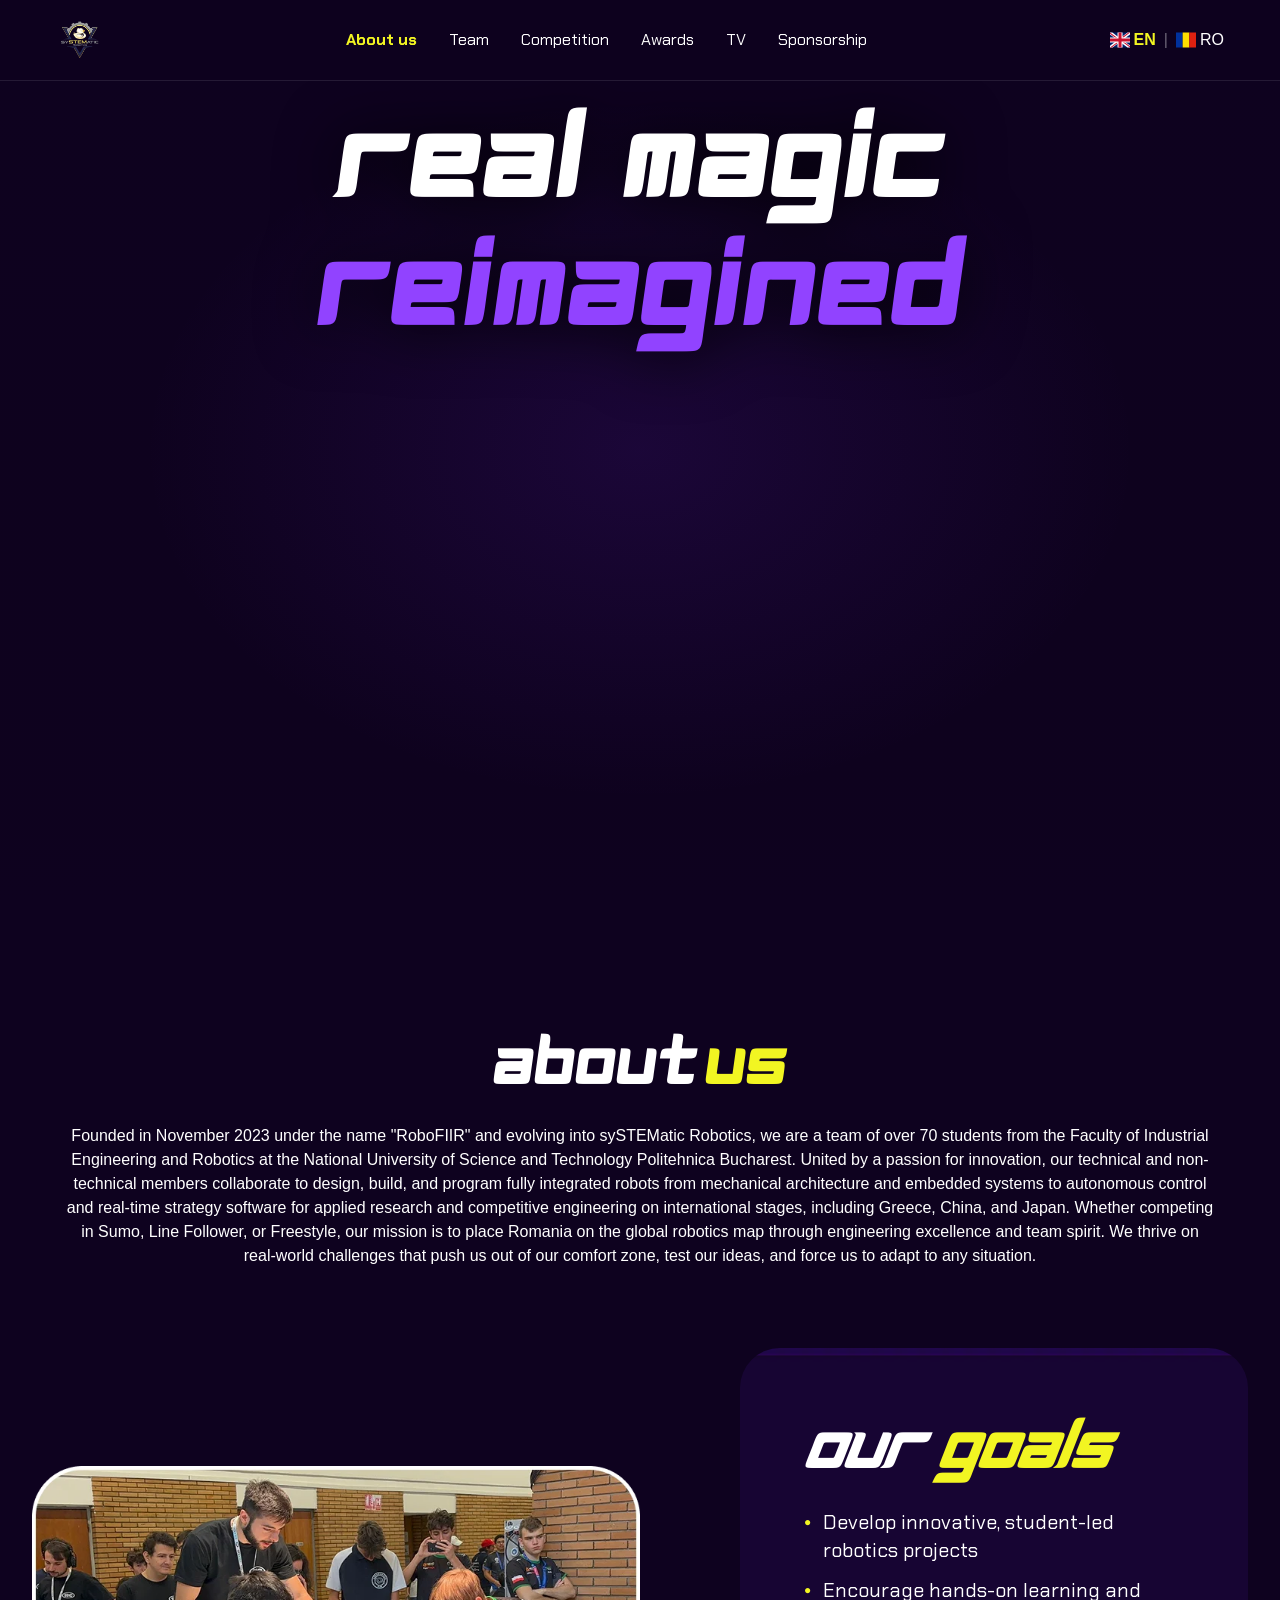
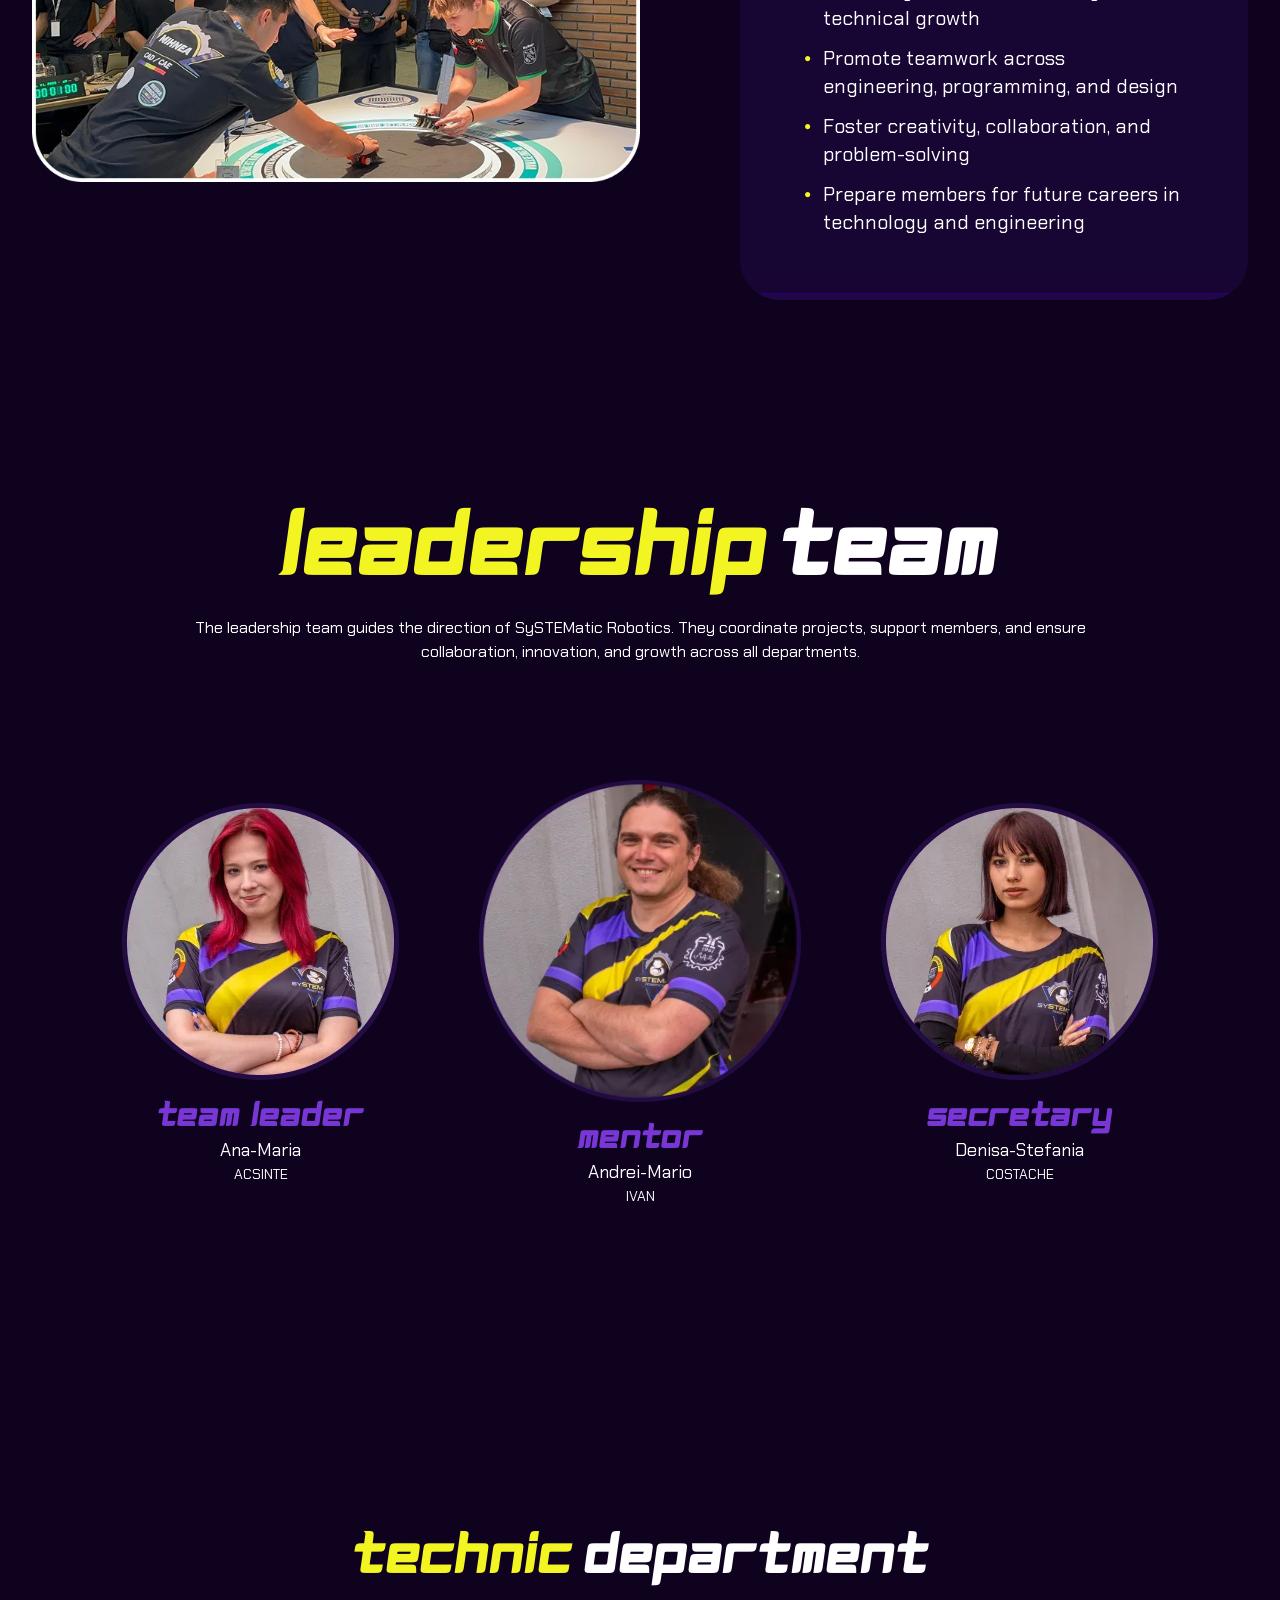
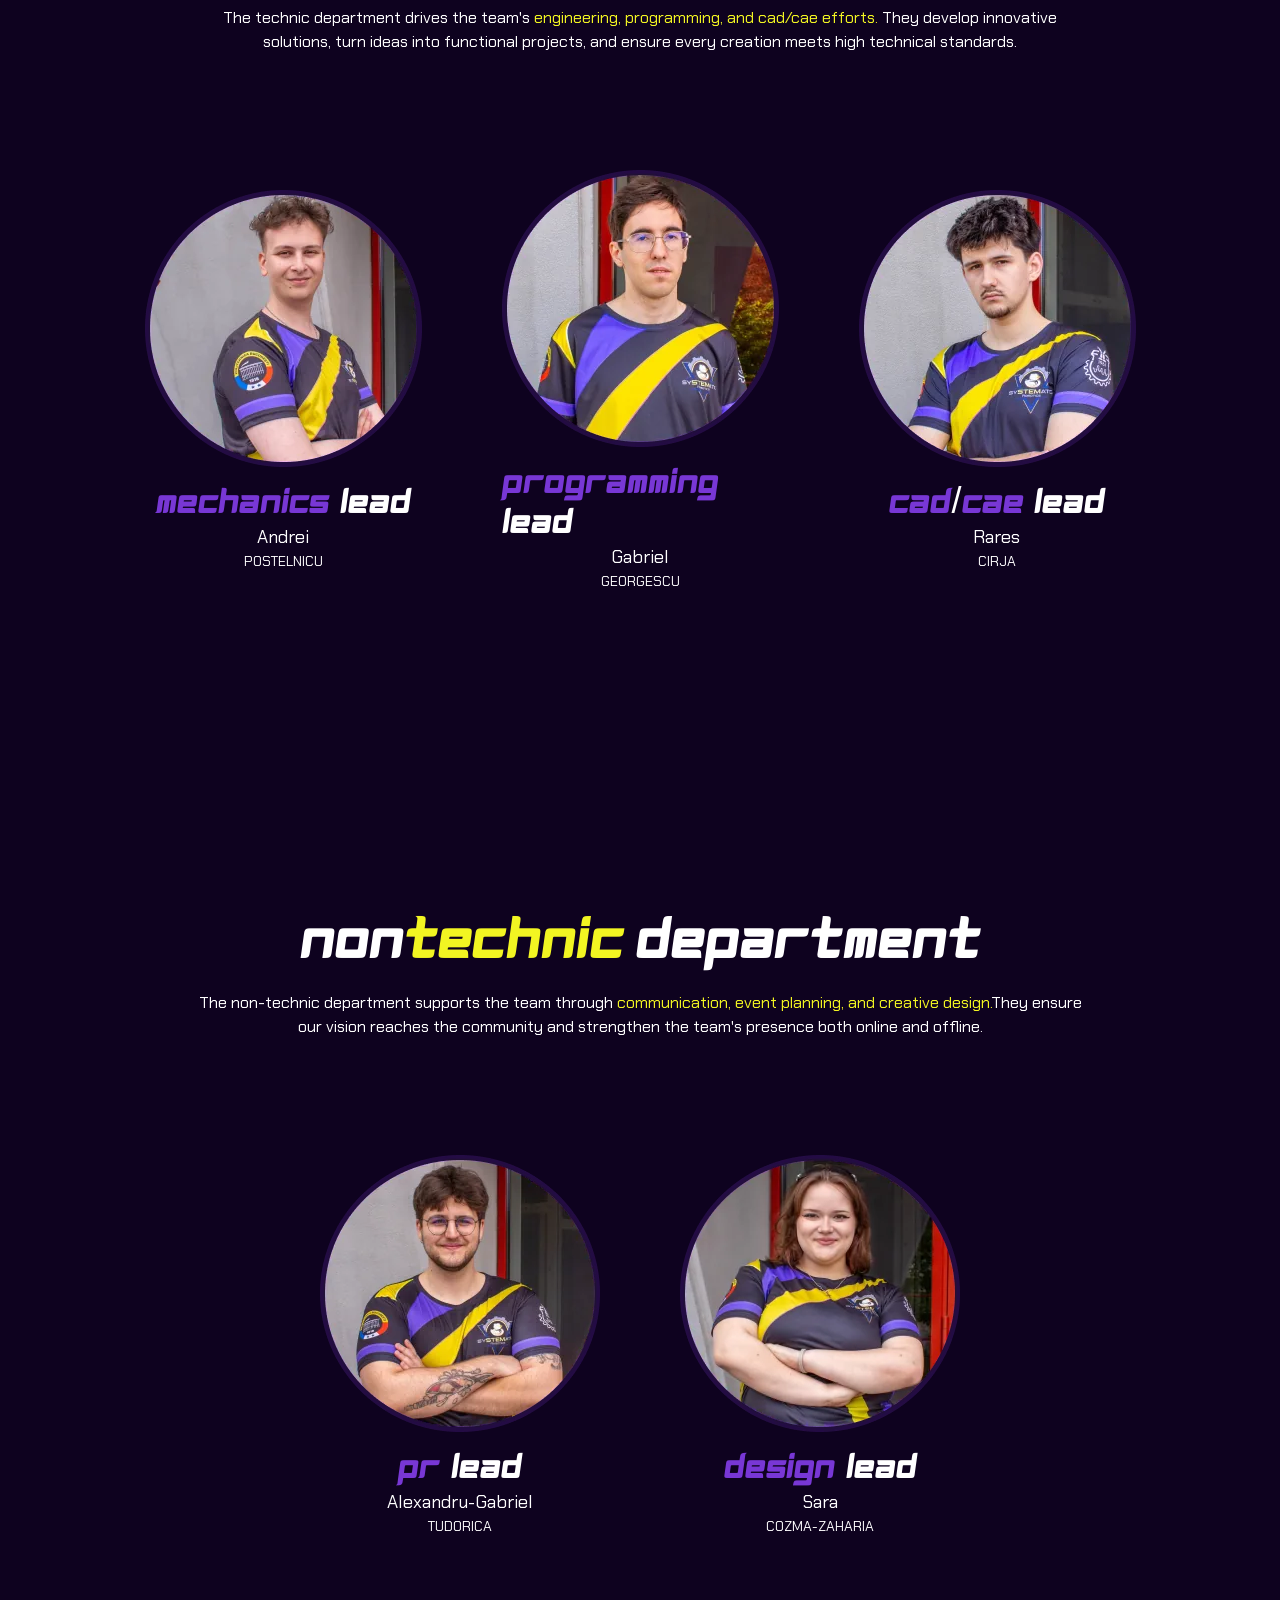
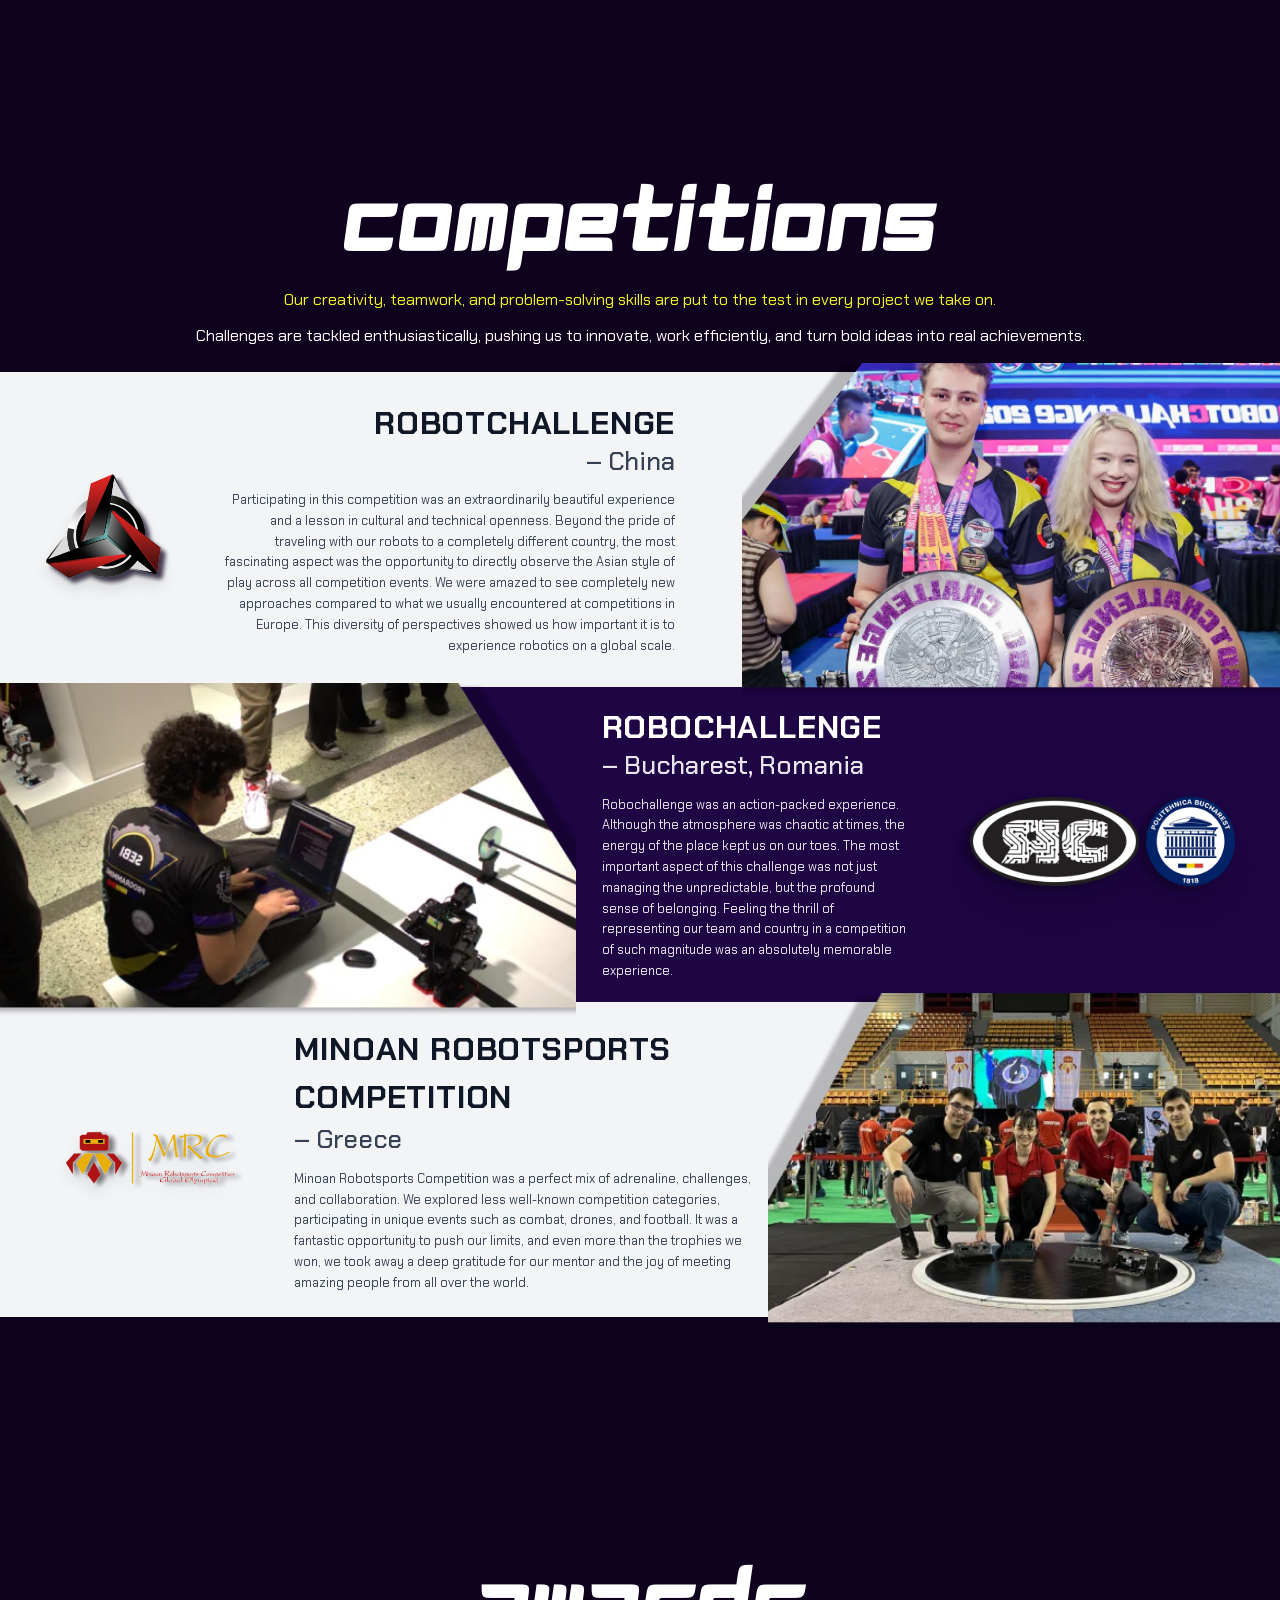
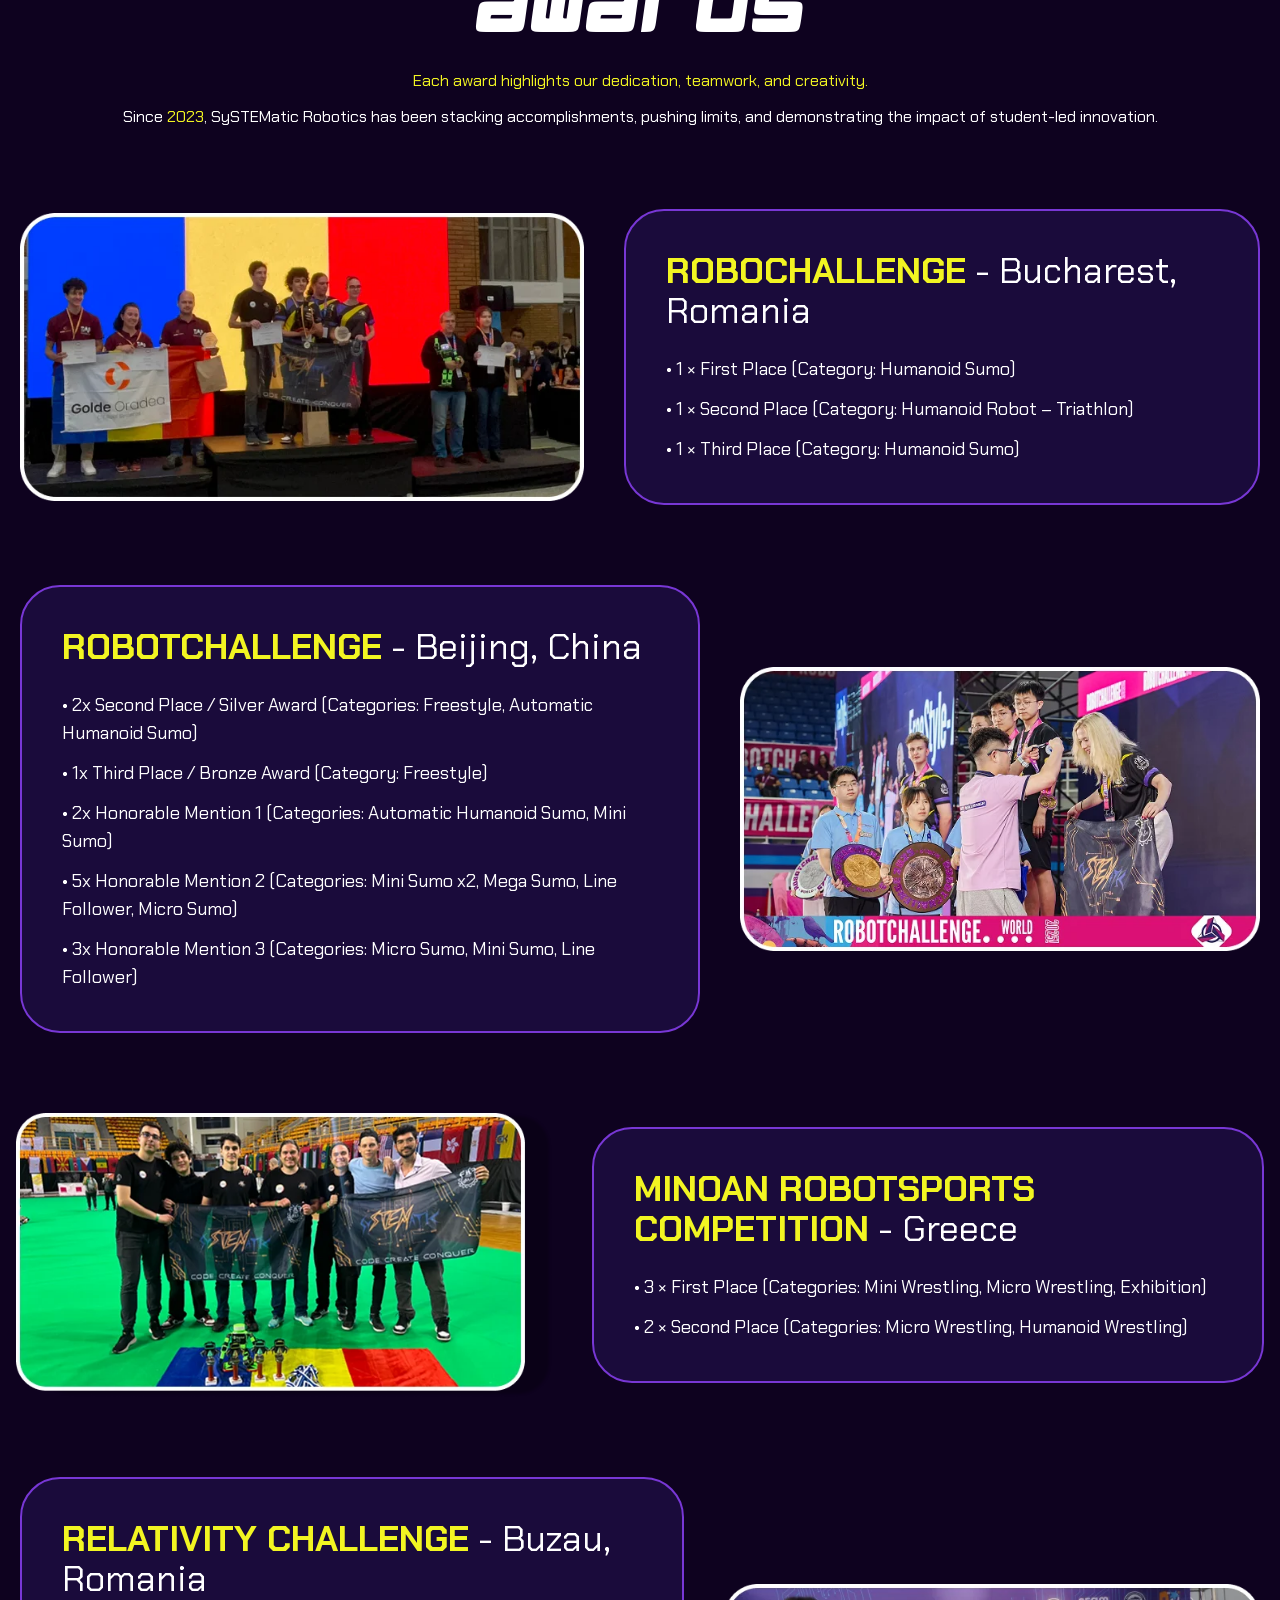
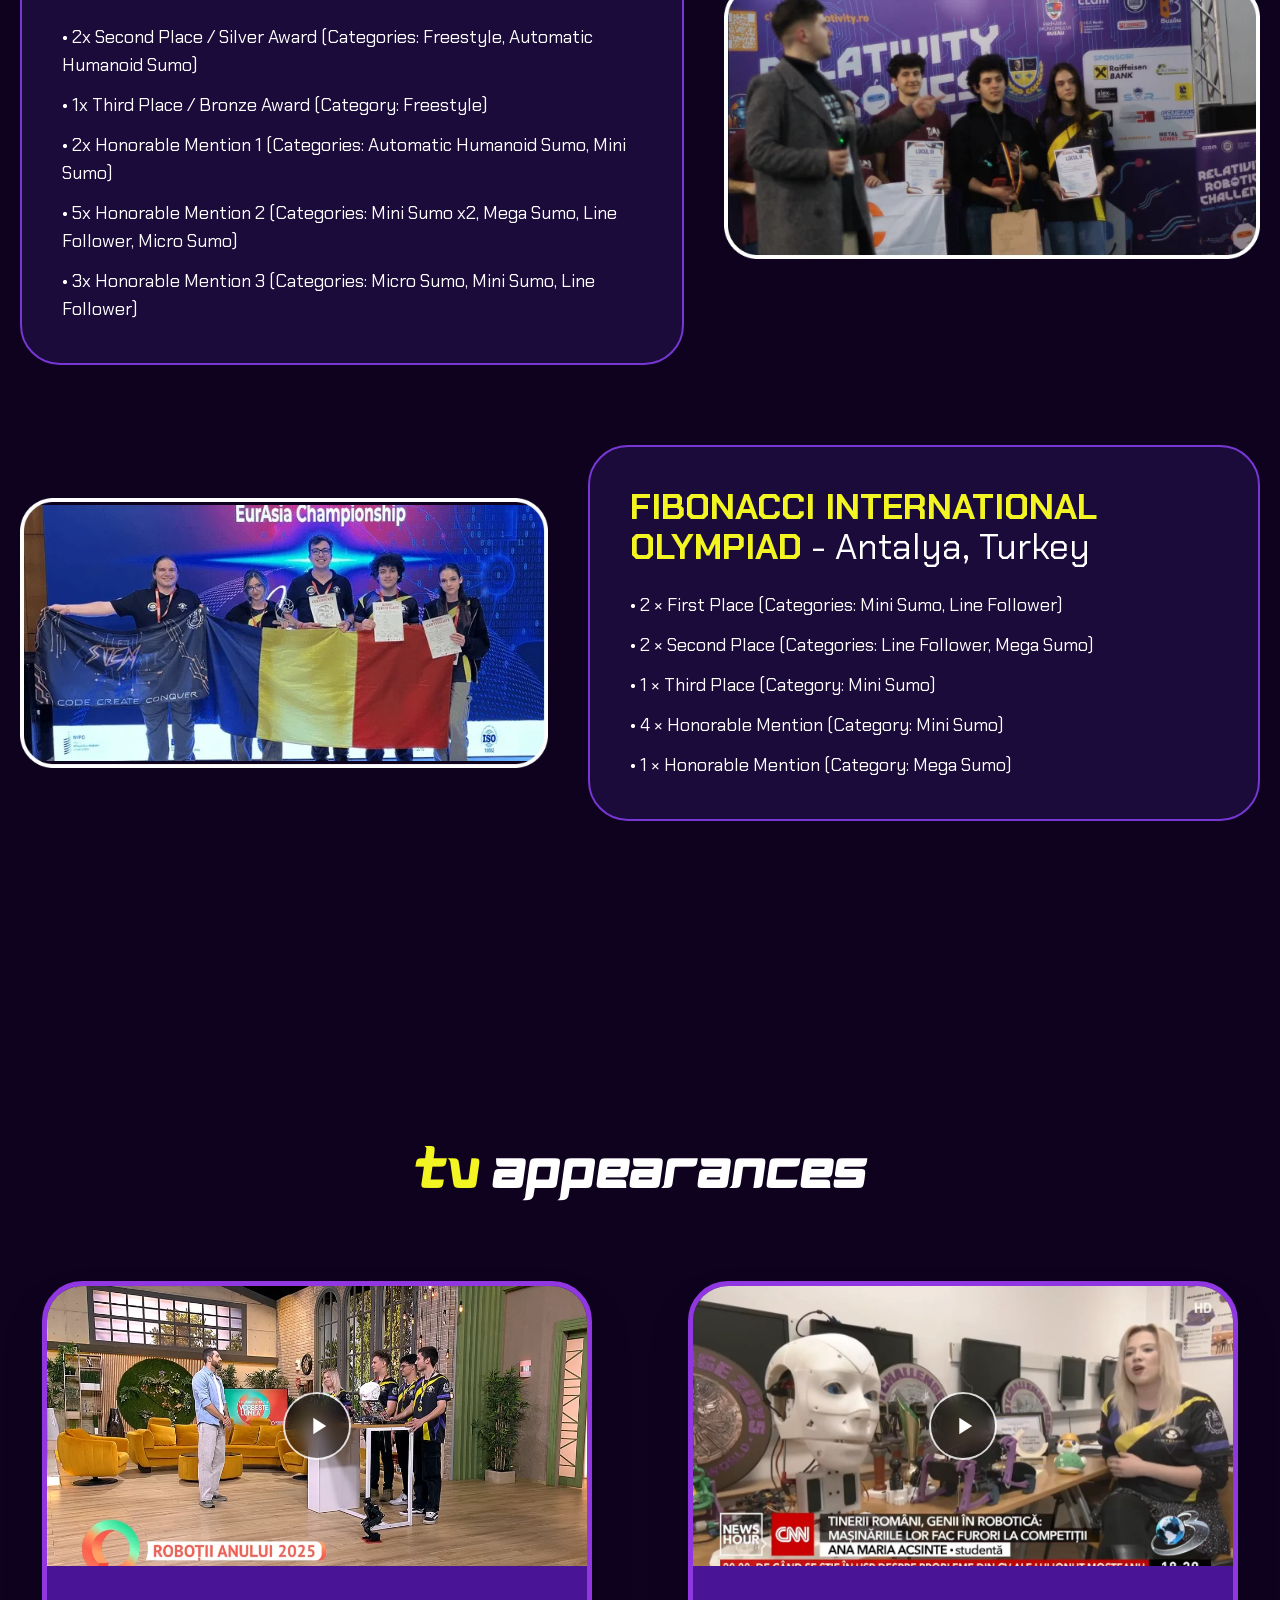
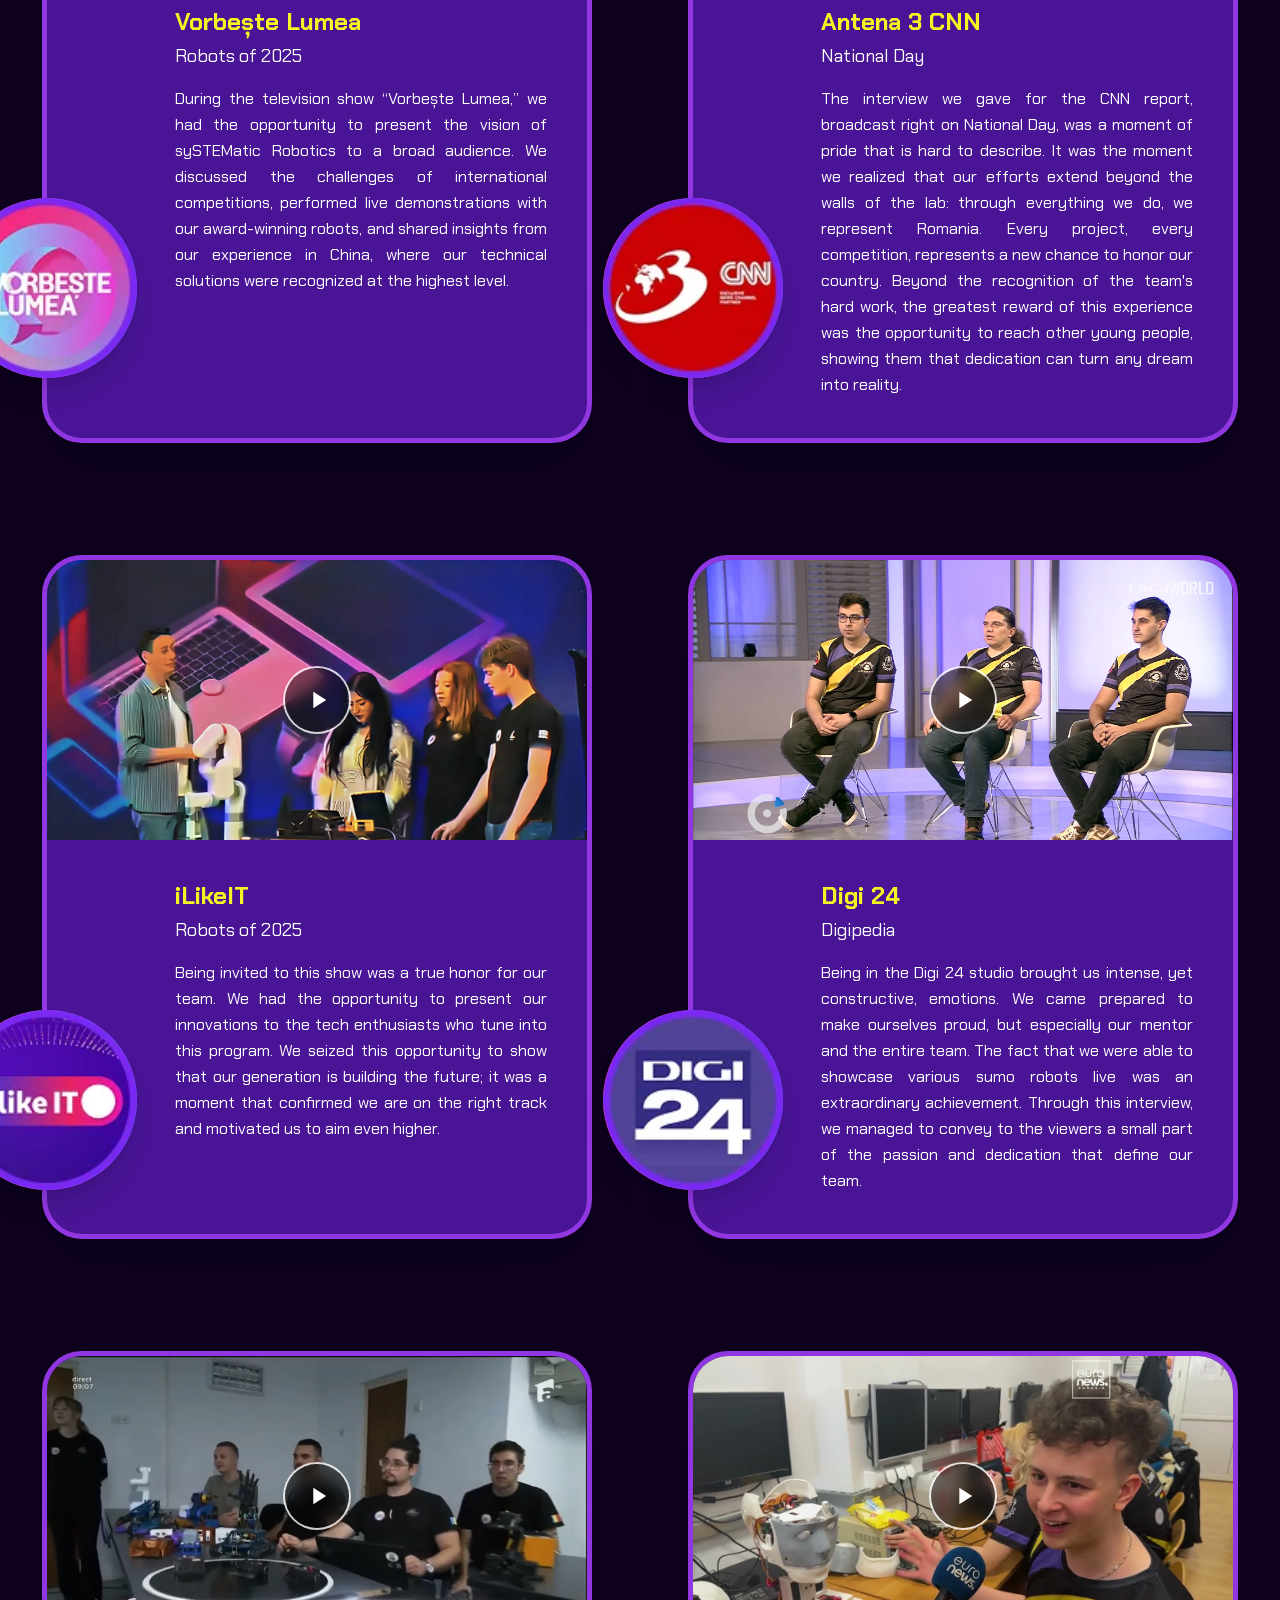
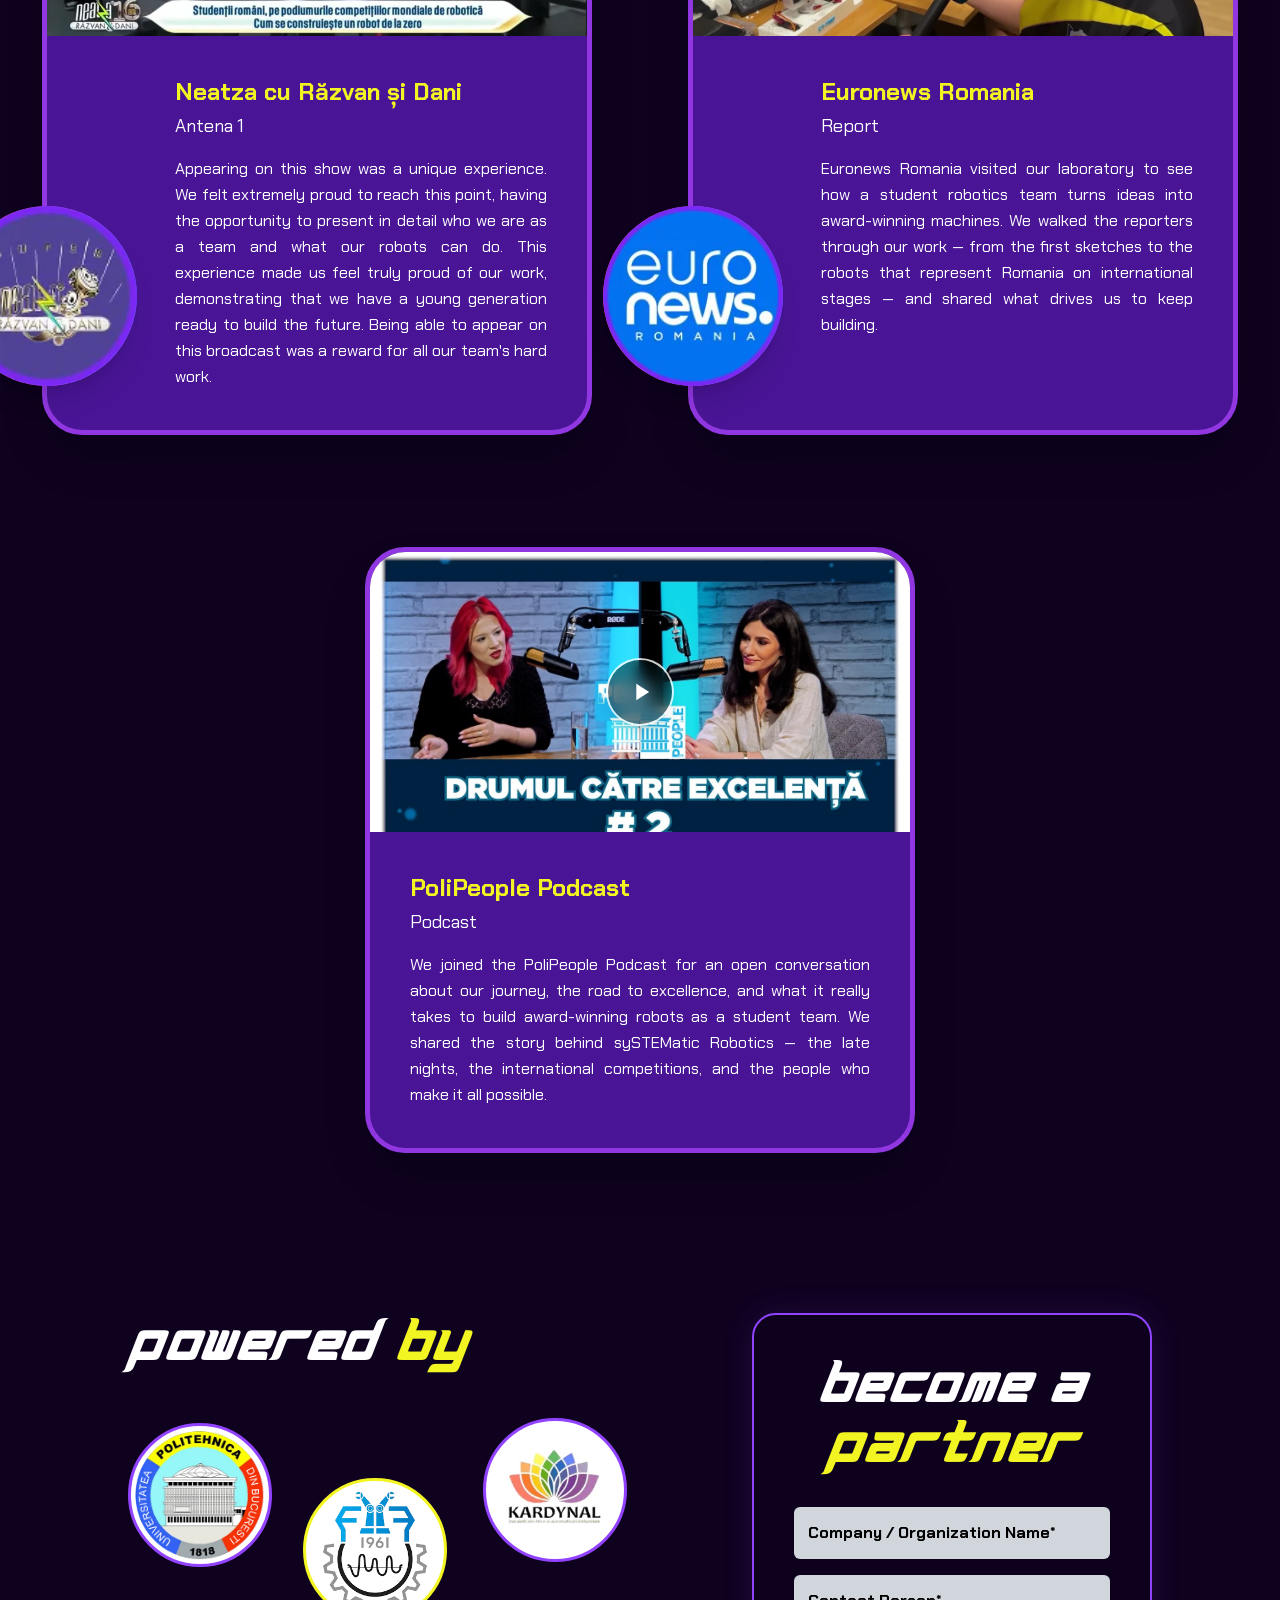
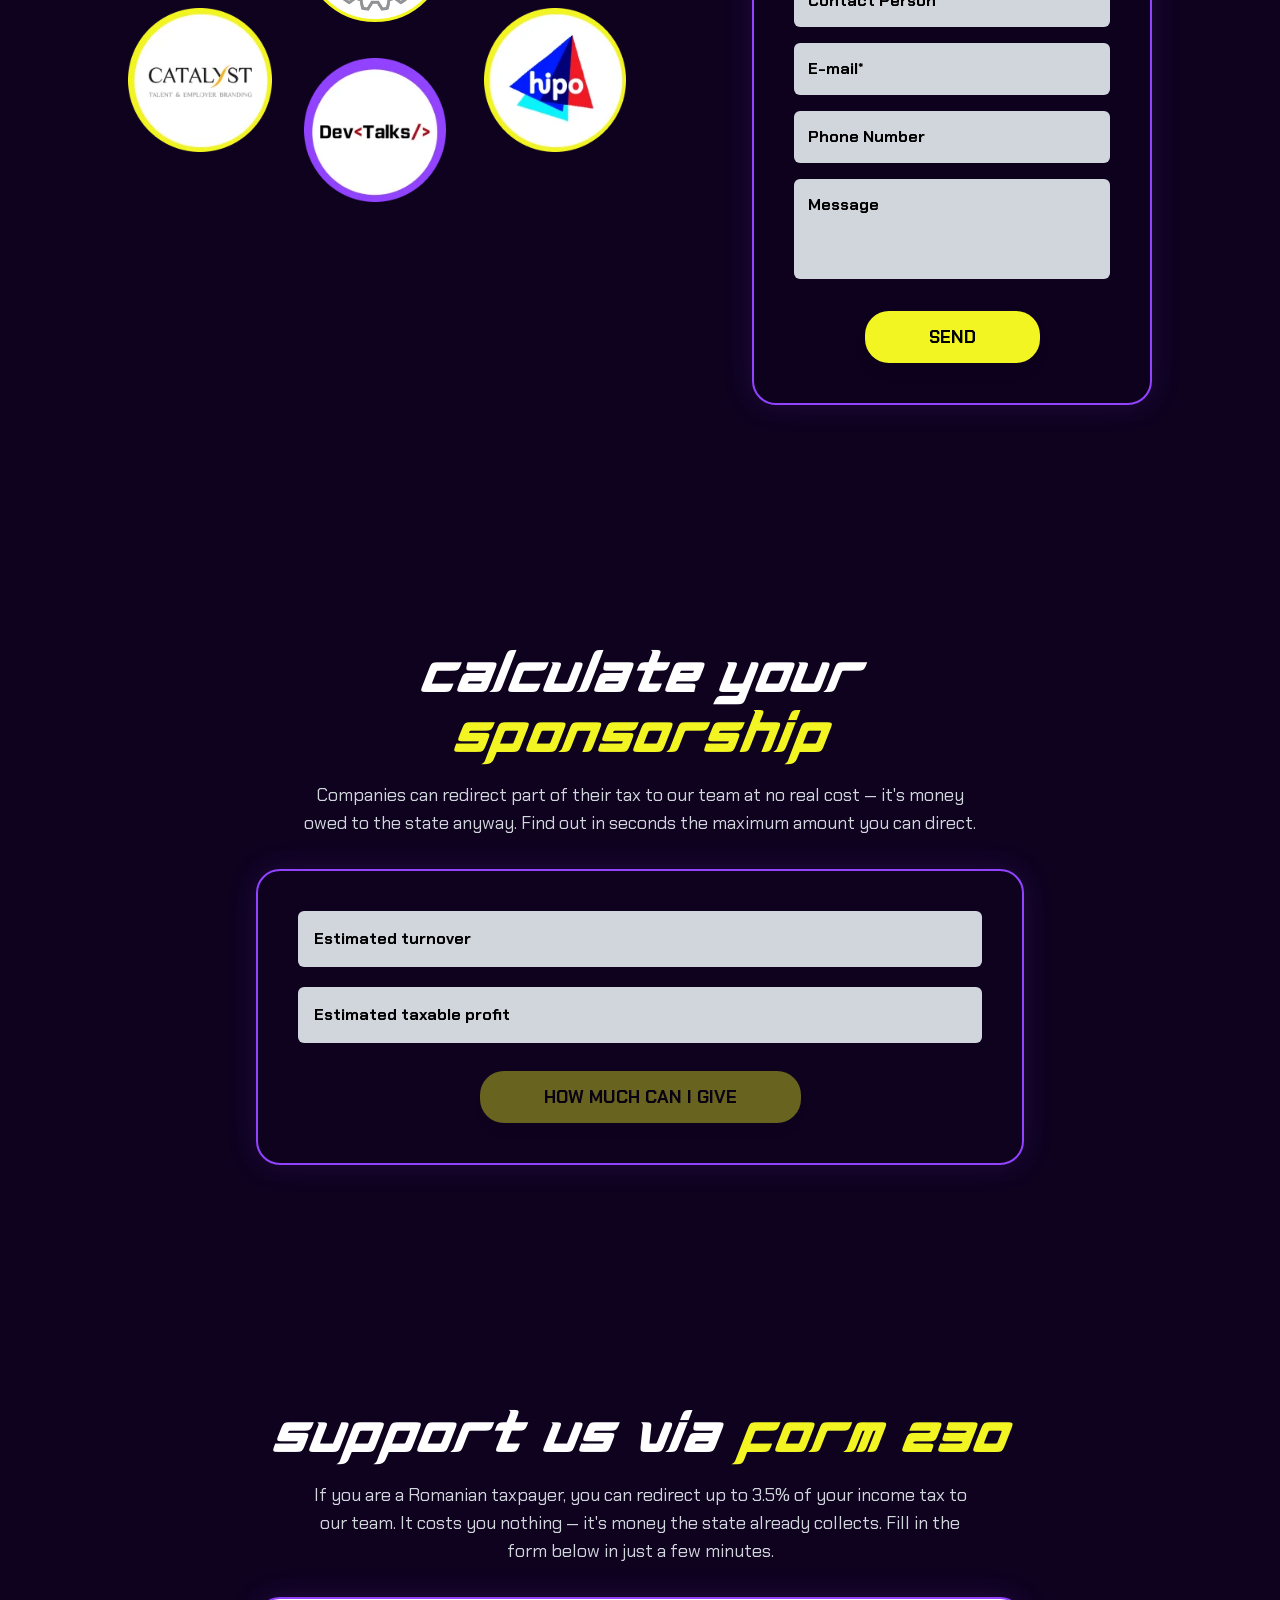
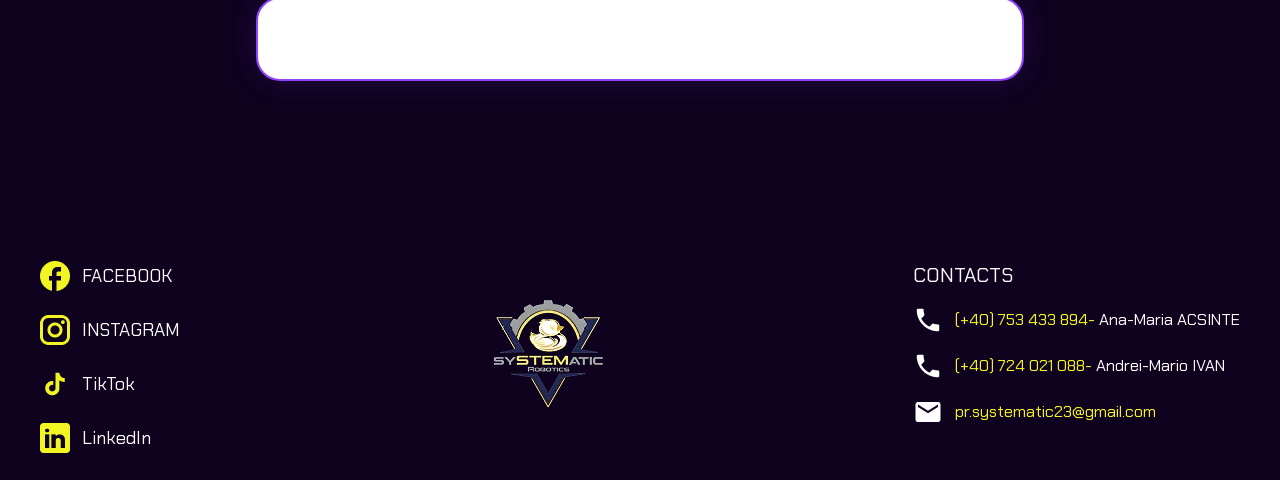
<file: index.html>
<!doctype html>
<html lang="en" class="scroll-smooth">
  <head>
    <meta charset="UTF-8" />
    <meta name="viewport" content="width=device-width, initial-scale=1.0" />
    <title>sySTEMatic Robotics | Robotics Team at Politehnica Bucharest</title>
    <meta
      name="description"
      content="sySTEMatic Robotics is a 70+ member student robotics team at Politehnica Bucharest, competing internationally in Sumo, Line Follower and Freestyle robotics since 2023."
    />
    <meta name="author" content="sySTEMatic Robotics" />
    <meta
      name="robots"
      content="index, follow, max-image-preview:large, max-snippet:-1, max-video-preview:-1"
    />
    <meta name="theme-color" content="#0E021F" />
    <link rel="canonical" href="https://systematicrobotics.ro/" />
    <link rel="alternate" hreflang="en" href="https://systematicrobotics.ro/" />
    <link
      rel="alternate"
      hreflang="ro"
      href="https://systematicrobotics.ro/ro.html"
    />
    <link
      rel="alternate"
      hreflang="x-default"
      href="https://systematicrobotics.ro/"
    />

    <meta
      http-equiv="Cache-Control"
      content="no-cache, no-store, must-revalidate"
    />
    <meta http-equiv="Pragma" content="no-cache" />
    <meta http-equiv="Expires" content="0" />
    <meta property="og:type" content="website" />
    <meta
      property="og:title"
      content="sySTEMatic Robotics | Robotics Team at Politehnica Bucharest"
    />
    <meta
      property="og:description"
      content="Over 70 students from Politehnica Bucharest building award-winning robots for international competitions in China, Greece, Japan and Romania."
    />
    <meta property="og:url" content="https://systematicrobotics.ro/" />
    <meta
      property="og:image"
      content="https://systematicrobotics.ro/poze/og-image.jpg"
    />
    <meta
      property="og:image:secure_url"
      content="https://systematicrobotics.ro/poze/og-image.jpg"
    />
    <meta property="og:image:type" content="image/jpeg" />
    <meta property="og:image:width" content="1200" />
    <meta property="og:image:height" content="630" />
    <meta property="og:image:alt" content="sySTEMatic Robotics team logo" />
    <meta property="og:site_name" content="sySTEMatic Robotics" />
    <meta property="og:locale" content="en_US" />
    <meta property="og:locale:alternate" content="ro_RO" />

    <meta name="twitter:card" content="summary_large_image" />
    <meta
      name="twitter:title"
      content="sySTEMatic Robotics | Robotics Team at Politehnica Bucharest"
    />
    <meta
      name="twitter:description"
      content="Over 70 students from Politehnica Bucharest building award-winning robots for international competitions."
    />
    <meta
      name="twitter:image"
      content="https://systematicrobotics.ro/poze/og-image.jpg"
    />
    <meta name="twitter:image:alt" content="sySTEMatic Robotics team logo" />

    <link rel="stylesheet" href="styles.css?v=7" />
    <link
      rel="preload"
      as="font"
      type="font/woff2"
      href="font-family/chakra/chakra-400-latin.woff2"
      crossorigin
    />
    <link
      rel="preload"
      as="font"
      type="font/woff2"
      href="font-family/chakra/chakra-700-latin.woff2"
      crossorigin
    />
    <link rel="icon" type="image/png" href="/favicon-96x96.png" sizes="96x96" />
    <link rel="icon" type="image/svg+xml" href="/favicon.svg" />
    <link rel="shortcut icon" href="/favicon.ico" />
    <link rel="apple-touch-icon" sizes="180x180" href="/apple-touch-icon.png" />
    <meta name="apple-mobile-web-app-title" content="sySTEMatic Robotics" />
    <link rel="manifest" href="/site.webmanifest" />
    <style>
      .is-active-section {
        color: rgba(242, 245, 34, 1) !important;
        font-weight: 700;
      }

      .is-active-pill {
        background-color: rgba(123, 40, 243, 0.65) !important;
      }
    </style>

    <script type="application/ld+json">
      {
        "@context": "https://schema.org",
        "@graph": [
          {
            "@type": ["Organization", "SportsTeam"],
            "@id": "https://systematicrobotics.ro/#organization",
            "name": "sySTEMatic Robotics",
            "alternateName": "RoboFIIR",
            "url": "https://systematicrobotics.ro/",
            "logo": {
              "@type": "ImageObject",
              "url": "https://systematicrobotics.ro/poze/og-image.jpg",
              "width": 1200,
              "height": 630
            },
            "image": "https://systematicrobotics.ro/poze/og-image.jpg",
            "description": "Student robotics team from the Faculty of Industrial Engineering and Robotics at Politehnica Bucharest, competing internationally in Sumo, Line Follower and Freestyle since 2023.",
            "foundingDate": "2023-11",
            "email": "pr.systematic23@gmail.com",
            "telephone": "+40724021088",
            "address": {
              "@type": "PostalAddress",
              "addressLocality": "Bucharest",
              "addressCountry": "RO"
            },
            "sameAs": [
              "https://www.facebook.com/profile.php?id=61553168963681",
              "https://www.instagram.com/systematic_robotics/",
              "https://www.tiktok.com/@systematic_robotics",
              "https://www.linkedin.com/company/systematic-robotics/"
            ],
            "memberOf": {
              "@type": "EducationalOrganization",
              "name": "National University of Science and Technology Politehnica Bucharest",
              "url": "https://upb.ro/"
            }
          },
          {
            "@type": "WebSite",
            "@id": "https://systematicrobotics.ro/#website",
            "url": "https://systematicrobotics.ro/",
            "name": "sySTEMatic Robotics",
            "publisher": {
              "@id": "https://systematicrobotics.ro/#organization"
            },
            "inLanguage": ["en", "ro"]
          }
        ]
      }
    </script>

    <script src="js/site.js?v=7" defer></script>
  </head>

  <body class="bg-[rgba(14,2,31,1)] overflow-x-hidden">
    <nav
      aria-label="Primary"
      class="fixed top-0 left-0 w-full z-50 flex items-center justify-between px-4 md:px-14 py-3 md:py-4 bg-[rgba(14,2,31,0.95)] backdrop-blur-md border-b border-white/10"
    >
      <a href="#">
        <img
          decoding="async"
          fetchpriority="high"
          src="poze/sigla.webp"
          alt="sySTEMatic Robotics logo"
          width="94"
          height="94"
          class="h-10 md:h-12 w-auto"
        />
      </a>
      <div
        class="text-white font-chakra hidden lg:flex items-center justify-center gap-8"
      >
        <a
          href="#about"
          class="hover:text-[rgba(242,245,34,1)] transition cursor-pointer"
        >
          About us
        </a>
        <a
          href="#team"
          class="hover:text-[rgba(242,245,34,1)] transition cursor-pointer"
        >
          Team
        </a>
        <a
          href="#competition"
          class="hover:text-[rgba(242,245,34,1)] transition cursor-pointer"
        >
          Competition
        </a>
        <a
          href="#awards"
          class="hover:text-[rgba(242,245,34,1)] transition cursor-pointer"
        >
          Awards
        </a>
        <a
          href="#tv"
          class="hover:text-[rgba(242,245,34,1)] transition cursor-pointer"
        >
          TV
        </a>
        <a
          href="#sponsorship"
          class="hover:text-[rgba(242,245,34,1)] transition cursor-pointer"
        >
          Sponsorship
        </a>
      </div>
      <div class="flex items-center gap-4">
        <div class="text-white hidden lg:flex gap-2 items-center">
          <a
            href="index.html"
            class="lang-btn flex items-center gap-1 text-[rgba(242,245,34,1)] font-bold"
            data-lang="en"
          >
            <svg
              xmlns="http://www.w3.org/2000/svg"
              class="w-5 h-5"
              viewBox="0 0 640 480"
            >
              <path fill="#012169" d="M0 0h640v480H0z" />
              <path
                fill="#fff"
                d="m75 0l244 181L562 0h78v62L400 241l240 178v61h-80L320 301L81 480H0v-60l239-178L0 64V0z"
              />
              <path
                fill="#c8102e"
                d="m424 281l216 159v40L369 281zm-184 20l6 35L54 480H0zM640 0v3L391 191l2-44L590 0zM0 0l239 176h-60L0 42z"
              />
              <path fill="#fff" d="M241 0v480h160V0zM0 160v160h640V160z" />
              <path fill="#c8102e" d="M0 193v96h640v-96zM273 0v480h96V0z" />
            </svg>
            EN
          </a>
          <span class="text-white/40">|</span>
          <a
            href="ro.html"
            class="lang-btn flex items-center gap-1 hover:text-[rgba(242,245,34,1)] transition"
            data-lang="ro"
          >
            <svg
              xmlns="http://www.w3.org/2000/svg"
              class="w-5 h-5"
              viewBox="0 0 640 480"
            >
              <g fill-rule="evenodd" stroke-width="1">
                <path fill="#00319c" d="M0 0h213.3v480H0z" />
                <path fill="#ffde00" d="M213.3 0h213.4v480H213.3z" />
                <path fill="#de2110" d="M426.7 0H640v480H426.7z" />
              </g>
            </svg>
            RO
          </a>
        </div>
        <button
          id="hamburger-btn"
          class="lg:hidden text-white focus:outline-none cursor-pointer"
          aria-label="Toggle navigation menu"
          aria-controls="mobile-menu"
          aria-expanded="false"
        >
          <svg
            class="w-8 h-8"
            aria-hidden="true"
            focusable="false"
            fill="none"
            stroke="currentColor"
            viewBox="0 0 24 24"
          >
            <path
              stroke-linecap="round"
              stroke-linejoin="round"
              stroke-width="2"
              d="M4 6h16M4 12h16M4 18h16"
            />
          </svg>
        </button>
      </div>
    </nav>

    <nav
      id="mobile-menu"
      aria-label="Mobile"
      class="hidden fixed top-14.25 left-0 w-full z-40 bg-[rgba(14,2,31,0.98)] backdrop-blur-md border-b border-white/10 lg:hidden"
    >
      <div class="flex flex-col items-center gap-6 py-8 font-chakra text-lg">
        <a
          href="#about"
          class="text-white hover:text-[rgba(242,245,34,1)] transition"
          >About us</a
        >
        <a
          href="#team"
          class="text-white hover:text-[rgba(242,245,34,1)] transition"
          >Team</a
        >
        <a
          href="#competition"
          class="text-white hover:text-[rgba(242,245,34,1)] transition"
          >Competition</a
        >
        <a
          href="#awards"
          class="text-white hover:text-[rgba(242,245,34,1)] transition"
          >Awards</a
        >
        <a
          href="#tv"
          class="text-white hover:text-[rgba(242,245,34,1)] transition"
          >TV
        </a>
        <a
          href="#sponsorship"
          class="text-white hover:text-[rgba(242,245,34,1)] transition"
          >Sponsorship</a
        >
        <div class="text-white flex gap-3 items-center mt-2">
          <a
            href="index.html"
            class="lang-btn text-[rgba(242,245,34,1)] font-bold"
            data-lang="en"
          >
            <svg
              xmlns="http://www.w3.org/2000/svg"
              class="w-5 h-5"
              viewBox="0 0 640 480"
            >
              <path fill="#012169" d="M0 0h640v480H0z" />
              <path
                fill="#fff"
                d="m75 0l244 181L562 0h78v62L400 241l240 178v61h-80L320 301L81 480H0v-60l239-178L0 64V0z"
              />
              <path
                fill="#c8102e"
                d="m424 281l216 159v40L369 281zm-184 20l6 35L54 480H0zM640 0v3L391 191l2-44L590 0zM0 0l239 176h-60L0 42z"
              />
              <path fill="#fff" d="M241 0v480h160V0zM0 160v160h640V160z" />
              <path fill="#c8102e" d="M0 193v96h640v-96zM273 0v480h96V0z" />
            </svg>
            EN
          </a>
          <span class="text-white/40">|</span>
          <a
            href="ro.html"
            class="lang-btn hover:text-[rgba(242,245,34,1)] transition"
            data-lang="ro"
          >
            <svg
              xmlns="http://www.w3.org/2000/svg"
              class="w-5 h-5"
              viewBox="0 0 640 480"
            >
              <g fill-rule="evenodd" stroke-width="1">
                <path fill="#00319c" d="M0 0h213.3v480H0z" />
                <path fill="#ffde00" d="M213.3 0h213.4v480H213.3z" />
                <path fill="#de2110" d="M426.7 0H640v480H426.7z" />
              </g>
            </svg>
            RO
          </a>
        </div>
      </div>
    </nav>

    <main id="main">
      <header
        class="relative w-full h-screen overflow-hidden bg-[rgba(14,2,31,1)]"
      >
        <picture>
          <source
            media="(max-aspect-ratio: 1/1)"
            type="image/webp"
            srcset="
              poze/hero/hero-portrait-640w.webp 640w,
              poze/hero/hero-portrait-900w.webp 900w
            "
            sizes="100vw"
            width="900"
            height="2000"
          />
          <img
            src="poze/hero/hero-1600w.webp"
            srcset="
              poze/hero/hero-800w.webp   800w,
              poze/hero/hero-1200w.webp 1200w,
              poze/hero/hero-1600w.webp 1600w
            "
            sizes="100vw"
            width="1600"
            height="1230"
            fetchpriority="high"
            decoding="async"
            alt="The sySTEMatic Robotics team on stage at the 2025-2026 opening ceremony of the Faculty of Industrial Engineering and Robotics, Politehnica Bucharest"
            class="absolute inset-0 w-full h-full object-cover object-center"
          />
        </picture>

        <div
          class="absolute inset-0 bg-[rgba(14,2,31,0.22)] pointer-events-none"
        ></div>
        <div
          class="absolute inset-0 pointer-events-none bg-[linear-gradient(to_bottom,rgba(14,2,31,0.95)_0%,rgba(14,2,31,0.82)_30%,rgba(14,2,31,0.12)_50%,rgba(14,2,31,0.06)_86%,rgba(14,2,31,1)_100%)]"
        ></div>
        <div
          class="absolute inset-0 pointer-events-none bg-[radial-gradient(ellipse_at_center,rgba(123,40,243,0.12)_0%,rgba(123,40,243,0)_55%),radial-gradient(ellipse_at_center,rgba(0,0,0,0)_50%,rgba(14,2,31,0.42)_100%)]"
        ></div>

        <div
          class="absolute inset-x-0 top-[17%] md:top-24 -translate-y-1/2 md:translate-y-0 z-10 px-4 text-center"
        >
          <h1
            class="font-robotics text-5xl md:text-7xl lg:text-9xl flex flex-col items-center leading-none drop-shadow-[0_4px_30px_rgba(0,0,0,0.85)]"
          >
            <span class="sr-only"
              >sySTEMatic Robotics — student robotics team at Politehnica
              Bucharest.</span
            >
            <span class="text-[rgba(255,255,255,1)]">Real magic</span>
            <span class="text-[rgba(145,67,255,1)]">reimagined</span>
          </h1>
        </div>
      </header>

      <div class="h-16 md:h-32"></div>

      <section id="about" class="scroll-mt-28">
        <div class="flex flex-col items-center justify-center px-4 md:px-8">
          <h2
            class="font-robotics flex flex-row items-center justify-center gap-2 text-4xl md:text-6xl lg:text-7xl"
          >
            <span class="text-[rgba(255,255,255,1)]">About</span>
            <span class="text-[rgba(242,245,34,1)]">us</span>
          </h2>
          <p
            class="text-white mt-6 text-center max-w-6xl w-full mb-10 md:mb-20 text-sm md:text-base"
          >
            Founded in November 2023 under the name "RoboFIIR" and evolving into
            sySTEMatic Robotics, we are a team of over 70 students from the
            Faculty of Industrial Engineering and Robotics at the National
            University of Science and Technology Politehnica Bucharest. United
            by a passion for innovation, our technical and non-technical members
            collaborate to design, build, and program fully integrated robots
            from mechanical architecture and embedded systems to autonomous
            control and real-time strategy software for applied research and
            competitive engineering on international stages, including Greece,
            China, and Japan. Whether competing in Sumo, Line Follower, or
            Freestyle, our mission is to place Romania on the global robotics
            map through engineering excellence and team spirit. We thrive on
            real-world challenges that push us out of our comfort zone, test our
            ideas, and force us to adapt to any situation.
          </p>
        </div>

        <div
          class="flex flex-col md:flex-row items-center justify-center gap-10 md:gap-25 px-4 md:px-8 max-w-7xl mx-auto"
        >
          <div class="flex items-start w-full md:w-1/2 shrink-0">
            <img
              decoding="async"
              loading="lazy"
              src="poze/poza-goals2.webp"
              class="w-full h-auto rounded-2xl"
              alt="Goals Image"
            />
          </div>

          <div
            class="flex flex-col items-start p-8 md:p-16 rounded-[40px] bg-cover bg-center bg-no-repeat"
            style="
              background-image: url(&quot;poze/chenar-goals.webp&quot;);
              min-height: 300px;
            "
          >
            <div class="mb-6">
              <h2
                class="font-robotics flex flex-row gap-4 text-4xl md:text-6xl lg:text-7xl uppercase italic tracking-tight"
              >
                <span class="text-white">Our</span>
                <span class="text-[rgba(242,245,34,1)]">goals</span>
              </h2>
            </div>

            <div class="flex flex-col items-start gap-3">
              <p
                class="text-white font-chakra text-base md:text-lg lg:text-xl flex items-start"
              >
                <span class="mr-3 text-[#f2f522] mt-1.5 text-xs">&#9679;</span>
                Develop innovative, student-led robotics projects
              </p>
              <p
                class="text-white font-chakra text-base md:text-lg lg:text-xl flex items-start"
              >
                <span class="mr-3 text-[#f2f522] mt-1.5 text-xs">&#9679;</span>
                Encourage hands-on learning and technical growth
              </p>
              <p
                class="text-white font-chakra text-base md:text-lg lg:text-xl flex items-start"
              >
                <span class="mr-3 text-[#f2f522] mt-1.5 text-xs">&#9679;</span>
                Promote teamwork across engineering, programming, and design
              </p>
              <p
                class="text-white font-chakra text-base md:text-lg lg:text-xl flex items-start"
              >
                <span class="mr-3 text-[#f2f522] mt-1.5 text-xs">&#9679;</span>
                Foster creativity, collaboration, and problem-solving
              </p>
              <p
                class="text-white font-chakra text-base md:text-lg lg:text-xl flex items-start"
              >
                <span class="mr-3 text-[#f2f522] mt-1.5 text-xs">&#9679;</span>
                Prepare members for future careers in technology and engineering
              </p>
            </div>
          </div>
        </div>
      </section>

      <div class="h-20 md:h-50"></div>

      <section id="team" class="scroll-mt-28">
        <div
          class="flex flex-col items-center justify-center gap-5 mb-10 md:mb-29 px-4 md:px-8"
        >
          <h2
            class="font-robotics flex flex-row items-center justify-center gap-3 text-4xl md:text-6xl lg:text-8xl"
          >
            <span class="text-[rgba(242,245,34,1)]">Leadership</span>
            <span class="text-[rgba(255,255,255,1)]">team</span>
          </h2>
          <p
            class="text-white font-chakra text-center max-w-4xl w-full text-sm md:text-base"
          >
            The leadership team guides the direction of SySTEMatic Robotics.
            They coordinate projects, support members, and ensure collaboration,
            innovation, and growth across all departments.
          </p>
        </div>

        <div
          class="flex flex-col md:flex-row items-center justify-center gap-12 md:gap-16 lg:gap-20 px-6 md:px-20 lg:px-40"
        >
          <div class="flex flex-col items-center justify-center gap-4">
            <img
              decoding="async"
              loading="lazy"
              src="poze/echipa/ana.webp"
              class="max-w-45 md:max-w-55 lg:max-w-70"
              alt="Ana-Maria"
            />

            <div
              class="text-white font-chakra flex flex-col items-center justify-center"
            >
              <p
                class="text-[rgba(120,55,213,1)] font-robotics text-2xl md:text-4xl"
              >
                Team Leader
              </p>
              <p class="text-lg">Ana-Maria</p>
              <p class="text-sm">ACSINTE</p>
            </div>
          </div>

          <div class="flex flex-col items-center justify-center gap-4">
            <img
              decoding="async"
              loading="lazy"
              src="poze/echipa/mario.webp"
              class="max-w-51.75 md:max-w-63.25 lg:max-w-80.5"
              alt="Andrei-Mario"
            />

            <div
              class="text-white font-chakra flex flex-col items-center justify-center"
            >
              <p
                class="text-[rgba(120,55,213,1)] font-robotics text-2xl md:text-4xl"
              >
                Mentor
              </p>
              <p class="text-lg">Andrei-Mario</p>
              <p class="text-sm">IVAN</p>
            </div>
          </div>

          <div class="flex flex-col items-center justify-center gap-4">
            <img
              decoding="async"
              loading="lazy"
              src="poze/echipa/denisa.webp"
              class="max-w-45 md:max-w-55 lg:max-w-70"
              alt="Denisa-Stefania"
            />

            <div
              class="text-white font-chakra flex flex-col items-center justify-center"
            >
              <p
                class="text-[rgba(120,55,213,1)] font-robotics text-2xl md:text-4xl"
              >
                Secretary
              </p>
              <p class="text-lg">Denisa-Stefania</p>
              <p class="text-sm">COSTACHE</p>
            </div>
          </div>
        </div>

        <div class="h-20 md:h-80"></div>

        <div
          class="flex flex-col items-center justify-center gap-5 mb-10 md:mb-29 px-4 md:px-8"
        >
          <h2
            class="font-robotics flex flex-row items-center justify-center gap-3 text-3xl md:text-5xl lg:text-6xl"
          >
            <span class="text-[rgba(242,245,34,1)]">Technic</span>
            <span class="text-[rgba(255,255,255,1)]">department</span>
          </h2>
          <p
            class="text-white font-chakra text-center max-w-4xl w-full text-sm md:text-base"
          >
            The technic department drives the team&#39;s
            <span class="text-[rgba(242,245,34,1)]"
              >engineering, programming, and cad/cae efforts.</span
            >
            They develop innovative solutions, turn ideas into functional
            projects, and ensure every creation meets high technical standards.
          </p>
        </div>

        <div
          class="flex flex-col md:flex-row items-center justify-center gap-12 md:gap-16 lg:gap-20 px-6 md:px-20 lg:px-40"
        >
          <div class="flex flex-col items-center justify-center gap-4">
            <img
              decoding="async"
              loading="lazy"
              src="poze/echipa/poste.webp"
              class="max-w-45 md:max-w-55 lg:max-w-70"
              alt="Andrei"
            />

            <div
              class="text-white font-chakra flex flex-col items-center justify-center"
            >
              <p
                class="text-[rgba(120,55,213,1)] font-robotics text-2xl md:text-4xl"
              >
                Mechanics <span class="text-white">lead</span>
              </p>
              <p class="text-lg">Andrei</p>
              <p class="text-sm">POSTELNICU</p>
            </div>
          </div>

          <div class="flex flex-col items-center justify-center gap-4">
            <img
              decoding="async"
              loading="lazy"
              src="poze/echipa/gabi.webp"
              class="max-w-45 md:max-w-55 lg:max-w-70"
              alt="Gabriel"
            />

            <div
              class="text-white font-chakra flex flex-col items-center justify-center"
            >
              <p
                class="text-[rgba(120,55,213,1)] font-robotics text-2xl md:text-4xl"
              >
                Programming <span class="text-white">lead</span>
              </p>
              <p class="text-lg">Gabriel</p>
              <p class="text-sm">GEORGESCU</p>
            </div>
          </div>

          <div class="flex flex-col items-center justify-center gap-4">
            <img
              decoding="async"
              loading="lazy"
              src="poze/echipa/rares.webp"
              class="max-w-45 md:max-w-55 lg:max-w-70"
              alt="Rares"
            />

            <div
              class="text-white font-chakra flex flex-col items-center justify-center"
            >
              <p
                class="text-[rgba(120,55,213,1)] font-robotics text-2xl md:text-4xl"
              >
                CAD<span class="text-white">&#47;</span>CAE
                <span class="text-white">lead</span>
              </p>
              <p class="text-lg">Rares</p>
              <p class="text-sm">CIRJA</p>
            </div>
          </div>
        </div>

        <div class="h-20 md:h-80"></div>

        <div
          class="flex flex-col items-center justify-center gap-5 mb-10 md:mb-29 px-4 md:px-8"
        >
          <h2
            class="font-robotics flex flex-row items-center justify-center gap-3 text-3xl md:text-5xl lg:text-6xl text-center"
          >
            <span class="text-[rgba(242,245,34,1)]"
              ><span class="text-white">non</span>Technic</span
            >
            <span class="text-[rgba(255,255,255,1)]">department</span>
          </h2>
          <p
            class="text-white font-chakra text-center max-w-4xl w-full text-sm md:text-base"
          >
            The non-technic department supports the team through
            <span class="text-[rgba(242,245,34,1)]">
              communication, event planning, and creative design.</span
            >They ensure our vision reaches the community and strengthen the
            team&#39;s presence both online and offline.
          </p>
        </div>

        <div
          class="flex flex-col md:flex-row items-center justify-center gap-12 md:gap-20 px-6 md:px-20 lg:px-40"
        >
          <div class="flex flex-col items-center justify-center gap-4">
            <img
              decoding="async"
              loading="lazy"
              src="poze/echipa/alex.webp"
              class="max-w-45 md:max-w-55 lg:max-w-70"
              alt="Alexandru-Gabriel"
            />

            <div
              class="text-white font-chakra flex flex-col items-center justify-center"
            >
              <p
                class="text-[rgba(120,55,213,1)] font-robotics text-2xl md:text-4xl"
              >
                PR <span class="text-white">lead</span>
              </p>
              <p class="text-lg">Alexandru-Gabriel</p>
              <p class="text-sm">TUDORICA</p>
            </div>
          </div>

          <div class="flex flex-col items-center justify-center gap-4">
            <img
              decoding="async"
              loading="lazy"
              src="poze/echipa/sara.webp"
              class="max-w-45 md:max-w-55 lg:max-w-70"
              alt="Sara Cozma-Zaharia"
            />

            <div
              class="text-white font-chakra flex flex-col items-center justify-center"
            >
              <p
                class="text-[rgba(120,55,213,1)] font-robotics text-2xl md:text-4xl"
              >
                Design <span class="text-white">lead</span>
              </p>
              <p class="text-lg">Sara</p>
              <p class="text-sm">COZMA-ZAHARIA</p>
            </div>
          </div>
        </div>
      </section>

      <div class="h-20 md:h-60"></div>

      <section id="competition" class="scroll-mt-28">
        <div
          class="flex flex-col items-center justify-center gap-4 px-4 md:px-8"
        >
          <h2 class="font-robotics text-white text-4xl md:text-6xl lg:text-8xl">
            Competitions
          </h2>
          <div
            class="flex flex-col items-center justify-center gap-3 text-center"
          >
            <p
              class="font-chakra text-[rgba(242,245,34,1)] text-sm md:text-base"
            >
              Our creativity, teamwork, and problem-solving skills are put to
              the test in every project we take on.
            </p>
            <p class="font-chakra text-white text-sm md:text-base">
              Challenges are tackled enthusiastically, pushing us to innovate,
              work efficiently, and turn bold ideas into real achievements.
            </p>
          </div>
        </div>

        <div class="hidden md:flex flex-col mt-6">
          <div class="relative flex items-stretch min-h-[35vh] bg-gray-100">
            <div
              class="flex-none w-[13vw] ml-[2vw] flex items-center justify-center px-[1.5vw] py-[2vh] z-10"
            >
              <img
                decoding="async"
                loading="lazy"
                src="poze/competitions/robotchallange/logo-china.webp"
                alt="RobotChallenge Logo"
                class="w-full object-contain drop-shadow-xl"
              />
            </div>
            <div
              class="flex-1 flex items-center justify-center px-[2vw] py-[2vh] mr-4"
            >
              <div class="text-right flex flex-col items-end">
                <h3
                  class="font-chakra font-bold text-[clamp(1.4rem,2.5vw,2.25rem)] uppercase tracking-wide text-gray-900 leading-tight"
                >
                  ROBOTCHALLENGE
                </h3>
                <p
                  class="font-chakra text-[clamp(1.1rem,2vw,1.875rem)] text-gray-700 font-medium mb-[1vh]"
                >
                  – China
                </p>
                <div
                  class="font-chakra text-[clamp(0.75rem,1vw,1rem)] text-gray-700 font-semibold leading-relaxed text-right"
                >
                  <p class="font-normal">
                    Participating in this competition was an extraordinarily
                    beautiful experience and a lesson in cultural and technical
                    openness. Beyond the pride of traveling with our robots to a
                    completely different country, the most fascinating aspect
                    was the opportunity to directly observe the Asian style of
                    play across all competition events. We were amazed to see
                    completely new approaches compared to what we usually
                    encountered at competitions in Europe. This diversity of
                    perspectives showed us how important it is to experience
                    robotics on a global scale.
                  </p>
                </div>
              </div>
            </div>
            <div class="flex-none w-[44vw]"></div>
            <div
              class="absolute -top-[1vh] -bottom-[1vh] right-0 w-[42vw] z-20"
            >
              <img
                decoding="async"
                loading="lazy"
                src="poze/competitions/robotchallange/poza-china.webp"
                alt="RobotChallenge China"
                class="w-full h-full object-cover"
              />
            </div>
          </div>

          <div class="relative flex items-stretch min-h-[35vh] bg-[#1e0544]">
            <div class="flex-none w-[45vw] order-1"></div>
            <div
              class="absolute -top-[0.5vh] -bottom-[1.5vh] left-0 w-[45vw] z-20"
            >
              <img
                decoding="async"
                loading="lazy"
                src="poze/competitions/robochallange/poza-robochallange.webp"
                alt="RoboChallenge Bucharest"
                class="w-full h-full object-cover"
              />
            </div>
            <div
              class="flex-1 flex flex-col items-start justify-center text-left px-[2vw] py-[2vh] z-10 order-2"
            >
              <div>
                <h3
                  class="font-chakra font-bold text-[clamp(1.4rem,2.5vw,2.25rem)] uppercase tracking-wide text-white leading-tight"
                >
                  ROBOCHALLENGE
                </h3>
                <p
                  class="font-chakra text-[clamp(1.1rem,2vw,1.875rem)] font-medium text-white/90 mb-[1vh]"
                >
                  – Bucharest, Romania
                </p>
                <div
                  class="font-chakra text-[clamp(0.75rem,1vw,1rem)] text-white/90 leading-relaxed"
                >
                  <p class="font-normal">
                    Robochallenge was an action-packed experience. Although the
                    atmosphere was chaotic at times, the energy of the place
                    kept us on our toes. The most important aspect of this
                    challenge was not just managing the unpredictable, but the
                    profound sense of belonging. Feeling the thrill of
                    representing our team and country in a competition of such
                    magnitude was an absolutely memorable experience.
                  </p>
                </div>
              </div>
            </div>
            <div
              class="flex-none mr-[2vw] w-[25vw] flex items-center justify-center px-[1.5vw] py-[2vh] z-10 order-3"
            >
              <img
                decoding="async"
                loading="lazy"
                src="poze/competitions/robochallange/logo-robochallange.webp"
                alt="RoboChallenge logos"
                class="w-full object-contain drop-shadow-2xl"
              />
            </div>
          </div>

          <div class="relative flex items-stretch min-h-[35vh] bg-gray-100">
            <div
              class="flex-none w-[18vw] ml-[3vw] flex items-center justify-center px-[1.5vw] py-[2vh] z-10"
            >
              <img
                decoding="async"
                loading="lazy"
                src="poze/competitions/greece/logo-greece.webp"
                alt="Minoan MRC Logo"
                class="w-full object-contain drop-shadow-xl"
              />
            </div>
            <div
              class="flex-1 flex flex-col items-start justify-center text-left px-[2vw] py-[2vh] z-10"
            >
              <h3
                class="font-chakra font-bold text-[clamp(1.4rem,2.5vw,2.25rem)] uppercase tracking-wide text-gray-900"
              >
                MINOAN ROBOTSPORTS COMPETITION
              </h3>
              <p
                class="font-chakra text-[clamp(1.1rem,2vw,1.875rem)] text-gray-700 font-medium mb-[1vh]"
              >
                – Greece
              </p>
              <div
                class="font-chakra text-[clamp(0.75rem,1vw,1rem)] text-gray-700 font-semibold leading-relaxed"
              >
                <p class="font-normal">
                  Minoan Robotsports Competition was a perfect mix of
                  adrenaline, challenges, and collaboration. We explored less
                  well-known competition categories, participating in unique
                  events such as combat, drones, and football. It was a
                  fantastic opportunity to push our limits, and even more than
                  the trophies we won, we took away a deep gratitude for our
                  mentor and the joy of meeting amazing people from all over the
                  world.
                </p>
              </div>
            </div>
            <div class="flex-none w-[38vw]"></div>
            <div
              class="absolute -top-[1vh] -bottom-[1.5vh] right-0 w-[40vw] z-20"
            >
              <img
                decoding="async"
                loading="lazy"
                src="poze/competitions/greece/poza-greece.webp"
                alt="Minoan Greece"
                class="w-full h-full object-cover"
              />
            </div>
          </div>
        </div>

        <div class="flex md:hidden flex-col gap-6 mt-6 px-4">
          <div class="rounded-2xl overflow-hidden bg-gray-100">
            <img
              decoding="async"
              loading="lazy"
              src="poze/competitions/robotchallange/robotchallange.webp"
              alt="RobotChallenge China"
              class="w-full h-48 object-cover"
            />
            <div class="p-5 flex flex-col items-center gap-3">
              <img
                decoding="async"
                loading="lazy"
                src="poze/competitions/robotchallange/logo-china.webp"
                alt="RobotChallenge Logo"
                class="h-16 object-contain"
              />
              <h3
                class="font-chakra font-bold text-xl uppercase text-gray-900 text-center"
              >
                ROBOTCHALLENGE – China
              </h3>
              <div class="font-chakra text-sm text-gray-700 text-center">
                <p class="font-normal">
                  Participating in this competition was an extraordinarily
                  beautiful experience and a lesson in cultural and technical
                  openness. Beyond the pride of traveling with our robots to a
                  completely different country, the most fascinating aspect was
                  the opportunity to directly observe the Asian style of play
                  across all competition events. We were amazed to see
                  completely new approaches compared to what we usually
                  encountered at competitions in Europe. This diversity of
                  perspectives showed us how important it is to experience
                  robotics on a global scale.
                </p>
              </div>
            </div>
          </div>

          <div class="rounded-2xl overflow-hidden bg-[#1e0544]">
            <img
              decoding="async"
              loading="lazy"
              src="poze/competitions/robochallange/robochallange.webp"
              alt="RoboChallenge Bucharest"
              class="w-full h-48 object-cover"
            />
            <div class="p-5 flex flex-col items-center gap-3">
              <img
                decoding="async"
                loading="lazy"
                src="poze/competitions/robochallange/logo-robochallange.webp"
                alt="RoboChallenge logos"
                class="h-16 object-contain"
              />
              <h3
                class="font-chakra font-bold text-xl uppercase text-white text-center"
              >
                ROBOCHALLENGE – Bucharest
              </h3>
              <div class="font-chakra text-sm text-white/90 text-center">
                <p class="font-normal">
                  Robochallenge was an action-packed experience. Although the
                  atmosphere was chaotic at times, the energy of the place kept
                  us on our toes. The most important aspect of this challenge
                  was not just managing the unpredictable, but the profound
                  sense of belonging. Feeling the thrill of representing our
                  team and country in a competition of such magnitude was an
                  absolutely memorable experience.
                </p>
              </div>
            </div>
          </div>

          <div class="rounded-2xl overflow-hidden bg-gray-100">
            <img
              decoding="async"
              loading="lazy"
              src="poze/competitions/greece/greece.webp"
              alt="Minoan Greece"
              class="w-full h-48 object-cover"
            />
            <div class="p-5 flex flex-col items-center gap-3">
              <img
                decoding="async"
                loading="lazy"
                src="poze/competitions/greece/logo-greece.webp"
                alt="Minoan MRC Logo"
                class="h-16 object-contain"
              />
              <h3
                class="font-chakra font-bold text-xl uppercase text-gray-900 text-center"
              >
                MINOAN ROBOTSPORTS – Greece
              </h3>
              <div class="font-chakra text-sm text-gray-700 text-center">
                <p class="font-normal">
                  Minoan Robotsports Competition was a perfect mix of
                  adrenaline, challenges, and collaboration. We explored less
                  well-known competition categories, participating in unique
                  events such as combat, drones, and football. It was a
                  fantastic opportunity to push our limits, and even more than
                  the trophies we won, we took away a deep gratitude for our
                  mentor and the joy of meeting amazing people from all over the
                  world.
                </p>
              </div>
            </div>
          </div>
        </div>
      </section>

      <div class="h-20 md:h-60"></div>

      <section id="awards" class="scroll-mt-28">
        <div
          class="flex flex-col items-center justify-center gap-4 px-4 md:px-8"
        >
          <h2 class="font-robotics text-white text-4xl md:text-6xl lg:text-8xl">
            Awards
          </h2>
          <div
            class="flex flex-col items-center justify-center gap-3 text-center"
          >
            <p
              class="font-chakra text-[rgba(242,245,34,1)] text-sm md:text-base"
            >
              Each award highlights our dedication, teamwork, and creativity.
            </p>
            <p class="font-chakra text-white text-sm md:text-base">
              Since <span class="text-[rgba(242,245,34,1)]">2023</span>,
              SySTEMatic Robotics has been stacking accomplishments, pushing
              limits, and demonstrating the impact of student-led innovation.
            </p>
          </div>
        </div>

        <div
          class="flex flex-col md:flex-row justify-center items-center gap-6 md:gap-10 mt-10 md:mt-20 px-4 md:px-5"
        >
          <div>
            <img
              decoding="async"
              loading="lazy"
              src="poze/awards-robochallenge.webp"
              alt="Robochallenge Awards"
              class="max-w-full"
            />
          </div>
          <div
            class="bg-[#1a0b3b] border-2 border-[#7837d5] rounded-[20px] md:rounded-[40px] p-6 md:p-10 flex flex-col max-w-2xl"
          >
            <p class="font-chakra text-white text-xl md:text-3xl lg:text-4xl">
              <span class="text-[#f2f522] font-bold">ROBOCHALLENGE</span> -
              Bucharest, Romania
            </p>
            <div
              class="text-white font-chakra mt-4 md:mt-6 flex flex-col gap-2 md:gap-3 text-sm md:text-lg"
            >
              <p>&#8226; 1 × First Place (Category: Humanoid Sumo)</p>
              <p>
                &#8226; 1 × Second Place (Category: Humanoid Robot – Triathlon)
              </p>
              <p>&#8226; 1 × Third Place (Category: Humanoid Sumo)</p>
            </div>
          </div>
        </div>

        <div
          class="flex flex-col-reverse md:flex-row justify-center items-center gap-6 md:gap-10 mt-10 md:mt-20 px-4 md:px-5"
        >
          <div
            class="bg-[#1a0b3b] border-2 border-[#7837d5] rounded-[20px] md:rounded-[40px] p-6 md:p-10 flex flex-col max-w-3xl"
          >
            <p class="font-chakra text-white text-xl md:text-3xl lg:text-4xl">
              <span class="text-[#f2f522] font-bold">ROBOTCHALLENGE</span> -
              Beijing, China
            </p>
            <div
              class="text-white font-chakra mt-4 md:mt-6 flex flex-col gap-2 md:gap-3 text-sm md:text-lg"
            >
              <p>
                &#8226; 2x Second Place / Silver Award (Categories: Freestyle,
                Automatic Humanoid Sumo)
              </p>
              <p>&#8226; 1x Third Place / Bronze Award (Category: Freestyle)</p>
              <p>
                &#8226; 2x Honorable Mention 1 (Categories: Automatic Humanoid
                Sumo, Mini Sumo)
              </p>
              <p>
                &#8226; 5x Honorable Mention 2 (Categories: Mini Sumo x2, Mega
                Sumo, Line Follower, Micro Sumo)
              </p>
              <p>
                &#8226; 3x Honorable Mention 3 (Categories: Micro Sumo, Mini
                Sumo, Line Follower)
              </p>
            </div>
          </div>
          <div>
            <img
              decoding="async"
              loading="lazy"
              src="poze/robotchallenge 1.webp"
              alt="Robotchallenge China"
              class="max-w-full"
            />
          </div>
        </div>

        <div
          class="flex flex-col md:flex-row justify-center items-center gap-6 md:gap-10 mt-10 md:mt-20 px-4"
        >
          <div>
            <img
              decoding="async"
              loading="lazy"
              src="poze/minoan2.webp"
              alt="Minoan Robotsports Awards"
              class="block max-w-full"
            />
          </div>
          <div
            class="bg-[#1a0b3b] border-2 border-[#7837d5] rounded-[20px] md:rounded-[40px] p-6 md:p-10 flex flex-col max-w-2xl"
          >
            <p class="font-chakra text-white text-xl md:text-3xl lg:text-4xl">
              <span class="text-[#f2f522] font-bold"
                >MINOAN ROBOTSPORTS COMPETITION</span
              >
              - Greece
            </p>
            <div
              class="text-white font-chakra mt-4 md:mt-6 flex flex-col gap-2 md:gap-3 text-sm md:text-lg"
            >
              <p>
                &#8226; 3 × First Place (Categories: Mini Wrestling, Micro
                Wrestling, Exhibition)
              </p>
              <p>
                &#8226; 2 × Second Place (Categories: Micro Wrestling, Humanoid
                Wrestling)
              </p>
            </div>
          </div>
        </div>

        <div
          class="flex flex-col-reverse md:flex-row justify-center items-center gap-6 md:gap-10 mt-10 md:mt-20 px-4 md:px-5"
        >
          <div
            class="bg-[#1a0b3b] border-2 border-[#7837d5] rounded-[20px] md:rounded-[40px] p-6 md:p-10 flex flex-col max-w-3xl"
          >
            <p class="font-chakra text-white text-xl md:text-3xl lg:text-4xl">
              <span class="text-[#f2f522] font-bold">RELATIVITY CHALLENGE</span>
              - Buzau, Romania
            </p>
            <div
              class="text-white font-chakra mt-4 md:mt-6 flex flex-col gap-2 md:gap-3 text-sm md:text-lg"
            >
              <p>
                &#8226; 2x Second Place / Silver Award (Categories: Freestyle,
                Automatic Humanoid Sumo)
              </p>
              <p>&#8226; 1x Third Place / Bronze Award (Category: Freestyle)</p>
              <p>
                &#8226; 2x Honorable Mention 1 (Categories: Automatic Humanoid
                Sumo, Mini Sumo)
              </p>
              <p>
                &#8226; 5x Honorable Mention 2 (Categories: Mini Sumo x2, Mega
                Sumo, Line Follower, Micro Sumo)
              </p>
              <p>
                &#8226; 3x Honorable Mention 3 (Categories: Micro Sumo, Mini
                Sumo, Line Follower)
              </p>
            </div>
          </div>
          <div>
            <div>
              <img
                decoding="async"
                loading="lazy"
                src="poze/competitions/relativity/relativity.webp"
                alt="Relativity Challenge Awards"
                class="block max-w-full"
              />
            </div>
          </div>
        </div>

        <div
          class="flex flex-col md:flex-row justify-center items-center gap-6 md:gap-10 mt-10 md:mt-20 px-4 md:px-5"
        >
          <div>
            <img
              decoding="async"
              loading="lazy"
              src="poze/competitions/fibonaci/image.webp"
              alt="Fibonacci International Olympiad Awards"
              class="max-w-full"
            />
          </div>
          <div
            class="bg-[#1a0b3b] border-2 border-[#7837d5] rounded-[20px] md:rounded-[40px] p-6 md:p-10 flex flex-col max-w-2xl"
          >
            <p class="font-chakra text-white text-xl md:text-3xl lg:text-4xl">
              <span class="text-[#f2f522] font-bold"
                >FIBONACCI INTERNATIONAL OLYMPIAD</span
              >
              - Antalya, Turkey
            </p>
            <div
              class="text-white font-chakra mt-4 md:mt-6 flex flex-col gap-2 md:gap-3 text-sm md:text-lg"
            >
              <p>
                &#8226; 2 × First Place (Categories: Mini Sumo, Line Follower)
              </p>
              <p>
                &#8226; 2 × Second Place (Categories: Line Follower, Mega Sumo)
              </p>
              <p>&#8226; 1 × Third Place (Category: Mini Sumo)</p>
              <p>&#8226; 4 × Honorable Mention (Category: Mini Sumo)</p>
              <p>&#8226; 1 × Honorable Mention (Category: Mega Sumo)</p>
            </div>
          </div>
        </div>
      </section>

      <div class="h-20 md:h-80"></div>
      <section id="tv" class="scroll-mt-28">
        <div
          class="flex flex-col items-center justify-center gap-3 sm:gap-5 mb-12 sm:mb-20 px-4"
        >
          <h2
            class="font-robotics flex flex-wrap items-center justify-center gap-2 sm:gap-3 text-4xl sm:text-6xl text-center"
          >
            <span class="text-[rgba(242,245,34,1)]">TV</span>
            <span class="text-[rgba(255,255,255,1)]">APPEARANCES</span>
          </h2>
        </div>

        <div
          class="flex flex-wrap justify-center gap-x-24 gap-y-16 sm:gap-y-28 max-w-450 mx-auto px-4 sm:px-10"
        >
          <div
            class="group relative w-full max-w-137.5 border-4 sm:border-[5px] border-[#9137E1] bg-[#491596] rounded-4xl sm:rounded-[2.5rem] flex flex-col shadow-2xl transition-all duration-300 hover:-translate-y-3 hover:shadow-[0_20px_50px_rgba(145,55,225,0.4)] ml-6 sm:ml-0 mt-4 sm:mt-0 cursor-pointer"
            data-tv-video
            data-video-type="local"
            data-video-src="poze/tv/filmari/lumea.mp4"
            data-video-title="Vorbește Lumea — Pro TV"
            role="button"
            tabindex="0"
            aria-label="Play video: Vorbește Lumea"
          >
            <div
              class="relative h-55 sm:h-70 w-full rounded-t-[1.8rem] sm:rounded-t-[2.2rem] overflow-hidden"
            >
              <img
                src="poze/tv/lumea.webp"
                class="w-full h-full object-cover object-top"
                alt="Vorbește Lumea — Pro TV interview"
                loading="lazy"
                decoding="async"
              />
              <div
                class="absolute inset-0 flex items-center justify-center pointer-events-none"
              >
                <span
                  class="flex items-center justify-center w-14 h-14 sm:w-16 sm:h-16 rounded-full bg-black/45 ring-2 ring-white/80 backdrop-blur-sm shadow-lg transition-all duration-300 group-hover:bg-[rgba(145,55,225,0.9)] group-hover:scale-110"
                >
                  <svg
                    viewBox="0 0 24 24"
                    fill="white"
                    class="w-6 h-6 sm:w-7 sm:h-7 ml-0.5"
                  >
                    <path d="M8 5v14l11-7z" />
                  </svg>
                </span>
              </div>
            </div>
            <div
              class="absolute left-0 top-[80%] -translate-x-1/2 -translate-y-1/2 w-25 h-25 sm:w-45 sm:h-45 rounded-full bg-linear-to-r from-pink-500 via-purple-500 to-indigo-500 flex items-center justify-center shadow-xl z-10 overflow-hidden transition-transform duration-300"
            >
              <img
                src="poze/vorbeste-nou.webp"
                class="w-full h-full object-cover"
                alt="Vorbește Lumea Logo"
                loading="lazy"
                decoding="async"
              />
            </div>
            <div
              class="flex flex-col px-6 sm:px-10 py-8 sm:py-10 pl-16 sm:pl-32"
            >
              <div class="w-full text-left mb-3 sm:mb-4">
                <p
                  class="font-chakra text-[rgba(242,245,34,1)] text-xl sm:text-2xl font-bold mb-1"
                >
                  Vorbește Lumea
                </p>
                <p
                  class="font-chakra text-[rgba(255,255,255,1)] text-base sm:text-lg"
                >
                  Robots of 2025
                </p>
              </div>
              <p
                class="font-chakra text-[rgba(255,255,255,1)] text-sm sm:text-base text-justify leading-relaxed"
              >
                During the television show “Vorbește Lumea,” we had the
                opportunity to present the vision of sySTEMatic Robotics to a
                broad audience. We discussed the challenges of international
                competitions, performed live demonstrations with our
                award-winning robots, and shared insights from our experience in
                China, where our technical solutions were recognized at the
                highest level.
              </p>
            </div>
          </div>

          <div
            class="group relative w-full max-w-137.5 border-4 sm:border-[5px] border-[#9137E1] bg-[#491596] rounded-4xl sm:rounded-[2.5rem] flex flex-col shadow-2xl transition-all duration-300 hover:-translate-y-3 hover:shadow-[0_20px_50px_rgba(145,55,225,0.4)] ml-6 sm:ml-0 mt-4 sm:mt-0 cursor-pointer"
            data-tv-video
            data-video-type="local"
            data-video-src="poze/tv/filmari/antena.mp4"
            data-video-title="Antena 3 CNN — National Day Special"
            role="button"
            tabindex="0"
            aria-label="Play video: Antena 3 CNN"
          >
            <div
              class="relative h-55 sm:h-70 w-full rounded-t-[1.8rem] sm:rounded-t-[2.2rem] overflow-hidden"
            >
              <img
                src="poze/tv/antena.webp"
                class="w-full h-full object-cover object-top"
                alt="Antena 3 CNN — National Day special"
                loading="lazy"
                decoding="async"
              />
              <div
                class="absolute inset-0 flex items-center justify-center pointer-events-none"
              >
                <span
                  class="flex items-center justify-center w-14 h-14 sm:w-16 sm:h-16 rounded-full bg-black/45 ring-2 ring-white/80 backdrop-blur-sm shadow-lg transition-all duration-300 group-hover:bg-[rgba(145,55,225,0.9)] group-hover:scale-110"
                >
                  <svg
                    viewBox="0 0 24 24"
                    fill="white"
                    class="w-6 h-6 sm:w-7 sm:h-7 ml-0.5"
                  >
                    <path d="M8 5v14l11-7z" />
                  </svg>
                </span>
              </div>
            </div>
            <div
              class="absolute left-0 top-[80%] -translate-x-1/2 -translate-y-1/2 w-25 h-25 sm:w-45 sm:h-45 rounded-full bg-linear-to-r from-pink-500 via-purple-500 to-indigo-500 flex items-center justify-center shadow-xl z-10 overflow-hidden transition-transform duration-300"
            >
              <img
                src="poze/cnn-nou.webp"
                class="w-full h-full object-cover"
                alt="Antena 3 CNN Logo"
                loading="lazy"
                decoding="async"
              />
            </div>
            <div
              class="flex flex-col px-6 sm:px-10 py-8 sm:py-10 pl-16 sm:pl-32"
            >
              <div class="w-full text-left mb-3 sm:mb-4">
                <p
                  class="font-chakra text-[rgba(242,245,34,1)] text-xl sm:text-2xl font-bold mb-1"
                >
                  Antena 3 CNN
                </p>
                <p
                  class="font-chakra text-[rgba(255,255,255,1)] text-base sm:text-lg"
                >
                  National Day
                </p>
              </div>
              <p
                class="font-chakra text-[rgba(255,255,255,1)] text-sm sm:text-base text-justify leading-relaxed"
              >
                The interview we gave for the CNN report, broadcast right on
                National Day, was a moment of pride that is hard to describe. It
                was the moment we realized that our efforts extend beyond the
                walls of the lab: through everything we do, we represent
                Romania. Every project, every competition, represents a new
                chance to honor our country. Beyond the recognition of the
                team's hard work, the greatest reward of this experience was the
                opportunity to reach other young people, showing them that
                dedication can turn any dream into reality.
              </p>
            </div>
          </div>

          <div
            class="group relative w-full max-w-137.5 border-4 sm:border-[5px] border-[#9137E1] bg-[#491596] rounded-4xl sm:rounded-[2.5rem] flex flex-col shadow-2xl transition-all duration-300 hover:-translate-y-3 hover:shadow-[0_20px_50px_rgba(145,55,225,0.4)] ml-6 sm:ml-0 mt-4 sm:mt-0 cursor-pointer"
            data-tv-video
            data-video-type="local"
            data-video-src="poze/tv/filmari/ilikeit.mp4"
            data-video-title="iLikeIT — Pro TV"
            role="button"
            tabindex="0"
            aria-label="Play video: iLikeIT"
          >
            <div
              class="relative h-55 sm:h-70 w-full rounded-t-[1.8rem] sm:rounded-t-[2.2rem] overflow-hidden"
            >
              <img
                src="poze/tv/ilikeit.webp"
                class="w-full h-full object-cover object-top"
                alt="iLikeIT — Pro TV"
                loading="lazy"
                decoding="async"
              />
              <div
                class="absolute inset-0 flex items-center justify-center pointer-events-none"
              >
                <span
                  class="flex items-center justify-center w-14 h-14 sm:w-16 sm:h-16 rounded-full bg-black/45 ring-2 ring-white/80 backdrop-blur-sm shadow-lg transition-all duration-300 group-hover:bg-[rgba(145,55,225,0.9)] group-hover:scale-110"
                >
                  <svg
                    viewBox="0 0 24 24"
                    fill="white"
                    class="w-6 h-6 sm:w-7 sm:h-7 ml-0.5"
                  >
                    <path d="M8 5v14l11-7z" />
                  </svg>
                </span>
              </div>
            </div>
            <div
              class="absolute left-0 top-[80%] -translate-x-1/2 -translate-y-1/2 w-25 h-25 sm:w-45 sm:h-45 rounded-full bg-linear-to-r from-pink-500 via-purple-500 to-indigo-500 flex items-center justify-center shadow-xl z-10 overflow-hidden transition-transform duration-300"
            >
              <img
                src="poze/IlikeIT-nou.webp"
                class="w-full h-full object-cover"
                alt="iLikeIT Logo"
                loading="lazy"
                decoding="async"
              />
            </div>
            <div
              class="flex flex-col px-6 sm:px-10 py-8 sm:py-10 pl-16 sm:pl-32"
            >
              <div class="w-full text-left mb-3 sm:mb-4">
                <p
                  class="font-chakra text-[rgba(242,245,34,1)] text-xl sm:text-2xl font-bold mb-1"
                >
                  iLikeIT
                </p>
                <p
                  class="font-chakra text-[rgba(255,255,255,1)] text-base sm:text-lg"
                >
                  Robots of 2025
                </p>
              </div>
              <p
                class="font-chakra text-[rgba(255,255,255,1)] text-sm sm:text-base text-justify leading-relaxed"
              >
                Being invited to this show was a true honor for our team. We had
                the opportunity to present our innovations to the tech
                enthusiasts who tune into this program. We seized this
                opportunity to show that our generation is building the future;
                it was a moment that confirmed we are on the right track and
                motivated us to aim even higher.
              </p>
            </div>
          </div>

          <div
            class="group relative w-full max-w-137.5 border-4 sm:border-[5px] border-[#9137E1] bg-[#491596] rounded-4xl sm:rounded-[2.5rem] flex flex-col shadow-2xl transition-all duration-300 hover:-translate-y-3 hover:shadow-[0_20px_50px_rgba(145,55,225,0.4)] ml-6 sm:ml-0 mt-4 sm:mt-0 cursor-pointer"
            data-tv-video
            data-video-type="youtube"
            data-video-src="fhBBIM_C5G4"
            data-video-title="Digi 24 — Live Interview"
            role="button"
            tabindex="0"
            aria-label="Play video: Digi 24"
          >
            <div
              class="relative h-55 sm:h-70 w-full rounded-t-[1.8rem] sm:rounded-t-[2.2rem] overflow-hidden"
            >
              <img
                src="poze/tv/digi.webp"
                class="w-full h-full object-cover object-top"
                alt="Digi 24 — live studio interview"
                loading="lazy"
                decoding="async"
              />
              <div
                class="absolute inset-0 flex items-center justify-center pointer-events-none"
              >
                <span
                  class="flex items-center justify-center w-14 h-14 sm:w-16 sm:h-16 rounded-full bg-black/45 ring-2 ring-white/80 backdrop-blur-sm shadow-lg transition-all duration-300 group-hover:bg-[rgba(145,55,225,0.9)] group-hover:scale-110"
                >
                  <svg
                    viewBox="0 0 24 24"
                    fill="white"
                    class="w-6 h-6 sm:w-7 sm:h-7 ml-0.5"
                  >
                    <path d="M8 5v14l11-7z" />
                  </svg>
                </span>
              </div>
            </div>
            <div
              class="absolute left-0 top-[80%] -translate-x-1/2 -translate-y-1/2 w-25 h-25 sm:w-45 sm:h-45 rounded-full bg-linear-to-r from-pink-500 via-purple-500 to-indigo-500 flex items-center justify-center shadow-xl z-10 overflow-hidden transition-transform duration-300"
            >
              <img
                src="poze/digi-nou.webp"
                class="w-full h-full object-cover"
                alt="Digi 24 Logo"
                loading="lazy"
                decoding="async"
              />
            </div>
            <div
              class="flex flex-col px-6 sm:px-10 py-8 sm:py-10 pl-16 sm:pl-32"
            >
              <div class="w-full text-left mb-3 sm:mb-4">
                <p
                  class="font-chakra text-[rgba(242,245,34,1)] text-xl sm:text-2xl font-bold mb-1"
                >
                  Digi 24
                </p>
                <p
                  class="font-chakra text-[rgba(255,255,255,1)] text-base sm:text-lg"
                >
                  Digipedia
                </p>
              </div>
              <p
                class="font-chakra text-[rgba(255,255,255,1)] text-sm sm:text-base text-justify leading-relaxed"
              >
                Being in the Digi 24 studio brought us intense, yet
                constructive, emotions. We came prepared to make ourselves
                proud, but especially our mentor and the entire team. The fact
                that we were able to showcase various sumo robots live was an
                extraordinary achievement. Through this interview, we managed to
                convey to the viewers a small part of the passion and dedication
                that define our team.
              </p>
            </div>
          </div>

          <div
            class="group relative w-full max-w-137.5 border-4 sm:border-[5px] border-[#9137E1] bg-[#491596] rounded-4xl sm:rounded-[2.5rem] flex flex-col shadow-2xl transition-all duration-300 hover:-translate-y-3 hover:shadow-[0_20px_50px_rgba(145,55,225,0.4)] ml-6 sm:ml-0 mt-4 sm:mt-0 cursor-pointer"
            data-tv-video
            data-video-type="local"
            data-video-src="poze/tv/filmari/neata.mp4"
            data-video-title="Neatza cu Răzvan și Dani — Antena 1"
            role="button"
            tabindex="0"
            aria-label="Play video: Neatza cu Răzvan și Dani"
          >
            <div
              class="relative h-55 sm:h-70 w-full rounded-t-[1.8rem] sm:rounded-t-[2.2rem] overflow-hidden"
            >
              <img
                src="poze/tv/neata.webp"
                class="w-full h-full object-cover object-top"
                alt="Neatza cu Răzvan și Dani — Antena 1"
                loading="lazy"
                decoding="async"
              />
              <div
                class="absolute inset-0 flex items-center justify-center pointer-events-none"
              >
                <span
                  class="flex items-center justify-center w-14 h-14 sm:w-16 sm:h-16 rounded-full bg-black/45 ring-2 ring-white/80 backdrop-blur-sm shadow-lg transition-all duration-300 group-hover:bg-[rgba(145,55,225,0.9)] group-hover:scale-110"
                >
                  <svg
                    viewBox="0 0 24 24"
                    fill="white"
                    class="w-6 h-6 sm:w-7 sm:h-7 ml-0.5"
                  >
                    <path d="M8 5v14l11-7z" />
                  </svg>
                </span>
              </div>
            </div>
            <div
              class="absolute left-0 top-[80%] -translate-x-1/2 -translate-y-1/2 w-25 h-25 sm:w-45 sm:h-45 rounded-full bg-linear-to-r from-pink-500 via-purple-500 to-indigo-500 flex items-center justify-center shadow-xl z-10 overflow-hidden transition-transform duration-300"
            >
              <img
                src="poze/neata.webp"
                class="w-full h-full object-cover"
                alt="Neatza cu Răzvan și Dani Logo"
                loading="lazy"
                decoding="async"
              />
            </div>
            <div
              class="flex flex-col px-6 sm:px-10 py-8 sm:py-10 pl-16 sm:pl-32"
            >
              <div class="w-full text-left mb-3 sm:mb-4">
                <p
                  class="font-chakra text-[rgba(242,245,34,1)] text-xl sm:text-2xl font-bold mb-1"
                >
                  Neatza cu Răzvan și Dani
                </p>
                <p
                  class="font-chakra text-[rgba(255,255,255,1)] text-base sm:text-lg"
                >
                  Antena 1
                </p>
              </div>
              <p
                class="font-chakra text-[rgba(255,255,255,1)] text-sm sm:text-base text-justify leading-relaxed"
              >
                Appearing on this show was a unique experience. We felt
                extremely proud to reach this point, having the opportunity to
                present in detail who we are as a team and what our robots can
                do. This experience made us feel truly proud of our work,
                demonstrating that we have a young generation ready to build the
                future. Being able to appear on this broadcast was a reward for
                all our team's hard work.
              </p>
            </div>
          </div>

          <div
            class="group relative w-full max-w-137.5 border-4 sm:border-[5px] border-[#9137E1] bg-[#491596] rounded-4xl sm:rounded-[2.5rem] flex flex-col shadow-2xl transition-all duration-300 hover:-translate-y-3 hover:shadow-[0_20px_50px_rgba(145,55,225,0.4)] ml-6 sm:ml-0 mt-4 sm:mt-0 cursor-pointer"
            data-tv-video
            data-video-type="youtube"
            data-video-src="ZlIu7JZee9M"
            data-video-title="Euronews Romania — Report"
            role="button"
            tabindex="0"
            aria-label="Play video: Euronews Romania"
          >
            <div
              class="relative h-55 sm:h-70 w-full rounded-t-[1.8rem] sm:rounded-t-[2.2rem] overflow-hidden"
            >
              <img
                src="poze/tv/euronews.webp"
                class="w-full h-full object-cover object-top"
                alt="Euronews Romania — laboratory report"
                loading="lazy"
                decoding="async"
              />
              <div
                class="absolute inset-0 flex items-center justify-center pointer-events-none"
              >
                <span
                  class="flex items-center justify-center w-14 h-14 sm:w-16 sm:h-16 rounded-full bg-black/45 ring-2 ring-white/80 backdrop-blur-sm shadow-lg transition-all duration-300 group-hover:bg-[rgba(145,55,225,0.9)] group-hover:scale-110"
                >
                  <svg
                    viewBox="0 0 24 24"
                    fill="white"
                    class="w-6 h-6 sm:w-7 sm:h-7 ml-0.5"
                  >
                    <path d="M8 5v14l11-7z" />
                  </svg>
                </span>
              </div>
            </div>
            <div
              class="absolute left-0 top-[80%] -translate-x-1/2 -translate-y-1/2 w-25 h-25 sm:w-45 sm:h-45 rounded-full bg-linear-to-r from-pink-500 via-purple-500 to-indigo-500 flex items-center justify-center shadow-xl z-10 overflow-hidden transition-transform duration-300"
            >
              <img
                src="poze/tv/euronews-sigla.webp"
                class="w-full h-full object-cover"
                alt="Euronews Romania Logo"
                loading="lazy"
                decoding="async"
              />
            </div>
            <div
              class="flex flex-col px-6 sm:px-10 py-8 sm:py-10 pl-16 sm:pl-32"
            >
              <div class="w-full text-left mb-3 sm:mb-4">
                <p
                  class="font-chakra text-[rgba(242,245,34,1)] text-xl sm:text-2xl font-bold mb-1"
                >
                  Euronews Romania
                </p>
                <p
                  class="font-chakra text-[rgba(255,255,255,1)] text-base sm:text-lg"
                >
                  Report
                </p>
              </div>
              <p
                class="font-chakra text-[rgba(255,255,255,1)] text-sm sm:text-base text-justify leading-relaxed"
              >
                Euronews Romania visited our laboratory to see how a student
                robotics team turns ideas into award-winning machines. We walked
                the reporters through our work — from the first sketches to the
                robots that represent Romania on international stages — and
                shared what drives us to keep building.
              </p>
            </div>
          </div>

          <div
            class="group relative w-full max-w-137.5 border-4 sm:border-[5px] border-[#9137E1] bg-[#491596] rounded-4xl sm:rounded-[2.5rem] flex flex-col shadow-2xl transition-all duration-300 hover:-translate-y-3 hover:shadow-[0_20px_50px_rgba(145,55,225,0.4)] ml-6 sm:ml-0 mt-4 sm:mt-0 cursor-pointer"
            data-tv-video
            data-video-type="youtube"
            data-video-src="3qNc5bwQDVc"
            data-video-title="PoliPeople Podcast — Podcast"
            role="button"
            tabindex="0"
            aria-label="Play video: PoliPeople Podcast"
          >
            <div
              class="relative h-55 sm:h-70 w-full rounded-t-[1.8rem] sm:rounded-t-[2.2rem] overflow-hidden"
            >
              <img
                src="poze/tv/polipeople.webp"
                class="w-full h-full object-cover object-top"
                alt="PoliPeople Podcast episode"
                loading="lazy"
                decoding="async"
              />
              <div
                class="absolute inset-0 flex items-center justify-center pointer-events-none"
              >
                <span
                  class="flex items-center justify-center w-14 h-14 sm:w-16 sm:h-16 rounded-full bg-black/45 ring-2 ring-white/80 backdrop-blur-sm shadow-lg transition-all duration-300 group-hover:bg-[rgba(145,55,225,0.9)] group-hover:scale-110"
                >
                  <svg
                    viewBox="0 0 24 24"
                    fill="white"
                    class="w-6 h-6 sm:w-7 sm:h-7 ml-0.5"
                  >
                    <path d="M8 5v14l11-7z" />
                  </svg>
                </span>
              </div>
            </div>
            <div class="flex flex-col px-6 sm:px-10 py-8 sm:py-10">
              <div class="w-full text-left mb-3 sm:mb-4">
                <p
                  class="font-chakra text-[rgba(242,245,34,1)] text-xl sm:text-2xl font-bold mb-1"
                >
                  PoliPeople Podcast
                </p>
                <p
                  class="font-chakra text-[rgba(255,255,255,1)] text-base sm:text-lg"
                >
                  Podcast
                </p>
              </div>
              <p
                class="font-chakra text-[rgba(255,255,255,1)] text-sm sm:text-base text-justify leading-relaxed"
              >
                We joined the PoliPeople Podcast for an open conversation about
                our journey, the road to excellence, and what it really takes to
                build award-winning robots as a student team. We shared the
                story behind sySTEMatic Robotics — the late nights, the
                international competitions, and the people who make it all
                possible.
              </p>
            </div>
          </div>
        </div>
      </section>


      <div class="h-40"></div>

      <section id="powered" class="scroll-mt-28 px-4 md:px-20 lg:px-32 mb-20">
        <div
          class="flex flex-col lg:flex-row items-start justify-between gap-16"
        >
          <div
            class="flex flex-col items-center lg:items-start gap-10 w-full lg:w-auto"
          >
            <h2
              class="font-robotics text-5xl md:text-6xl uppercase italic tracking-wide"
            >
              <span class="text-white">powered</span>
              <span class="text-[rgba(242,245,34,1)]"> by</span>
            </h2>

            <div
              class="grid grid-cols-2 sm:grid-cols-3 gap-8 place-items-center md:relative md:block md:w-125 md:h-85 lg:w-140 lg:h-95"
            >
              <div
                class="md:absolute md:left-0 md:top-2.5 lg:left-0 lg:top-2.5"
              >
                <div
                  class="w-24 h-24 md:w-32 md:h-32 lg:w-36 lg:h-36 rounded-full border-[3px] border-[rgba(145,67,255,1)] overflow-hidden bg-white flex items-center justify-center p-1 hover:scale-110 transition-transform duration-300 hover:shadow-[0_0_20px_rgba(145,67,255,0.4)]"
                >
                  <img
                    decoding="async"
                    loading="lazy"
                    src="poze/powered/politehnica.webp"
                    alt="Politehnica"
                    class="w-full h-full object-contain rounded-full"
                  />
                </div>
              </div>

              <div
                class="md:absolute md:left-36.25 md:top-13.75 lg:left-43.75 lg:top-16.25"
              >
                <div
                  class="w-24 h-24 md:w-32 md:h-32 lg:w-36 lg:h-36 rounded-full border-[3px] border-[rgba(242,245,34,1)] overflow-hidden bg-white flex items-center justify-center p-1 hover:scale-110 transition-transform duration-300 hover:shadow-[0_0_20px_rgba(242,245,34,0.4)]"
                >
                  <img
                    decoding="async"
                    loading="lazy"
                    src="poze/powered/fiir.webp"
                    alt="FIIR"
                    class="w-full h-full object-contain rounded-full"
                  />
                </div>
              </div>

              <div
                class="md:absolute md:left-75 md:top-1.25 lg:left-88.75 lg:top-1.25"
              >
                <div
                  class="w-24 h-24 md:w-32 md:h-32 lg:w-36 lg:h-36 rounded-full border-[3px] border-[rgba(145,67,255,1)] overflow-hidden bg-white flex items-center justify-center p-1 hover:scale-110 transition-transform duration-300 hover:shadow-[0_0_20px_rgba(145,67,255,0.4)]"
                >
                  <img
                    decoding="async"
                    loading="lazy"
                    src="poze/powered/kardynal.webp"
                    alt="Kardynal"
                    class="w-full h-full object-contain rounded-full"
                  />
                </div>
              </div>

              <div
                class="md:absolute md:left-0 md:top-42.5 lg:left-0 lg:top-48.75"
              >
                <img
                  decoding="async"
                  loading="lazy"
                  src="poze/powered/catalyst.webp"
                  alt="Catalyst"
                  class="w-24 h-24 md:w-32 md:h-32 lg:w-36 lg:h-36 object-contain hover:scale-110 transition-transform duration-300"
                />
              </div>

              <div
                class="md:absolute md:left-36.25 md:top-53.75 lg:left-43.75 lg:top-61.25"
              >
                <img
                  decoding="async"
                  loading="lazy"
                  src="poze/powered/devtalks.webp"
                  alt="DevTalks"
                  class="w-24 h-24 md:w-32 md:h-32 lg:w-36 lg:h-36 object-contain hover:scale-110 transition-transform duration-300"
                />
              </div>

              <div
                class="md:absolute md:left-75 md:top-42.5 lg:left-88.75 lg:top-48.75"
              >
                <img
                  decoding="async"
                  loading="lazy"
                  src="poze/powered/hipo.webp"
                  alt="Hipo"
                  class="w-24 h-24 md:w-32 md:h-32 lg:w-36 lg:h-36 object-contain hover:scale-110 transition-transform duration-300"
                />
              </div>
            </div>
          </div>

          <div class="w-full max-w-3xl flex-1">
            <div
              class="border-2 border-[rgba(145,67,255,1)] rounded-3xl p-8 md:p-10 flex flex-col items-center bg-[rgba(14,2,31,0.8)] shadow-[0_0_30px_rgba(145,67,255,0.15)]"
            >
              <h2
                class="font-robotics text-5xl md:text-6xl font-normal mb-8 uppercase italic tracking-wide text-center"
              >
                <span class="text-white">become a</span>
                <span class="text-[rgba(242,245,34,1)]"> partner</span>
              </h2>

              <form
                action="https://formsubmit.co/robofiir@gmail.com"
                method="POST"
                data-form="partner"
                class="w-full flex flex-col gap-4 font-chakra"
              >
                <input type="hidden" name="_subject" value="Parteneriat Nou" />
                <input type="hidden" name="_captcha" value="false" />

                <input
                  type="text"
                  name="company"
                  placeholder="Company / Organization Name*"
                  required
                  class="w-full bg-gray-300 p-3.5 rounded-md placeholder-black font-bold outline-none focus:ring-2 focus:ring-purple-500"
                />

                <input
                  type="text"
                  name="contact_person"
                  placeholder="Contact Person*"
                  required
                  class="w-full bg-gray-300 p-3.5 rounded-md placeholder-black font-bold outline-none focus:ring-2 focus:ring-purple-500"
                />
                <!-- Calatorule.. ce faci aici? Cat de departe ai ajuns, cum ai reusit sa treci prin tot codul asta... Si eu ma gandesc la fel, nu am reusit, dar ce sa facem, bafta! -->
                <input
                  type="email"
                  name="email"
                  placeholder="E-mail*"
                  required
                  class="w-full bg-gray-300 p-3.5 rounded-md placeholder-black font-bold outline-none focus:ring-2 focus:ring-purple-500"
                />

                <input
                  type="tel"
                  name="phone"
                  placeholder="Phone Number"
                  class="w-full bg-gray-300 p-3.5 rounded-md placeholder-black font-bold outline-none focus:ring-2 focus:ring-purple-500"
                />

                <textarea
                  name="message"
                  placeholder="Message"
                  rows="3"
                  class="w-full bg-gray-300 p-3.5 rounded-md placeholder-black font-bold outline-none focus:ring-2 focus:ring-purple-500 resize-none"
                ></textarea>

                <div class="flex justify-center mt-4">
                  <button
                    type="submit"
                    class="bg-[rgba(242,245,34,1)] text-black font-bold py-3 px-16 rounded-3xl hover:bg-yellow-500 transition shadow-lg text-lg font-chakra uppercase cursor-pointer"
                  >
                    Send
                  </button>
                </div>
              </form>
            </div>
          </div>
        </div>
      </section>

      <div class="h-40"></div>

      <section
        id="sponsorship"
        class="scroll-mt-28 px-4 md:px-20 lg:px-32 mb-20"
      >
        <div class="w-full max-w-3xl mx-auto">
          <h2
            class="font-robotics text-5xl md:text-6xl font-normal mb-4 uppercase italic tracking-wide text-center"
          >
            <span class="text-white">calculate your</span>
            <span class="text-[rgba(242,245,34,1)]"> sponsorship</span>
          </h2>

          <p
            class="font-chakra text-gray-300 text-center text-base md:text-lg mb-8 max-w-2xl mx-auto"
          >
            Companies can redirect part of their tax to our team at no real cost
            — it's money owed to the state anyway. Find out in seconds the
            maximum amount you can direct.
          </p>

          <div
            class="border-2 border-[rgba(145,67,255,1)] rounded-3xl p-6 md:p-10 bg-[rgba(14,2,31,1)] shadow-[0_0_30px_rgba(145,67,255,0.15)]"
          >
            <form
              id="spons-form"
              class="flex flex-col gap-5 font-chakra"
              novalidate
            >
              <input
                id="spons-ca"
                type="number"
                min="0"
                step="any"
                inputmode="decimal"
                placeholder="Estimated turnover"
                class="w-full bg-gray-300 p-4 rounded-md placeholder-black font-bold outline-none focus:ring-2 focus:ring-purple-500"
              />
              <input
                id="spons-profit"
                type="number"
                min="0"
                step="any"
                inputmode="decimal"
                placeholder="Estimated taxable profit"
                class="w-full bg-gray-300 p-4 rounded-md placeholder-black font-bold outline-none focus:ring-2 focus:ring-purple-500"
              />
              <div class="flex justify-center mt-2">
                <button
                  id="spons-btn"
                  type="submit"
                  disabled
                  class="bg-[rgba(242,245,34,1)] text-black font-bold py-3 px-16 rounded-3xl hover:bg-yellow-500 transition shadow-lg text-lg font-chakra uppercase cursor-pointer disabled:opacity-40 disabled:cursor-not-allowed disabled:hover:bg-[rgba(242,245,34,1)]"
                >
                  How much can I give
                </button>
              </div>
            </form>

            <div id="spons-result" class="hidden mt-8 text-center">
              <p
                class="font-chakra text-gray-300 text-sm uppercase tracking-wide mb-1"
              >
                Maximum deductible amount
              </p>
              <p
                id="spons-amount"
                class="font-robotics text-4xl md:text-5xl text-[rgba(242,245,34,1)] italic"
              >
                0 RON
              </p>
              <div
                id="spons-detail"
                class="mt-4 font-chakra text-gray-400 text-sm leading-relaxed"
              ></div>
            </div>
          </div>
        </div>
      </section>

      <div class="h-40"></div>

      <section
        id="formular230"
        class="scroll-mt-28 px-4 md:px-20 lg:px-32 mb-20"
      >
        <div class="w-full max-w-3xl mx-auto">
          <h2
            class="font-robotics text-5xl md:text-6xl font-normal mb-4 uppercase italic tracking-wide text-center"
          >
            <span class="text-white">support us via</span>
            <span class="text-[rgba(242,245,34,1)]"> form 230</span>
          </h2>

          <p
            class="font-chakra text-gray-300 text-center text-base md:text-lg mb-8 max-w-2xl mx-auto"
          >
            If you are a Romanian taxpayer, you can redirect up to 3.5% of your
            income tax to our team. It costs you nothing — it's money the state
            already collects. Fill in the form below in just a few minutes.
          </p>

          <div
            class="border-2 border-[rgba(145,67,255,1)] rounded-3xl p-6 md:p-10 bg-white shadow-[0_0_30px_rgba(145,67,255,0.15)]"
          >
            <div
              class="f230ro-formular"
              data-lazy-src="https://formular230.ro/share/a12d754426c"
            ></div>
          </div>
        </div>
      </section>

      <div class="h-20"></div>
    </main>

    <footer
      class="flex flex-col md:flex-row items-center md:items-start justify-between w-full p-5 px-6 md:px-10 gap-10 md:gap-5"
    >
      <div class="md:hidden flex justify-center">
        <img
          decoding="async"
          loading="lazy"
          src="icons/sigla-systematic.webp"
          alt="Systematic Logo"
          class="max-w-50"
        />
      </div>

      <div class="flex flex-col gap-4 md:gap-6 items-center md:items-start">
        <a
          href="https://www.facebook.com/profile.php?id=61553168963681&mibextid=wwXIfr&rdid=D90S8XgZEMzfiHvz&share_url=https%3A%2F%2Fwww.facebook.com%2Fshare%2F1ENsZmbkct%2F%3Fmibextid%3DwwXIfr#"
          target="_blank"
          class="flex flex-row items-center justify-start gap-3"
        >
          <div>
            <img
              decoding="async"
              loading="lazy"
              src="icons/facebook.webp"
              alt="Facebook Icon"
            />
          </div>
          <div>
            <p
              class="text-white hover:text-[rgba(242,245,34,1)] font-chakra text-base md:text-lg"
            >
              FACEBOOK
            </p>
          </div>
        </a>
        <a
          href="https://www.instagram.com/systematic_robotics/"
          target="_blank"
          class="flex flex-row items-center justify-start gap-3"
        >
          <div>
            <img
              decoding="async"
              loading="lazy"
              src="icons/instagram.webp"
              alt="Instagram Icon"
            />
          </div>
          <div>
            <p
              class="text-white hover:text-[rgba(242,245,34,1)] font-chakra text-base md:text-lg"
            >
              INSTAGRAM
            </p>
          </div>
        </a>
        <a
          href="https://www.tiktok.com/@systematic_robotics"
          target="_blank"
          class="flex flex-row items-center justify-start gap-3"
        >
          <div>
            <img
              decoding="async"
              loading="lazy"
              src="icons/tiktok.webp"
              alt="TikTok Icon"
            />
          </div>
          <div>
            <p
              class="text-white hover:text-[rgba(242,245,34,1)] font-chakra text-base md:text-lg"
            >
              TikTok
            </p>
          </div>
        </a>
        <a
          href="https://www.linkedin.com/company/systematic-robotics/"
          target="_blank"
          class="flex flex-row items-center justify-start gap-3"
        >
          <div>
            <img
              decoding="async"
              loading="lazy"
              src="icons/linkedIn.webp"
              alt="LinkedIn Icon"
            />
          </div>
          <div>
            <p
              class="text-white hover:text-[rgba(242,245,34,1)] font-chakra text-base md:text-lg"
            >
              LinkedIn
            </p>
          </div>
        </a>
      </div>

      <div class="hidden md:flex justify-center">
        <img
          decoding="async"
          loading="lazy"
          src="icons/sigla-systematic.webp"
          alt="Systematic Logo"
          class="max-w-50 hover:scale-120 transition-transform duration-300"
        />
      </div>

      <div class="flex flex-col items-center md:items-start gap-4">
        <div>
          <p class="text-white font-chakra text-lg md:text-xl">CONTACTS</p>
        </div>
        <a href="tel:+40753433894" class="flex flex-row items-center gap-3">
          <div>
            <img
              decoding="async"
              loading="lazy"
              src="icons/telephone.webp"
              alt="Telephone Icon"
            />
          </div>
          <div class="font-chakra">
            <p
              class="text-[rgba(242,245,34,1)] hover:text-amber-300 text-sm md:text-base"
            >
              (+40) 753 433 894-
              <span class="text-white">Ana-Maria ACSINTE</span>
            </p>
          </div>
        </a>

        <a href="tel:+40724021088" class="flex flex-row items-center gap-3">
          <div>
            <img
              decoding="async"
              loading="lazy"
              src="icons/telephone.webp"
              alt="Telephone Icon"
            />
          </div>
          <div class="font-chakra">
            <p
              class="text-[rgba(242,245,34,1)] hover:text-amber-300 text-sm md:text-base"
            >
              (+40) 724 021 088-
              <span class="text-white">Andrei-Mario IVAN</span>
            </p>
          </div>
        </a>

        <a
          href="mailto:pr.systematic23@gmail.com?subject=Am%20o%20intrebare!"
          class="flex flex-row items-center gap-3"
        >
          <div class="shrink-0">
            <img
              decoding="async"
              loading="lazy"
              src="icons/mail.webp"
              alt="Mail Icon"
            />
          </div>
          <div class="overflow-hidden">
            <p
              class="font-chakra text-[rgba(242,245,34,1)] hover:text-amber-300 hover:underline text-sm md:text-base whitespace-nowrap"
            >
              pr.systematic23@gmail.com
            </p>
          </div>
        </a>
      </div>
    </footer>
    <div
      id="tv-modal"
      class="fixed inset-0 z-120 hidden items-center justify-center bg-black/85 backdrop-blur-sm p-4"
      aria-hidden="true"
      role="dialog"
      aria-modal="true"
      aria-label="Video player"
    >
      <div class="relative w-full max-w-4xl">
        <div class="mb-3 flex items-center justify-between gap-4">
          <p
            id="tv-modal-title"
            class="font-chakra text-white text-base sm:text-lg"
          ></p>
          <button
            id="tv-modal-close"
            type="button"
            aria-label="Close video"
            class="flex shrink-0 items-center justify-center w-10 h-10 rounded-full bg-white/10 hover:bg-[rgba(145,55,225,0.9)] text-white ring-1 ring-white/40 transition-colors cursor-pointer"
          >
            <svg
              viewBox="0 0 24 24"
              fill="none"
              stroke="currentColor"
              stroke-width="2"
              class="w-5 h-5"
            >
              <path d="M6 6l12 12M18 6L6 18" stroke-linecap="round" />
            </svg>
          </button>
        </div>
        <div
          id="tv-modal-player"
          class="relative w-full aspect-video bg-black rounded-2xl overflow-hidden border-2 border-[#9137E1] shadow-2xl"
        ></div>
      </div>
    </div>
  </body>
</html>
</file>
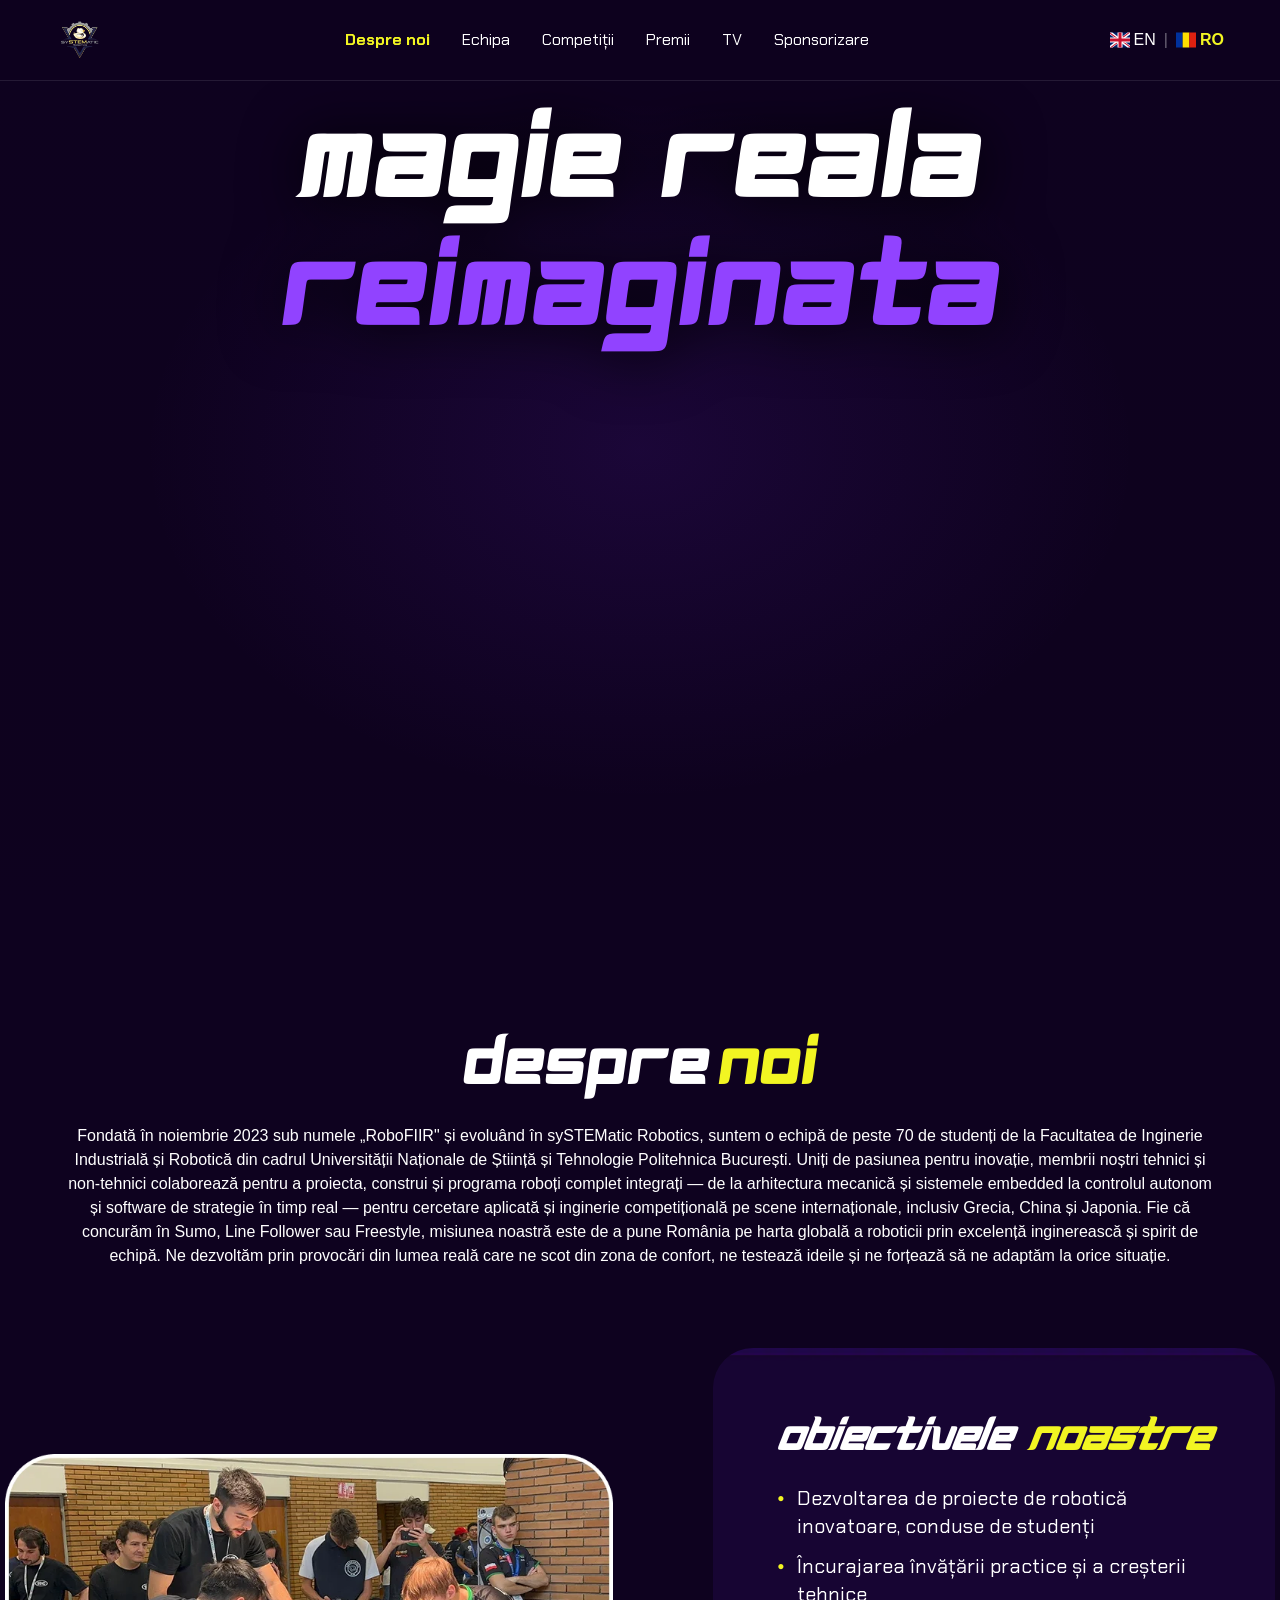
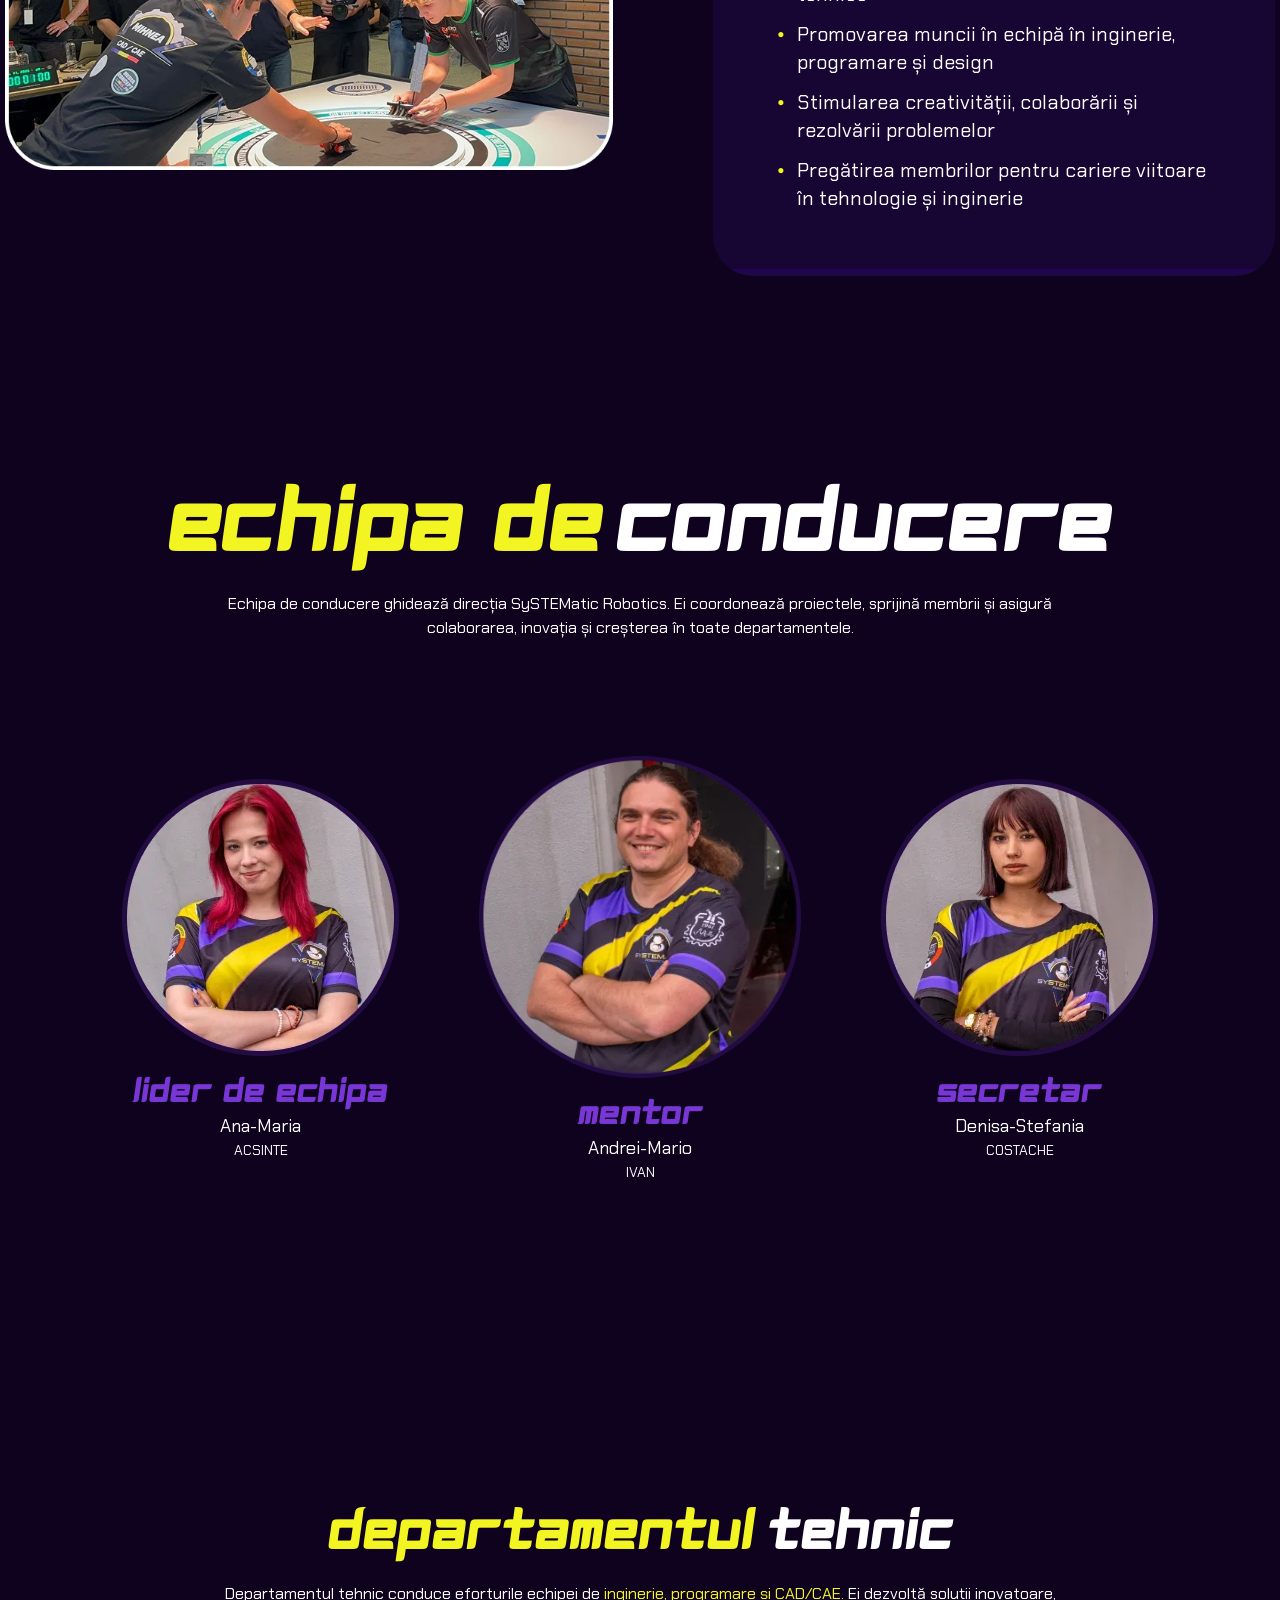
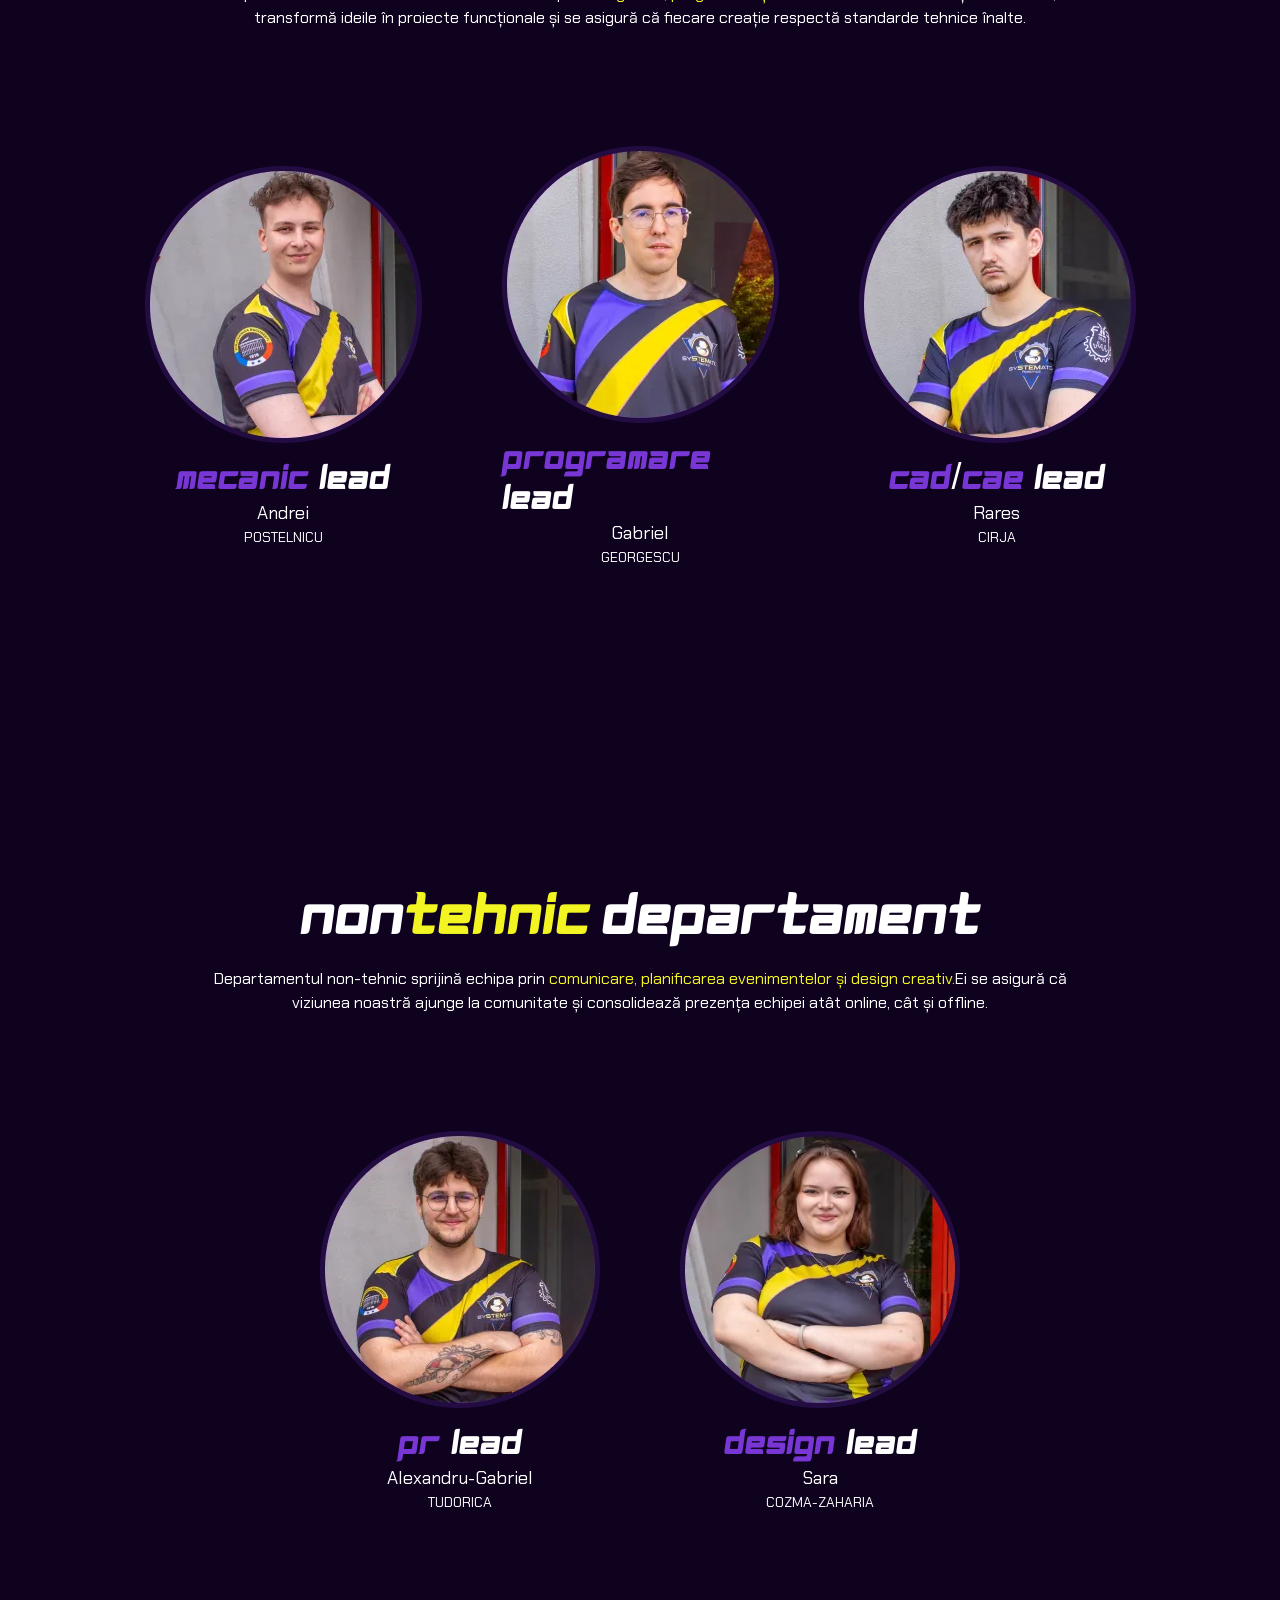
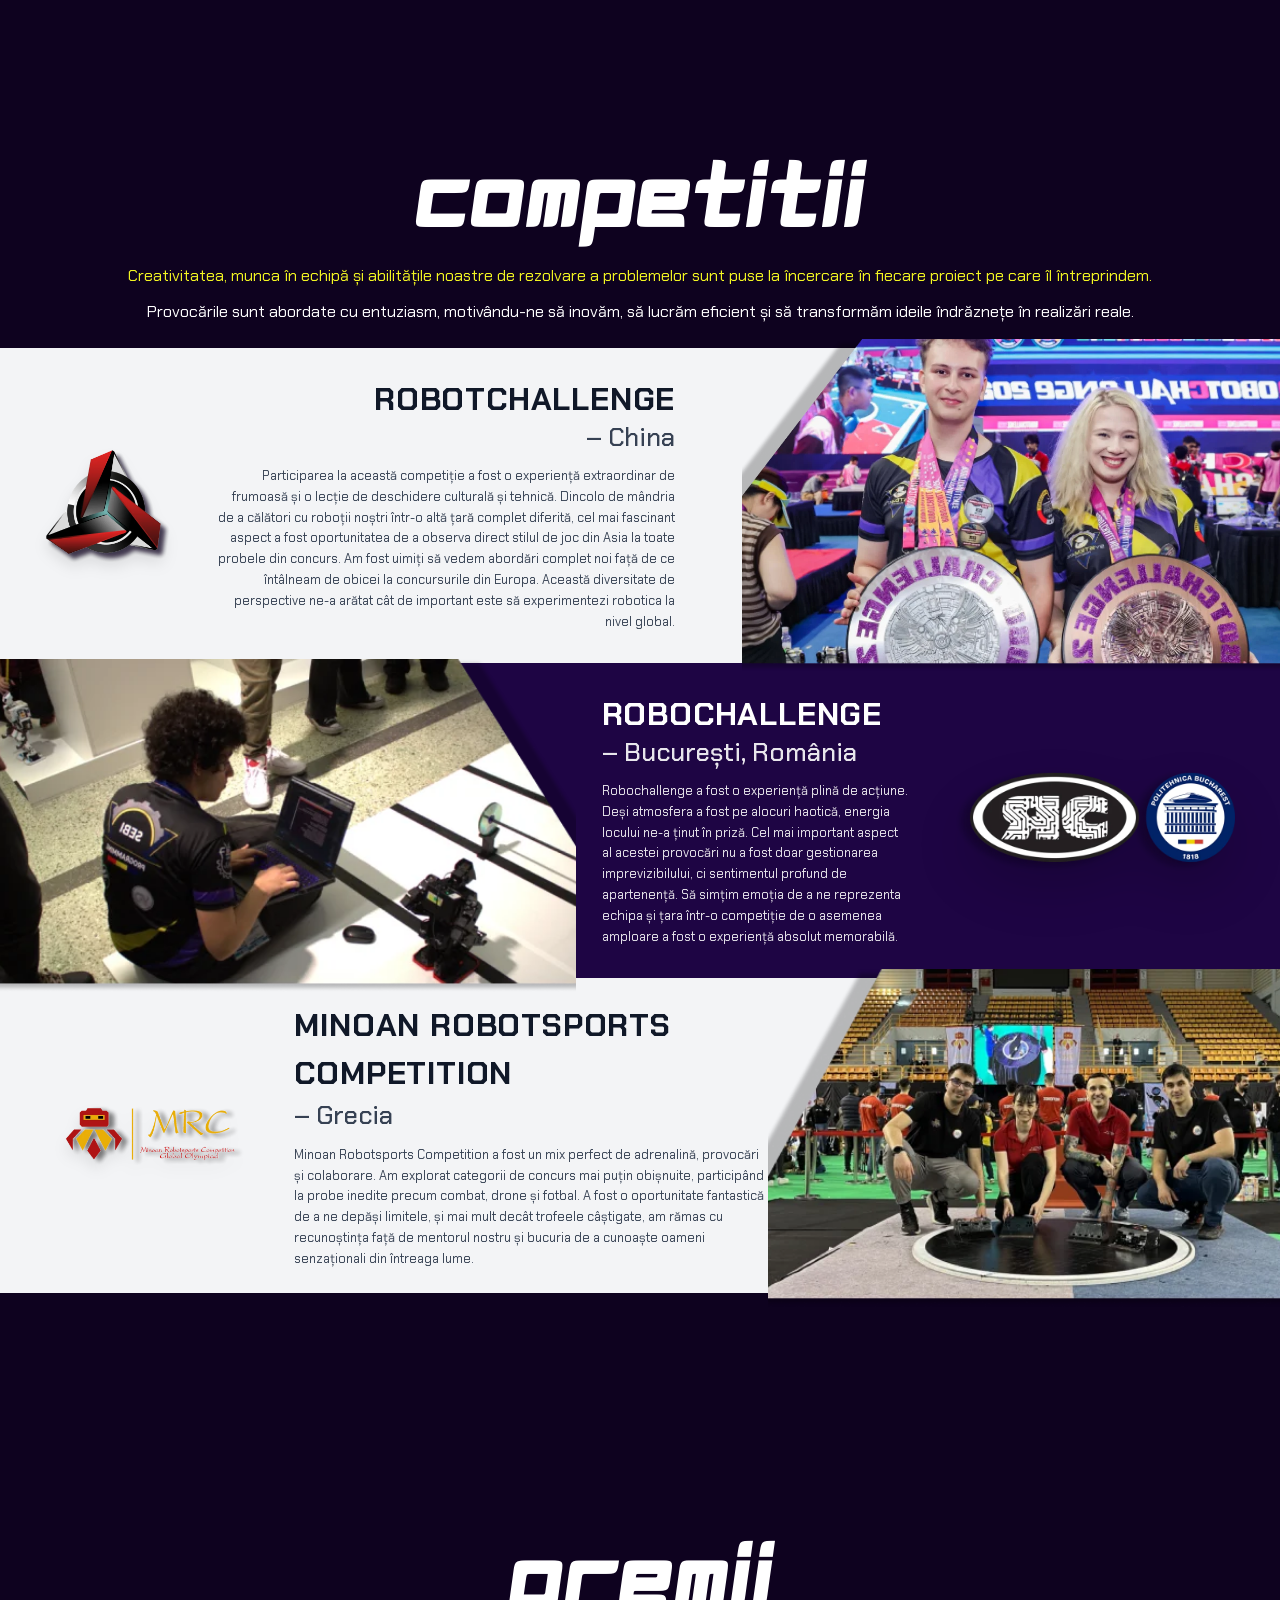
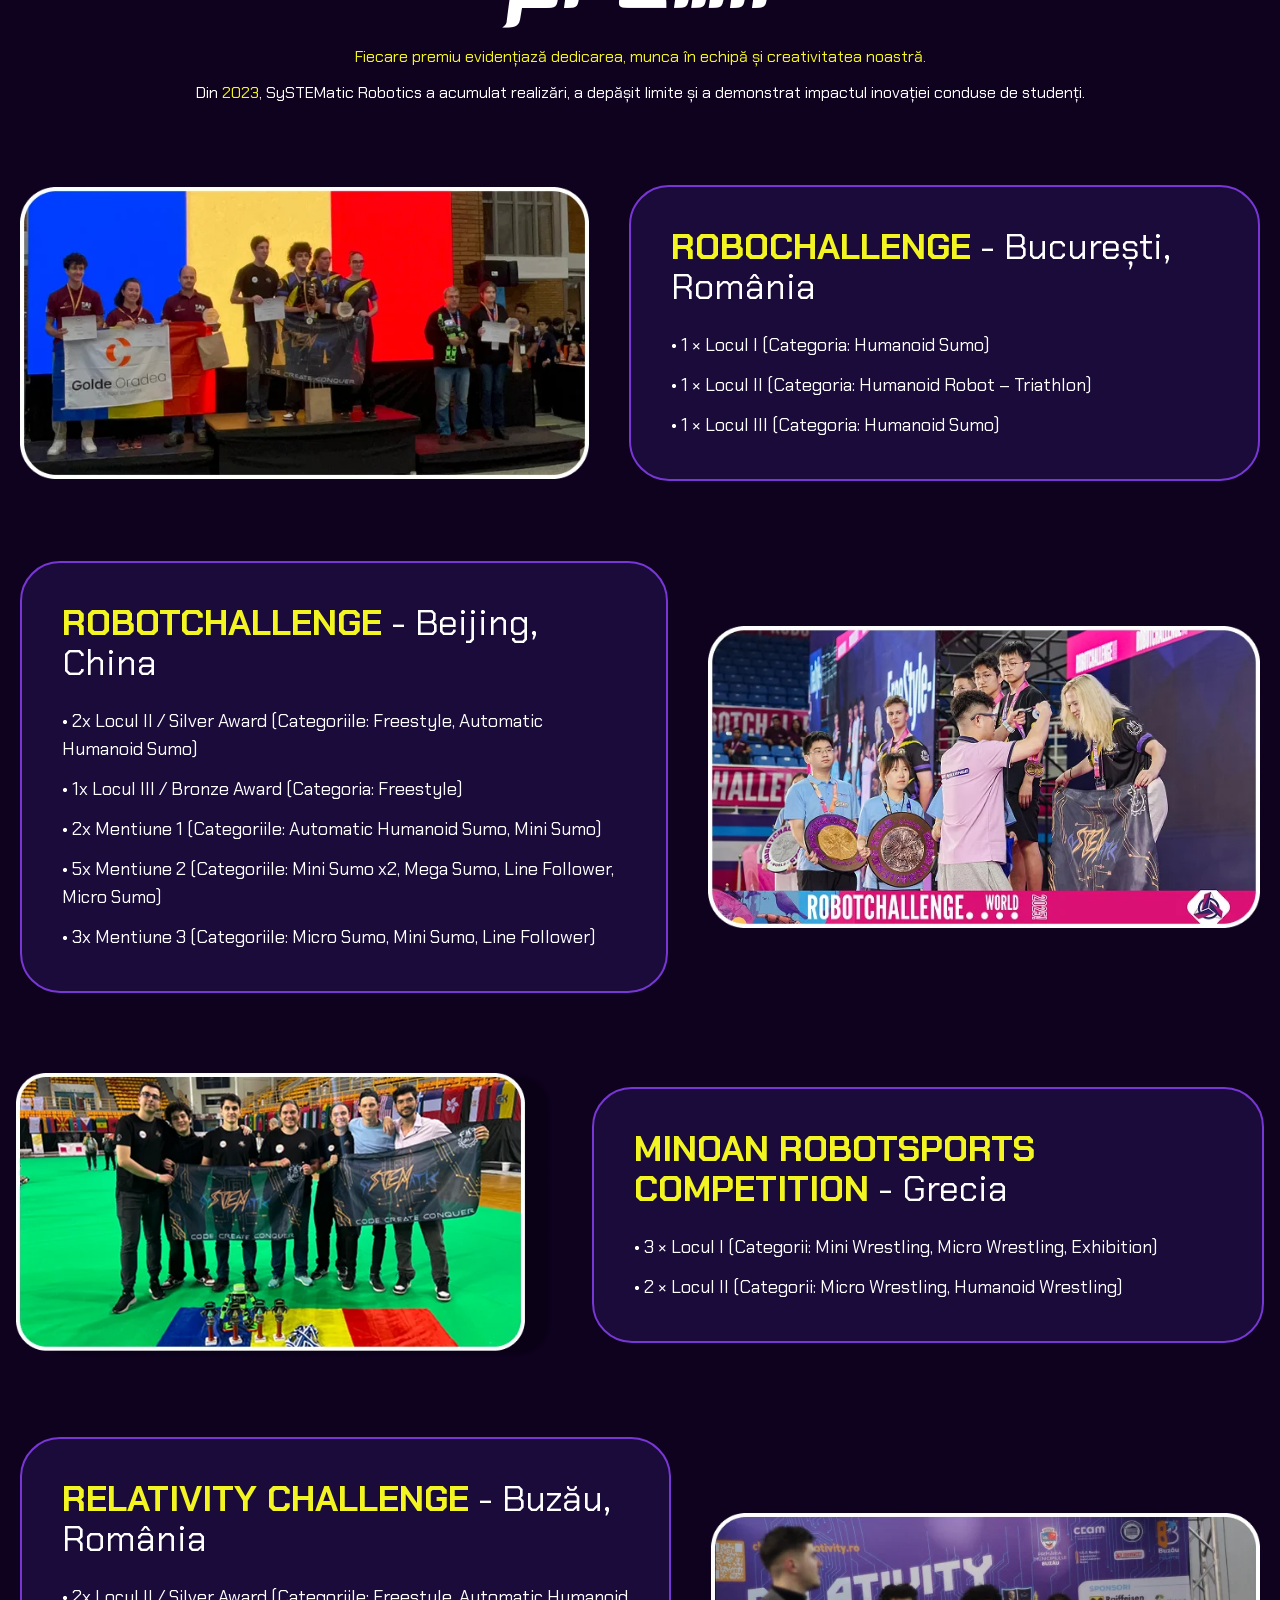
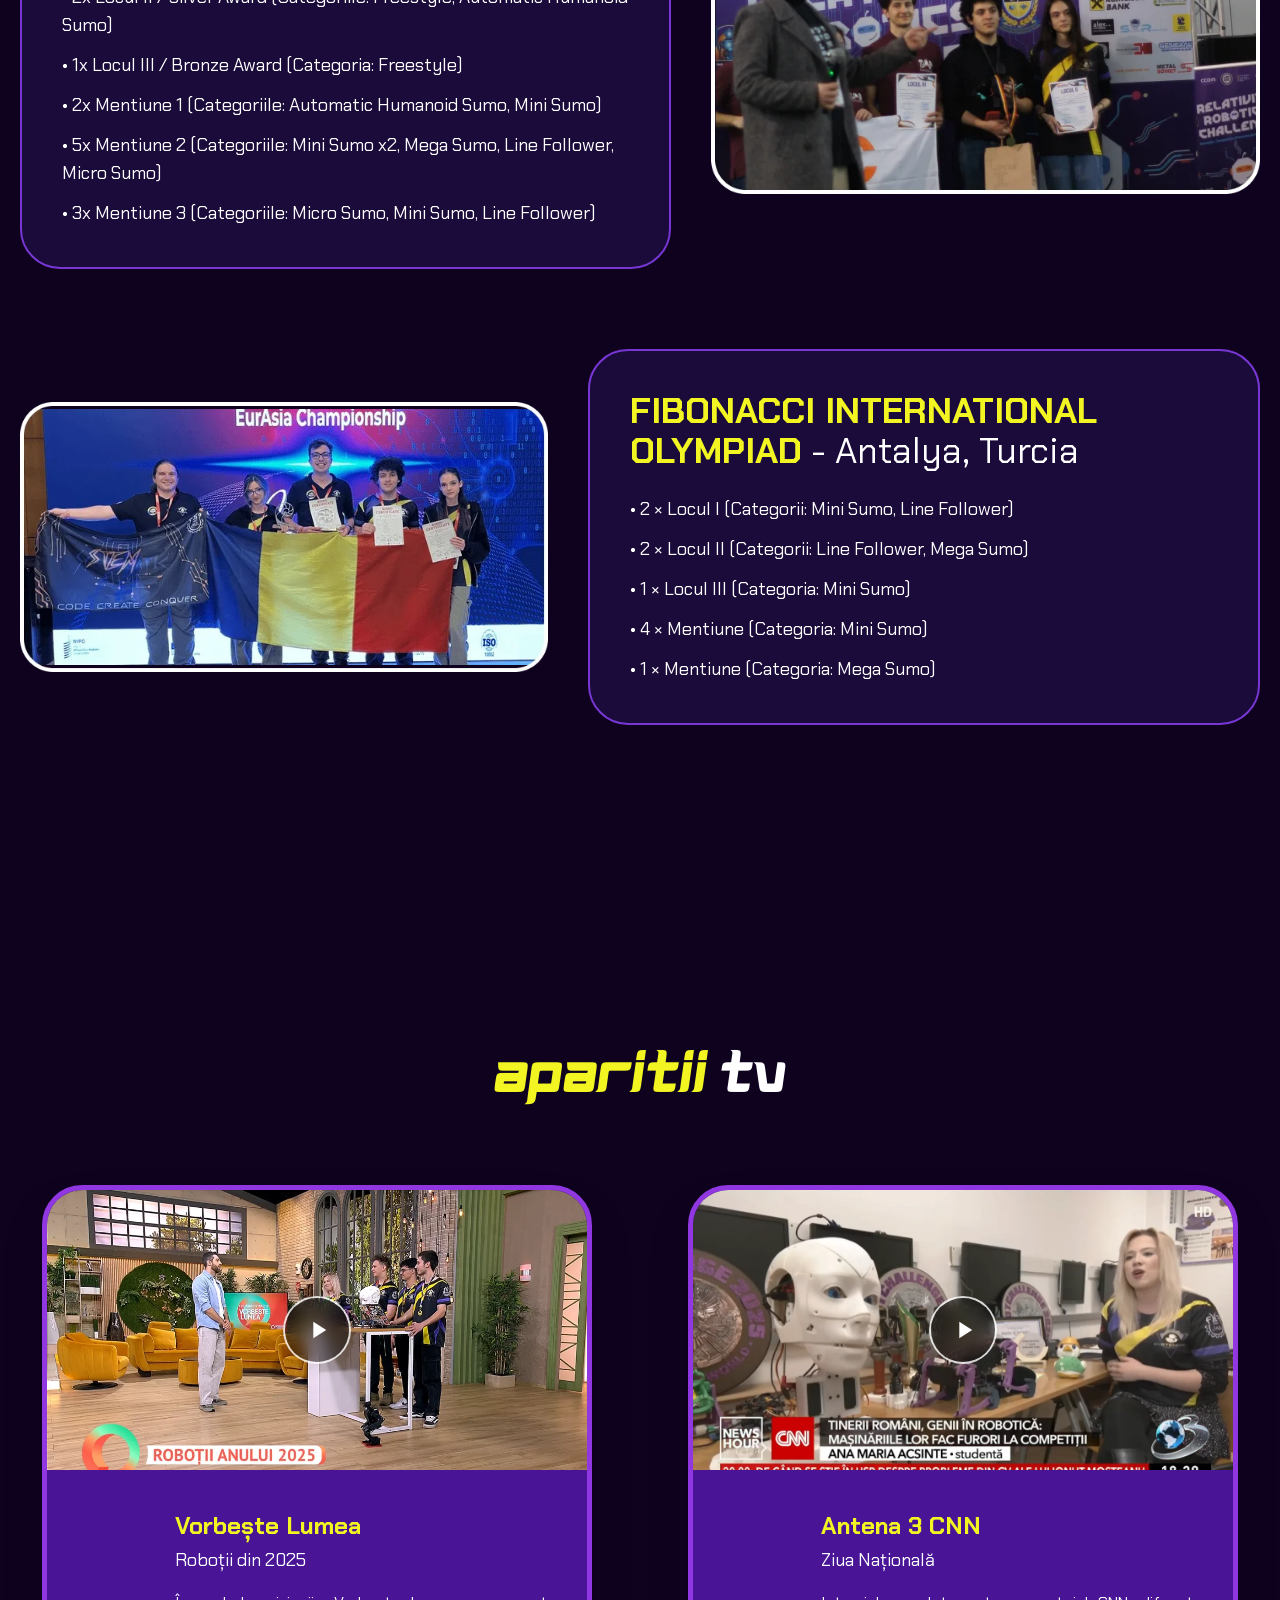
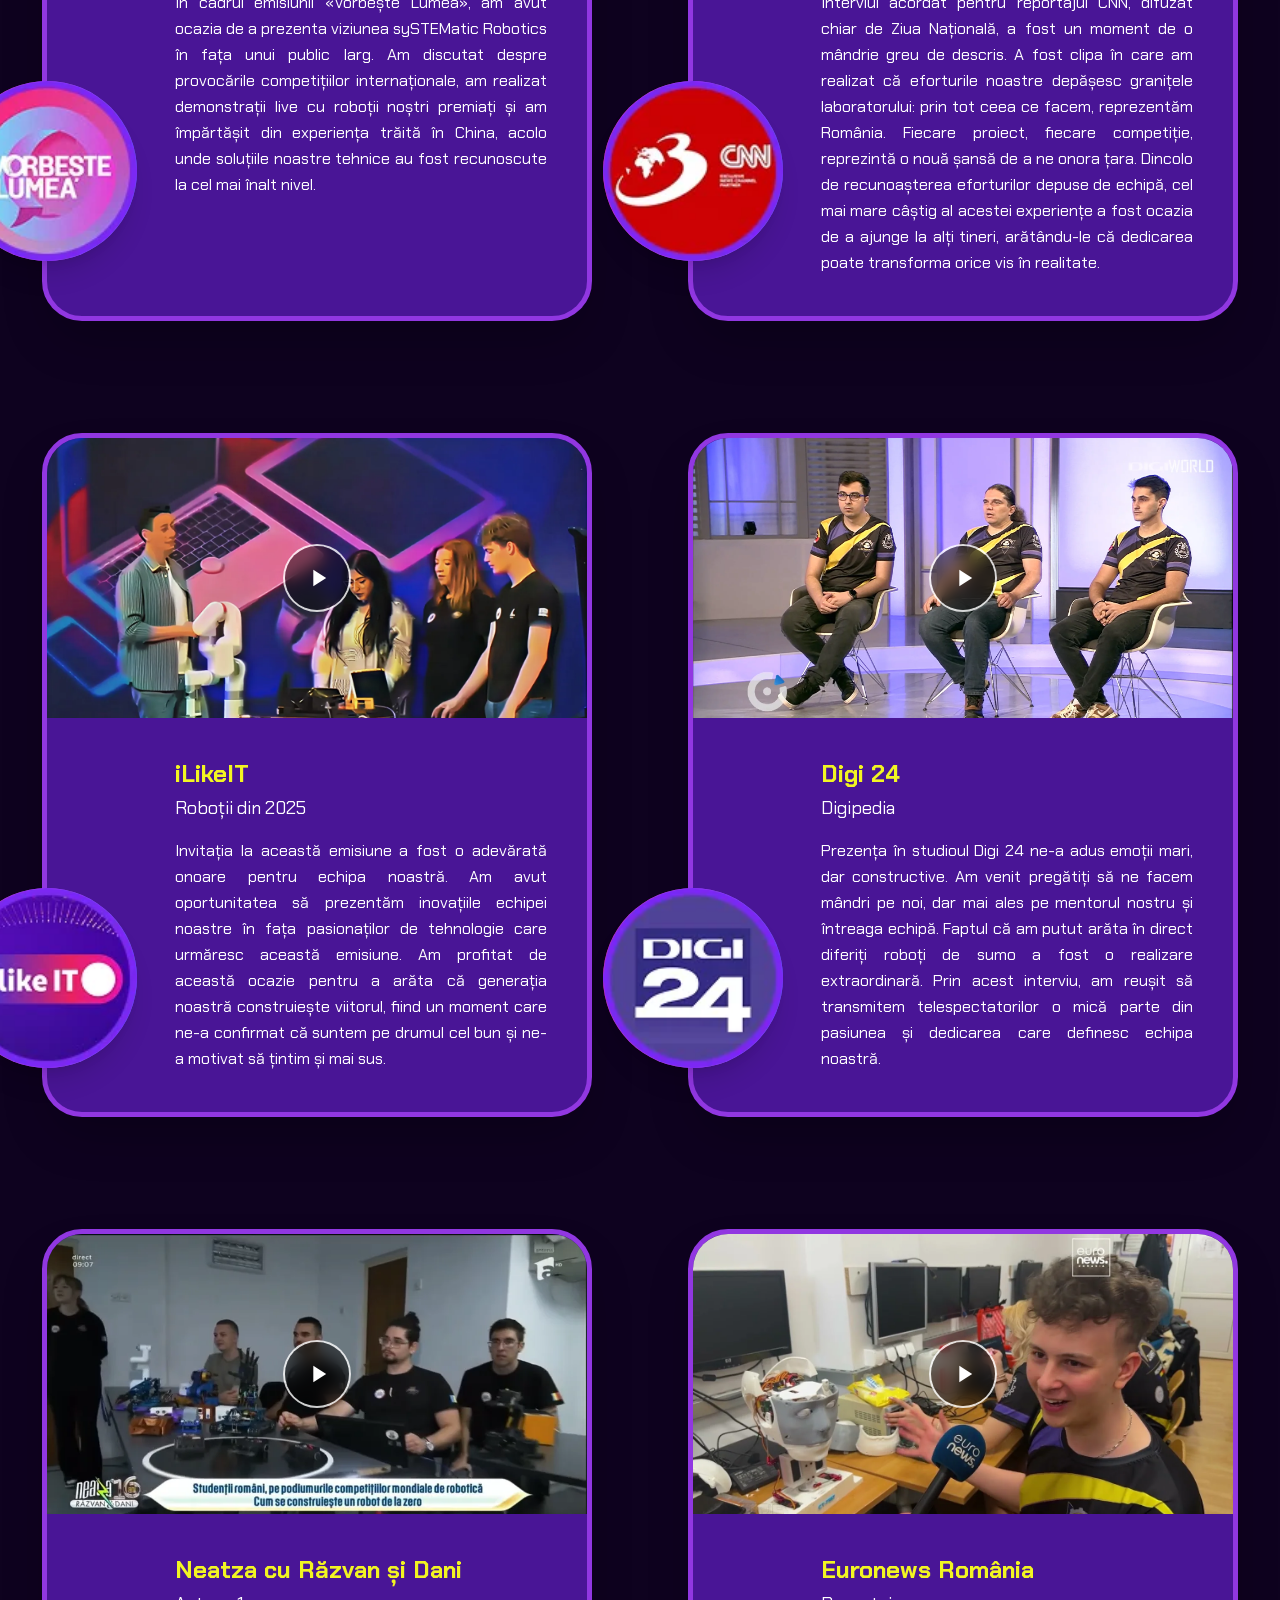
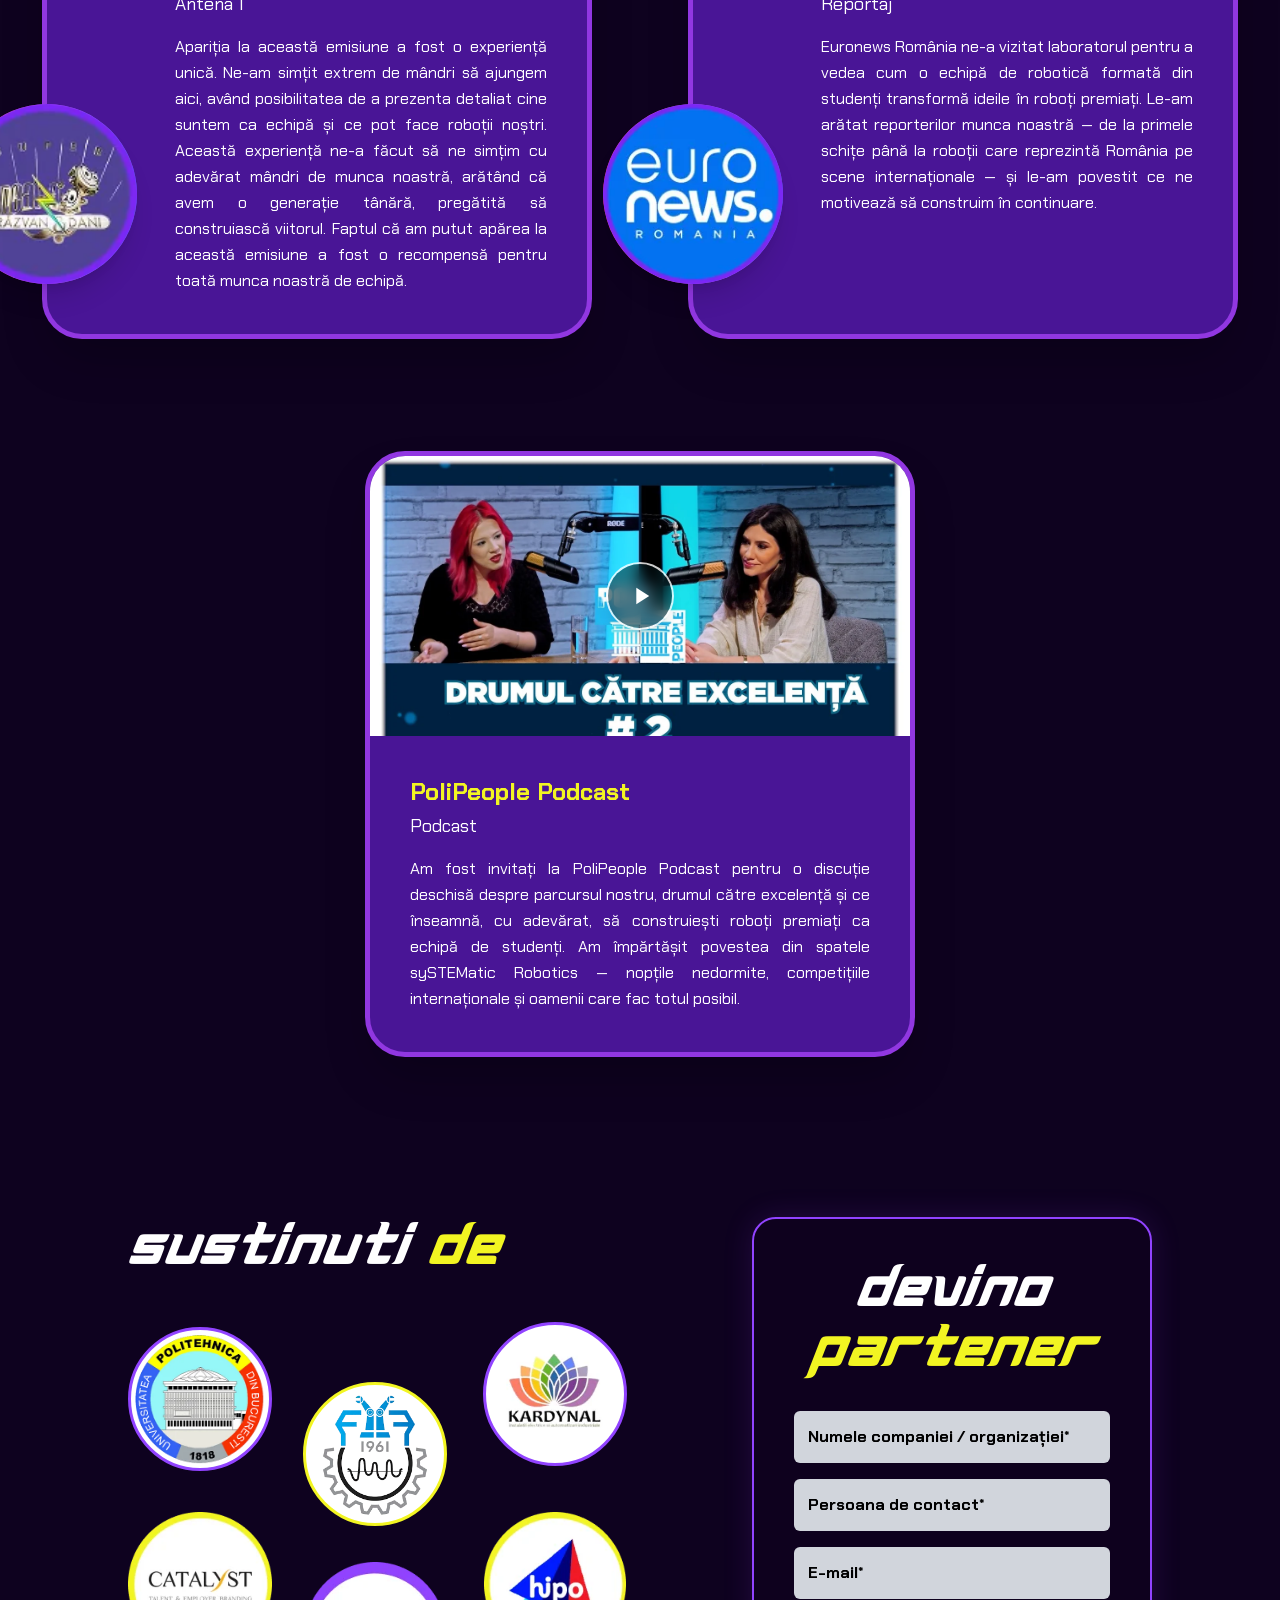
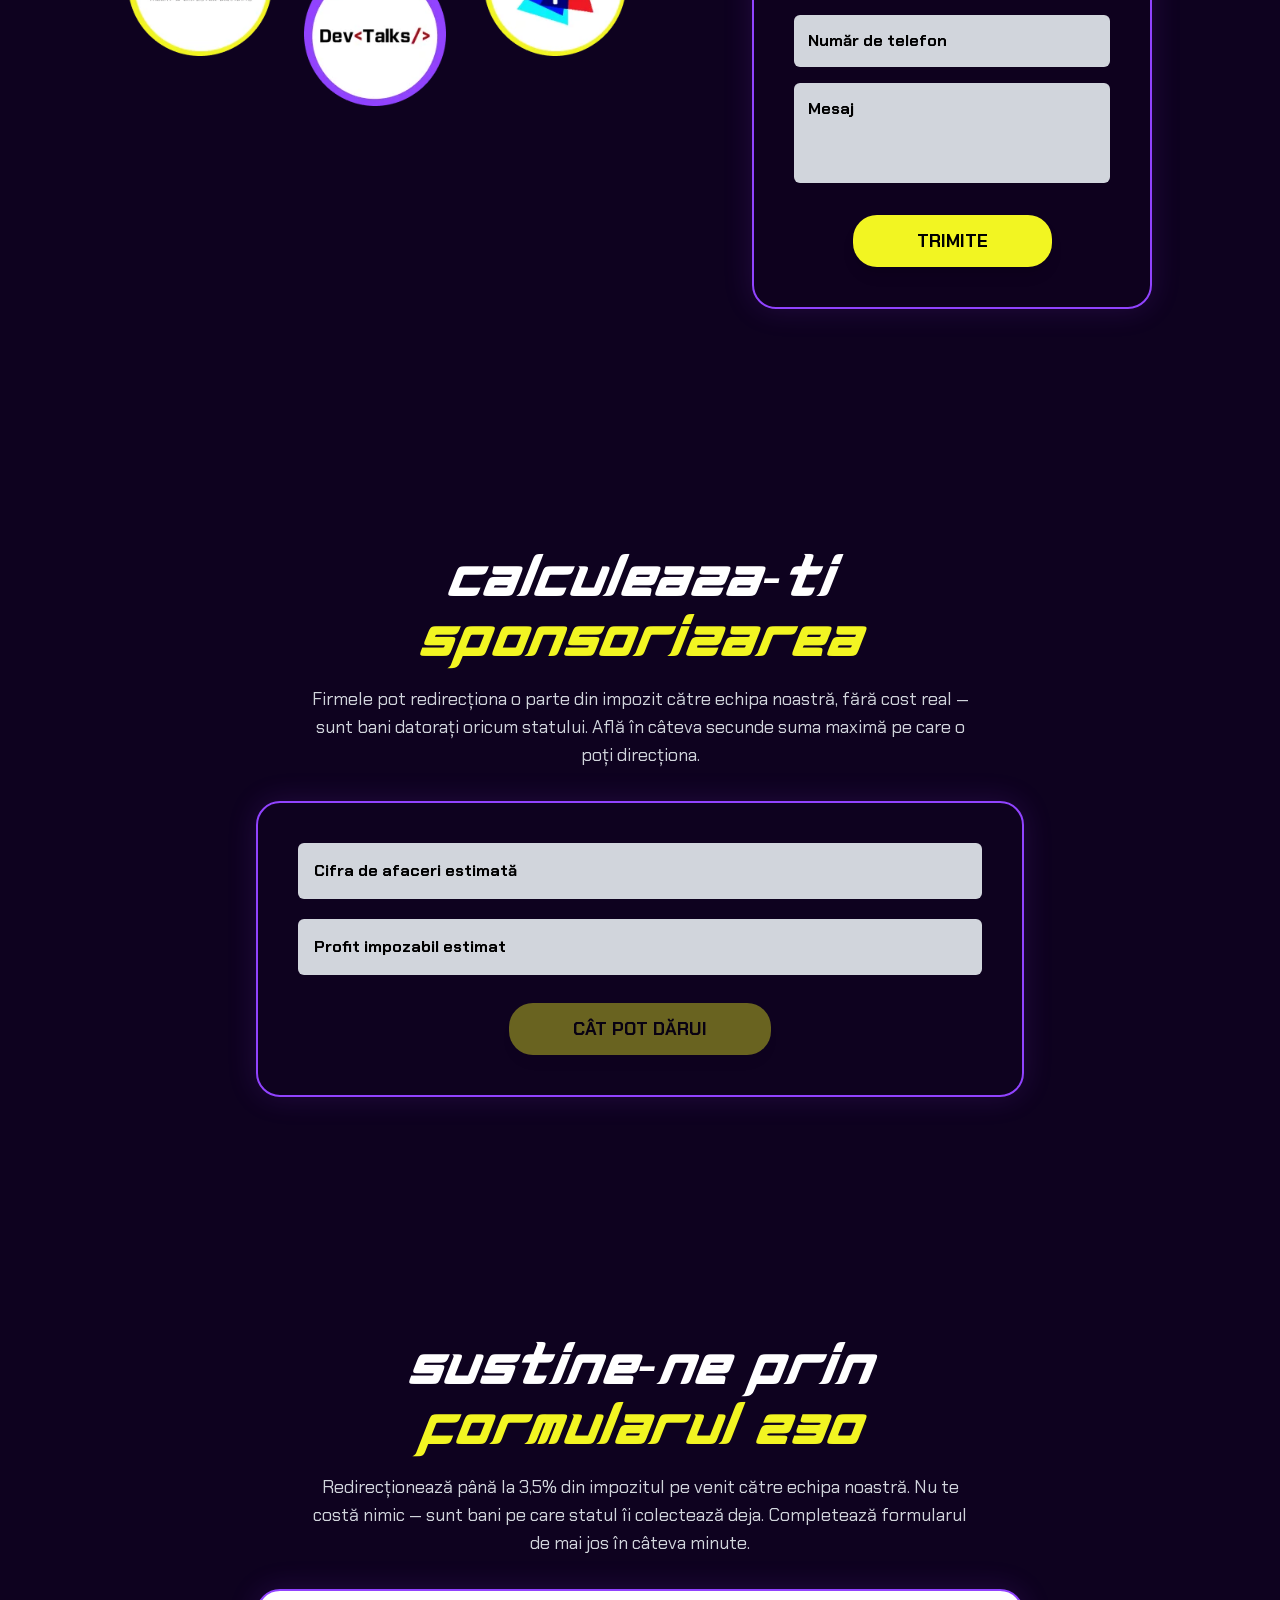
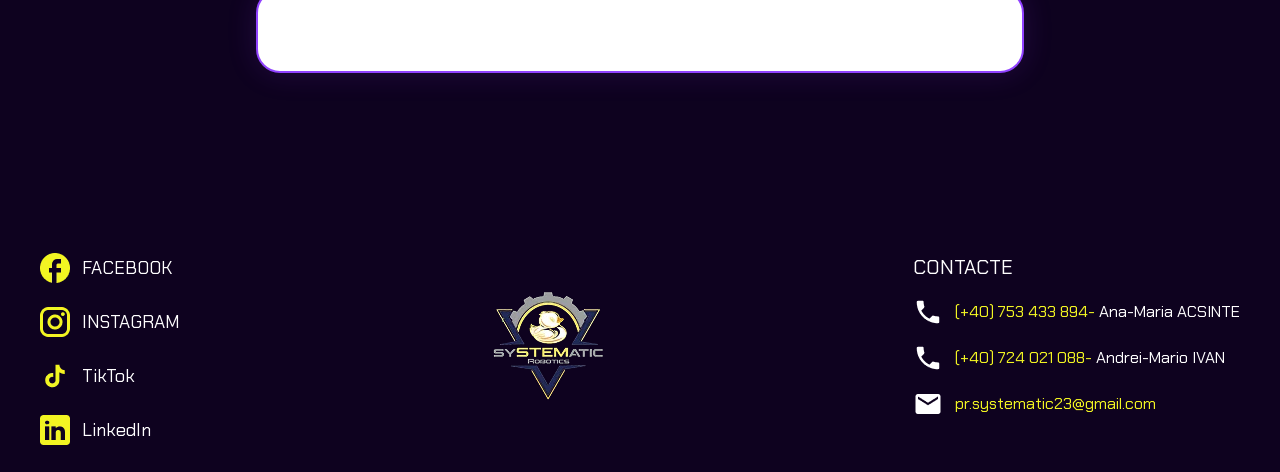
<file: ro.html>
<!doctype html>
<html lang="ro" class="scroll-smooth">
  <head>
    <meta charset="UTF-8" />
    <meta name="viewport" content="width=device-width, initial-scale=1.0" />
    <title>
      sySTEMatic Robotics | Echipă de Robotică Politehnica București
    </title>
    <meta
      name="description"
      content="sySTEMatic Robotics este o echipă de robotică studențească cu peste 70 de membri de la Politehnica București, care concurează internațional la Sumo, Line Follower și Freestyle din 2023."
    />
    <meta name="author" content="sySTEMatic Robotics" />
    <meta
      name="robots"
      content="index, follow, max-image-preview:large, max-snippet:-1, max-video-preview:-1"
    />
    <meta name="theme-color" content="#0E021F" />
    <link rel="canonical" href="https://systematicrobotics.ro/ro.html" />
    <link rel="alternate" hreflang="en" href="https://systematicrobotics.ro/" />
    <link
      rel="alternate"
      hreflang="ro"
      href="https://systematicrobotics.ro/ro.html"
    />
    <link
      rel="alternate"
      hreflang="x-default"
      href="https://systematicrobotics.ro/"
    />

    <meta property="og:type" content="website" />
    <meta
      property="og:title"
      content="sySTEMatic Robotics | Echipă de Robotică Politehnica București"
    />
    <meta
      property="og:description"
      content="Peste 70 de studenți de la Politehnica București construiesc roboți premiați pentru competiții internaționale în China, Grecia, Japonia și România."
    />
    <meta property="og:url" content="https://systematicrobotics.ro/ro.html" />
    <meta
      property="og:image"
      content="https://systematicrobotics.ro/poze/og-image.jpg"
    />
    <meta
      property="og:image:secure_url"
      content="https://systematicrobotics.ro/poze/og-image.jpg"
    />
    <meta property="og:image:type" content="image/jpeg" />
    <meta property="og:image:width" content="1200" />
    <meta property="og:image:height" content="630" />
    <meta property="og:image:alt" content="Sigla echipei sySTEMatic Robotics" />
    <meta property="og:site_name" content="sySTEMatic Robotics" />
    <meta property="og:locale" content="ro_RO" />
    <meta property="og:locale:alternate" content="en_US" />

    <meta name="twitter:card" content="summary_large_image" />
    <meta
      name="twitter:title"
      content="sySTEMatic Robotics | Echipă de Robotică Politehnica București"
    />
    <meta
      name="twitter:description"
      content="Peste 70 de studenți de la Politehnica București construiesc roboți premiați pentru competiții internaționale."
    />
    <meta
      name="twitter:image"
      content="https://systematicrobotics.ro/poze/og-image.jpg"
    />
    <meta
      name="twitter:image:alt"
      content="Sigla echipei sySTEMatic Robotics"
    />

    <meta
      http-equiv="Cache-Control"
      content="no-cache, no-store, must-revalidate"
    />
    <meta http-equiv="Pragma" content="no-cache" />
    <meta http-equiv="Expires" content="0" />
    <link rel="stylesheet" href="styles.css?v=7" />
    <link
      rel="preload"
      as="font"
      type="font/woff2"
      href="font-family/chakra/chakra-400-latin.woff2"
      crossorigin
    />
    <link
      rel="preload"
      as="font"
      type="font/woff2"
      href="font-family/chakra/chakra-700-latin.woff2"
      crossorigin
    />
    <link rel="icon" type="image/png" href="/favicon-96x96.png" sizes="96x96" />
    <link rel="icon" type="image/svg+xml" href="/favicon.svg" />
    <link rel="shortcut icon" href="/favicon.ico" />
    <link rel="apple-touch-icon" sizes="180x180" href="/apple-touch-icon.png" />
    <meta name="apple-mobile-web-app-title" content="sySTEMatic Robotics" />
    <link rel="manifest" href="/site.webmanifest" />
    <style>
      .is-active-section {
        color: rgba(242, 245, 34, 1) !important;
        font-weight: 700;
      }

      .is-active-pill {
        background-color: rgba(123, 40, 243, 0.65) !important;
      }
    </style>

    <script type="application/ld+json">
      {
        "@context": "https://schema.org",
        "@graph": [
          {
            "@type": ["Organization", "SportsTeam"],
            "@id": "https://systematicrobotics.ro/#organization",
            "name": "sySTEMatic Robotics",
            "alternateName": "RoboFIIR",
            "url": "https://systematicrobotics.ro/",
            "logo": {
              "@type": "ImageObject",
              "url": "https://systematicrobotics.ro/poze/og-image.jpg",
              "width": 1200,
              "height": 630
            },
            "image": "https://systematicrobotics.ro/poze/og-image.jpg",
            "description": "Student robotics team from the Faculty of Industrial Engineering and Robotics at Politehnica Bucharest, competing internationally in Sumo, Line Follower and Freestyle since 2023.",
            "foundingDate": "2023-11",
            "email": "pr.systematic23@gmail.com",
            "telephone": "+40724021088",
            "address": {
              "@type": "PostalAddress",
              "addressLocality": "Bucharest",
              "addressCountry": "RO"
            },
            "sameAs": [
              "https://www.facebook.com/profile.php?id=61553168963681",
              "https://www.instagram.com/systematic_robotics/",
              "https://www.tiktok.com/@systematic_robotics",
              "https://www.linkedin.com/company/systematic-robotics/"
            ],
            "memberOf": {
              "@type": "EducationalOrganization",
              "name": "National University of Science and Technology Politehnica Bucharest",
              "url": "https://upb.ro/"
            }
          },
          {
            "@type": "WebSite",
            "@id": "https://systematicrobotics.ro/#website",
            "url": "https://systematicrobotics.ro/",
            "name": "sySTEMatic Robotics",
            "publisher": {
              "@id": "https://systematicrobotics.ro/#organization"
            },
            "inLanguage": ["en", "ro"]
          }
        ]
      }
    </script>

    <script src="js/site.js?v=7" defer></script>
  </head>

  <body class="bg-[rgba(14,2,31,1)] overflow-x-hidden">
    <nav
      aria-label="Primary"
      class="fixed top-0 left-0 w-full z-50 flex items-center justify-between px-4 md:px-14 py-3 md:py-4 bg-[rgba(14,2,31,0.95)] backdrop-blur-md border-b border-white/10"
    >
      <a href="#">
        <img
          decoding="async"
          fetchpriority="high"
          src="poze/sigla.webp"
          alt="Sigla sySTEMatic Robotics"
          width="94"
          height="94"
          class="h-10 md:h-12 w-auto"
        />
      </a>
      <div
        class="text-white font-chakra hidden lg:flex items-center justify-center gap-8"
      >
        <a
          href="#about"
          class="hover:text-[rgba(242,245,34,1)] transition cursor-pointer"
        >
          Despre noi
        </a>
        <a
          href="#team"
          class="hover:text-[rgba(242,245,34,1)] transition cursor-pointer"
        >
          Echipa
        </a>
        <a
          href="#competition"
          class="hover:text-[rgba(242,245,34,1)] transition cursor-pointer"
        >
          Competiții
        </a>
        <a
          href="#awards"
          class="hover:text-[rgba(242,245,34,1)] transition cursor-pointer"
        >
          Premii
        </a>
        <a
          href="#tv"
          class="hover:text-[rgba(242,245,34,1)] transition cursor-pointer"
        >
          TV
        </a>
        <a
          href="#sponsorizare"
          class="hover:text-[rgba(242,245,34,1)] transition cursor-pointer"
        >
          Sponsorizare
        </a>
      </div>
      <div class="flex items-center gap-4">
        <div class="text-white hidden lg:flex gap-2 items-center">
          <a
            href="index.html"
            class="lang-btn flex items-center gap-1 hover:text-[rgba(242,245,34,1)] transition"
            data-lang="en"
          >
            <svg
              xmlns="http://www.w3.org/2000/svg"
              class="w-5 h-5"
              viewBox="0 0 640 480"
            >
              <path fill="#012169" d="M0 0h640v480H0z" />
              <path
                fill="#fff"
                d="m75 0l244 181L562 0h78v62L400 241l240 178v61h-80L320 301L81 480H0v-60l239-178L0 64V0z"
              />
              <path
                fill="#c8102e"
                d="m424 281l216 159v40L369 281zm-184 20l6 35L54 480H0zM640 0v3L391 191l2-44L590 0zM0 0l239 176h-60L0 42z"
              />
              <path fill="#fff" d="M241 0v480h160V0zM0 160v160h640V160z" />
              <path fill="#c8102e" d="M0 193v96h640v-96zM273 0v480h96V0z" />
            </svg>
            EN
          </a>
          <span class="text-white/40">|</span>
          <a
            href="ro.html"
            class="lang-btn flex items-center gap-1 text-[rgba(242,245,34,1)] font-bold"
            data-lang="ro"
          >
            <svg
              xmlns="http://www.w3.org/2000/svg"
              class="w-5 h-5"
              viewBox="0 0 640 480"
            >
              <g fill-rule="evenodd" stroke-width="1">
                <path fill="#00319c" d="M0 0h213.3v480H0z" />
                <path fill="#ffde00" d="M213.3 0h213.4v480H213.3z" />
                <path fill="#de2110" d="M426.7 0H640v480H426.7z" />
              </g>
            </svg>
            RO
          </a>
        </div>
        <button
          id="hamburger-btn"
          class="lg:hidden text-white focus:outline-none cursor-pointer"
          aria-label="Toggle navigation menu"
          aria-controls="mobile-menu"
          aria-expanded="false"
        >
          <svg
            class="w-8 h-8"
            aria-hidden="true"
            focusable="false"
            fill="none"
            stroke="currentColor"
            viewBox="0 0 24 24"
          >
            <path
              stroke-linecap="round"
              stroke-linejoin="round"
              stroke-width="2"
              d="M4 6h16M4 12h16M4 18h16"
            />
          </svg>
        </button>
      </div>
    </nav>

    <nav
      id="mobile-menu"
      aria-label="Mobile"
      class="hidden fixed top-14.25 left-0 w-full z-40 bg-[rgba(14,2,31,0.98)] backdrop-blur-md border-b border-white/10 lg:hidden"
    >
      <div class="flex flex-col items-center gap-6 py-8 font-chakra text-lg">
        <a
          href="#about"
          class="text-white hover:text-[rgba(242,245,34,1)] transition"
          >Despre noi</a
        >
        <a
          href="#team"
          class="text-white hover:text-[rgba(242,245,34,1)] transition"
          >Echipa</a
        >
        <a
          href="#competition"
          class="text-white hover:text-[rgba(242,245,34,1)] transition"
          >Competiții</a
        >
        <a
          href="#awards"
          class="text-white hover:text-[rgba(242,245,34,1)] transition"
          >Premii</a
        >
        <a
          href="#tv"
          class="text-white hover:text-[rgba(242,245,34,1)] transition"
          >TV</a
        >
        <a
          href="#sponsorizare"
          class="text-white hover:text-[rgba(242,245,34,1)] transition"
          >Sponsorizare</a
        >
        <div class="text-white flex gap-3 items-center mt-2">
          <a
            href="index.html"
            class="lang-btn hover:text-[rgba(242,245,34,1)] transition"
            data-lang="en"
          >
            <svg
              xmlns="http://www.w3.org/2000/svg"
              class="w-5 h-5"
              viewBox="0 0 640 480"
            >
              <path fill="#012169" d="M0 0h640v480H0z" />
              <path
                fill="#fff"
                d="m75 0l244 181L562 0h78v62L400 241l240 178v61h-80L320 301L81 480H0v-60l239-178L0 64V0z"
              />
              <path
                fill="#c8102e"
                d="m424 281l216 159v40L369 281zm-184 20l6 35L54 480H0zM640 0v3L391 191l2-44L590 0zM0 0l239 176h-60L0 42z"
              />
              <path fill="#fff" d="M241 0v480h160V0zM0 160v160h640V160z" />
              <path fill="#c8102e" d="M0 193v96h640v-96zM273 0v480h96V0z" />
            </svg>
            EN
          </a>
          <span class="text-white/40">|</span>
          <a
            href="ro.html"
            class="lang-btn text-[rgba(242,245,34,1)] font-bold"
            data-lang="ro"
          >
            <svg
              xmlns="http://www.w3.org/2000/svg"
              class="w-5 h-5"
              viewBox="0 0 640 480"
            >
              <g fill-rule="evenodd" stroke-width="1">
                <path fill="#00319c" d="M0 0h213.3v480H0z" />
                <path fill="#ffde00" d="M213.3 0h213.4v480H213.3z" />
                <path fill="#de2110" d="M426.7 0H640v480H426.7z" />
              </g>
            </svg>
            RO
          </a>
        </div>
      </div>
    </nav>

    <main id="main">
      <header
        class="relative w-full h-screen overflow-hidden bg-[rgba(14,2,31,1)]"
      >
        <picture>
          <source
            media="(max-aspect-ratio: 1/1)"
            type="image/webp"
            srcset="
              poze/hero/hero-portrait-640w.webp 640w,
              poze/hero/hero-portrait-900w.webp 900w
            "
            sizes="100vw"
            width="900"
            height="2000"
          />
          <img
            src="poze/hero/hero-1600w.webp"
            srcset="
              poze/hero/hero-800w.webp   800w,
              poze/hero/hero-1200w.webp 1200w,
              poze/hero/hero-1600w.webp 1600w
            "
            sizes="100vw"
            width="1600"
            height="1230"
            fetchpriority="high"
            decoding="async"
            alt="Echipa sySTEMatic Robotics pe scena la festivitatea de deschidere a anului universitar 2025-2026 a Facultatii de Inginerie Industriala si Robotica, Politehnica Bucuresti"
            class="absolute inset-0 w-full h-full object-cover object-center"
          />
        </picture>

        <div
          class="absolute inset-0 bg-[rgba(14,2,31,0.22)] pointer-events-none"
        ></div>
        <div
          class="absolute inset-0 pointer-events-none bg-[linear-gradient(to_bottom,rgba(14,2,31,0.95)_0%,rgba(14,2,31,0.82)_30%,rgba(14,2,31,0.12)_50%,rgba(14,2,31,0.06)_86%,rgba(14,2,31,1)_100%)]"
        ></div>
        <div
          class="absolute inset-0 pointer-events-none bg-[radial-gradient(ellipse_at_center,rgba(123,40,243,0.12)_0%,rgba(123,40,243,0)_55%),radial-gradient(ellipse_at_center,rgba(0,0,0,0)_50%,rgba(14,2,31,0.42)_100%)]"
        ></div>

        <div
          class="absolute inset-x-0 top-[17%] md:top-24 -translate-y-1/2 md:translate-y-0 z-10 px-4 text-center"
        >
          <h1
            class="font-robotics text-5xl md:text-7xl lg:text-9xl flex flex-col items-center leading-none drop-shadow-[0_4px_30px_rgba(0,0,0,0.85)]"
          >
            <span class="sr-only"
              >sySTEMatic Robotics — echipă de robotică studențească la
              Politehnica București.</span
            >
            <span class="text-[rgba(255,255,255,1)]">Magie reala</span>
            <span class="text-[rgba(145,67,255,1)]">reimaginata</span>
          </h1>
        </div>
      </header>

      <div class="h-16 md:h-32"></div>

      <section id="about" class="scroll-mt-28">
        <div class="flex flex-col items-center justify-center px-4 md:px-8">
          <h2
            class="font-robotics flex flex-row items-center justify-center gap-2 text-4xl md:text-6xl lg:text-7xl"
          >
            <span class="text-[rgba(255,255,255,1)]">Despre</span>
            <span class="text-[rgba(242,245,34,1)]">noi</span>
          </h2>
          <p
            class="text-white mt-6 text-center max-w-6xl w-full mb-10 md:mb-20 text-sm md:text-base"
          >
            Fondată în noiembrie 2023 sub numele „RoboFIIR" și evoluând în
            sySTEMatic Robotics, suntem o echipă de peste 70 de studenți de la
            Facultatea de Inginerie Industrială și Robotică din cadrul
            Universității Naționale de Știință și Tehnologie Politehnica
            București. Uniți de pasiunea pentru inovație, membrii noștri tehnici
            și non-tehnici colaborează pentru a proiecta, construi și programa
            roboți complet integrați — de la arhitectura mecanică și sistemele
            embedded la controlul autonom și software de strategie în timp real
            — pentru cercetare aplicată și inginerie competițională pe scene
            internaționale, inclusiv Grecia, China și Japonia. Fie că concurăm
            în Sumo, Line Follower sau Freestyle, misiunea noastră este de a
            pune România pe harta globală a roboticii prin excelență
            inginerească și spirit de echipă. Ne dezvoltăm prin provocări din
            lumea reală care ne scot din zona de confort, ne testează ideile și
            ne forțează să ne adaptăm la orice situație.
          </p>
        </div>

        <div
          class="flex flex-col md:flex-row items-center justify-center gap-10 md:gap-25 px-4 md:px-8 max-w-7xl mx-auto"
        >
          <div class="flex items-start w-full md:w-1/2 shrink-0">
            <img
              decoding="async"
              loading="lazy"
              src="poze/poza-goals2.webp"
              class="w-full h-auto rounded-2xl"
              alt="Goals Image"
            />
          </div>

          <div
            class="flex flex-col items-start p-8 md:p-16 rounded-[40px] bg-cover bg-center bg-no-repeat"
            style="
              background-image: url(&quot;poze/chenar-goals.webp&quot;);
              min-height: 300px;
            "
          >
            <div class="mb-6">
              <h2
                class="font-robotics flex flex-row gap-4 text-4xl md:text-5xl lg:text-5xl uppercase italic tracking-tight"
              >
                <span class="text-white">Obiectivele</span>
                <span class="text-[rgba(242,245,34,1)]">noastre</span>
              </h2>
            </div>

            <div class="flex flex-col items-start gap-3">
              <p
                class="text-white font-chakra text-base md:text-lg lg:text-xl flex items-start"
              >
                <span class="mr-3 text-[#f2f522] mt-1.5 text-xs">&#9679;</span>
                Dezvoltarea de proiecte de robotică inovatoare, conduse de
                studenți
              </p>
              <p
                class="text-white font-chakra text-base md:text-lg lg:text-xl flex items-start"
              >
                <span class="mr-3 text-[#f2f522] mt-1.5 text-xs">&#9679;</span>
                Încurajarea învățării practice și a creșterii tehnice
              </p>
              <p
                class="text-white font-chakra text-base md:text-lg lg:text-xl flex items-start"
              >
                <span class="mr-3 text-[#f2f522] mt-1.5 text-xs">&#9679;</span>
                Promovarea muncii în echipă în inginerie, programare și design
              </p>
              <p
                class="text-white font-chakra text-base md:text-lg lg:text-xl flex items-start"
              >
                <span class="mr-3 text-[#f2f522] mt-1.5 text-xs">&#9679;</span>
                Stimularea creativității, colaborării și rezolvării problemelor
              </p>
              <p
                class="text-white font-chakra text-base md:text-lg lg:text-xl flex items-start"
              >
                <span class="mr-3 text-[#f2f522] mt-1.5 text-xs">&#9679;</span>
                Pregătirea membrilor pentru cariere viitoare în tehnologie și
                inginerie
              </p>
            </div>
          </div>
        </div>
      </section>

      <div class="h-20 md:h-50"></div>

      <section id="team" class="scroll-mt-28">
        <div
          class="flex flex-col items-center justify-center gap-5 mb-10 md:mb-29 px-4 md:px-8"
        >
          <h2
            class="font-robotics flex flex-row items-center justify-center gap-3 text-4xl md:text-6xl lg:text-8xl"
          >
            <span class="text-[rgba(242,245,34,1)]">Echipa de</span>
            <span class="text-[rgba(255,255,255,1)]">conducere</span>
          </h2>
          <p
            class="text-white font-chakra text-center max-w-4xl w-full text-sm md:text-base"
          >
            Echipa de conducere ghidează direcția SySTEMatic Robotics. Ei
            coordonează proiectele, sprijină membrii și asigură colaborarea,
            inovația și creșterea în toate departamentele.
          </p>
        </div>

        <div
          class="flex flex-col md:flex-row items-center justify-center gap-12 md:gap-16 lg:gap-20 px-6 md:px-20 lg:px-40"
        >
          <div class="flex flex-col items-center justify-center gap-4">
            <img
              decoding="async"
              loading="lazy"
              src="poze/echipa/ana.webp"
              class="max-w-45 md:max-w-55 lg:max-w-70"
              alt="Ana-Maria"
            />

            <div
              class="text-white font-chakra flex flex-col items-center justify-center"
            >
              <p
                class="text-[rgba(120,55,213,1)] font-robotics text-2xl md:text-4xl"
              >
                Lider de echipa
              </p>
              <p class="text-lg">Ana-Maria</p>
              <p class="text-sm">ACSINTE</p>
            </div>
          </div>

          <div class="flex flex-col items-center justify-center gap-4">
            <img
              decoding="async"
              loading="lazy"
              src="poze/echipa/mario.webp"
              class="max-w-51.75 md:max-w-63.25 lg:max-w-80.5"
              alt="Andrei-Mario"
            />

            <div
              class="text-white font-chakra flex flex-col items-center justify-center"
            >
              <p
                class="text-[rgba(120,55,213,1)] font-robotics text-2xl md:text-4xl"
              >
                Mentor
              </p>
              <p class="text-lg">Andrei-Mario</p>
              <p class="text-sm">IVAN</p>
            </div>
          </div>

          <div class="flex flex-col items-center justify-center gap-4">
            <img
              decoding="async"
              loading="lazy"
              src="poze/echipa/denisa.webp"
              class="max-w-45 md:max-w-55 lg:max-w-70"
              alt="Denisa-Stefania"
            />

            <div
              class="text-white font-chakra flex flex-col items-center justify-center"
            >
              <p
                class="text-[rgba(120,55,213,1)] font-robotics text-2xl md:text-4xl"
              >
                Secretar
              </p>
              <p class="text-lg">Denisa-Stefania</p>
              <p class="text-sm">COSTACHE</p>
            </div>
          </div>
        </div>

        <div class="h-20 md:h-80"></div>

        <div
          class="flex flex-col items-center justify-center gap-5 mb-10 md:mb-29 px-4 md:px-8"
        >
          <h2
            class="font-robotics flex flex-row items-center justify-center gap-3 text-3xl md:text-5xl lg:text-6xl"
          >
            <span class="text-[rgba(242,245,34,1)]">Departamentul</span>
            <span class="text-[rgba(255,255,255,1)]">tehnic</span>
          </h2>
          <p
            class="text-white font-chakra text-center max-w-4xl w-full text-sm md:text-base"
          >
            Departamentul tehnic conduce eforturile echipei de
            <span class="text-[rgba(242,245,34,1)]"
              >inginerie, programare și CAD/CAE.</span
            >
            Ei dezvoltă soluții inovatoare, transformă ideile în proiecte
            funcționale și se asigură că fiecare creație respectă standarde
            tehnice înalte.
          </p>
        </div>

        <div
          class="flex flex-col md:flex-row items-center justify-center gap-12 md:gap-16 lg:gap-20 px-6 md:px-20 lg:px-40"
        >
          <div class="flex flex-col items-center justify-center gap-4">
            <img
              decoding="async"
              loading="lazy"
              src="poze/echipa/poste.webp"
              class="max-w-45 md:max-w-55 lg:max-w-70"
              alt="Andrei"
            />

            <div
              class="text-white font-chakra flex flex-col items-center justify-center"
            >
              <p
                class="text-[rgba(120,55,213,1)] font-robotics text-2xl md:text-4xl"
              >
                Mecanic <span class="text-white">lead</span>
              </p>
              <p class="text-lg">Andrei</p>
              <p class="text-sm">POSTELNICU</p>
            </div>
          </div>

          <div class="flex flex-col items-center justify-center gap-4">
            <img
              decoding="async"
              loading="lazy"
              src="poze/echipa/gabi.webp"
              class="max-w-45 md:max-w-55 lg:max-w-70"
              alt="Gabriel"
            />

            <div
              class="text-white font-chakra flex flex-col items-center justify-center"
            >
              <p
                class="text-[rgba(120,55,213,1)] font-robotics text-2xl md:text-4xl"
              >
                Programare <span class="text-white">lead</span>
              </p>
              <p class="text-lg">Gabriel</p>
              <p class="text-sm">GEORGESCU</p>
            </div>
          </div>

          <div class="flex flex-col items-center justify-center gap-4">
            <img
              decoding="async"
              loading="lazy"
              src="poze/echipa/rares.webp"
              class="max-w-45 md:max-w-55 lg:max-w-70"
              alt="Rares"
            />

            <div
              class="text-white font-chakra flex flex-col items-center justify-center"
            >
              <p
                class="text-[rgba(120,55,213,1)] font-robotics text-2xl md:text-4xl"
              >
                CAD<span class="text-white">&#47;</span>CAE
                <span class="text-white">lead</span>
              </p>
              <p class="text-lg">Rares</p>
              <p class="text-sm">CIRJA</p>
            </div>
          </div>
        </div>

        <div class="h-20 md:h-80"></div>

        <div
          class="flex flex-col items-center justify-center gap-5 mb-10 md:mb-29 px-4 md:px-8"
        >
          <h2
            class="font-robotics flex flex-row items-center justify-center gap-3 text-3xl md:text-5xl lg:text-6xl text-center"
          >
            <span class="text-[rgba(242,245,34,1)]"
              ><span class="text-white">non</span>Tehnic</span
            >
            <span class="text-[rgba(255,255,255,1)]">departament</span>
          </h2>
          <p
            class="text-white font-chakra text-center max-w-4xl w-full text-sm md:text-base"
          >
            Departamentul non-tehnic sprijină echipa prin
            <span class="text-[rgba(242,245,34,1)]">
              comunicare, planificarea evenimentelor și design creativ.</span
            >Ei se asigură că viziunea noastră ajunge la comunitate și
            consolidează prezența echipei atât online, cât și offline.
          </p>
        </div>

        <div
          class="flex flex-col md:flex-row items-center justify-center gap-12 md:gap-20 px-6 md:px-20 lg:px-40"
        >
          <div class="flex flex-col items-center justify-center gap-4">
            <img
              decoding="async"
              loading="lazy"
              src="poze/echipa/alex.webp"
              class="max-w-45 md:max-w-55 lg:max-w-70"
              alt="Alexandru-Gabriel"
            />

            <div
              class="text-white font-chakra flex flex-col items-center justify-center"
            >
              <p
                class="text-[rgba(120,55,213,1)] font-robotics text-2xl md:text-4xl"
              >
                PR <span class="text-white">lead</span>
              </p>
              <p class="text-lg">Alexandru-Gabriel</p>
              <p class="text-sm">TUDORICA</p>
            </div>
          </div>

          <div class="flex flex-col items-center justify-center gap-4">
            <img
              decoding="async"
              loading="lazy"
              src="poze/echipa/sara.webp"
              class="max-w-45 md:max-w-55 lg:max-w-70"
              alt="Sara Cozma-Zaharia"
            />

            <div
              class="text-white font-chakra flex flex-col items-center justify-center"
            >
              <p
                class="text-[rgba(120,55,213,1)] font-robotics text-2xl md:text-4xl"
              >
                Design <span class="text-white">lead</span>
              </p>
              <p class="text-lg">Sara</p>
              <p class="text-sm">COZMA-ZAHARIA</p>
            </div>
          </div>
        </div>
      </section>

      <div class="h-20 md:h-60"></div>

      <section id="competition" class="scroll-mt-28">
        <div
          class="flex flex-col items-center justify-center gap-4 px-4 md:px-8"
        >
          <h2 class="font-robotics text-white text-4xl md:text-6xl lg:text-8xl">
            Competitii
          </h2>
          <div
            class="flex flex-col items-center justify-center gap-3 text-center"
          >
            <p
              class="font-chakra text-[rgba(242,245,34,1)] text-sm md:text-base"
            >
              Creativitatea, munca în echipă și abilitățile noastre de rezolvare
              a problemelor sunt puse la încercare în fiecare proiect pe care îl
              întreprindem.
            </p>
            <p class="font-chakra text-white text-sm md:text-base">
              Provocările sunt abordate cu entuziasm, motivându-ne să inovăm, să
              lucrăm eficient și să transformăm ideile îndrăznețe în realizări
              reale.
            </p>
          </div>
        </div>

        <div class="hidden md:flex flex-col mt-6">
          <div class="relative flex items-stretch min-h-[35vh] bg-gray-100">
            <div
              class="flex-none w-[13vw] ml-[2vw] flex items-center justify-center px-[1.5vw] py-[2vh] z-10"
            >
              <img
                decoding="async"
                loading="lazy"
                src="poze/competitions/robotchallange/logo-china.webp"
                alt="RobotChallenge Logo"
                class="w-full object-contain drop-shadow-xl"
              />
            </div>
            <div
              class="flex-1 flex items-center justify-center px-[2vw] py-[2vh] mr-4"
            >
              <div class="text-right flex flex-col items-end">
                <h3
                  class="font-chakra font-bold text-[clamp(1.4rem,2.5vw,2.25rem)] uppercase tracking-wide text-gray-900 leading-tight"
                >
                  ROBOTCHALLENGE
                </h3>
                <p
                  class="font-chakra text-[clamp(1.1rem,2vw,1.875rem)] text-gray-700 font-medium mb-[1vh]"
                >
                  – China
                </p>
                <div
                  class="font-chakra text-[clamp(0.75rem,1vw,1rem)] text-gray-700 font-semibold leading-relaxed text-right"
                >
                  <p class="font-normal">
                    Participarea la această competiție a fost o experiență
                    extraordinar de frumoasă și o lecție de deschidere culturală
                    și tehnică. Dincolo de mândria de a călători cu roboții
                    noștri într-o altă țară complet diferită, cel mai fascinant
                    aspect a fost oportunitatea de a observa direct stilul de
                    joc din Asia la toate probele din concurs. Am fost uimiți să
                    vedem abordări complet noi față de ce întâlneam de obicei la
                    concursurile din Europa. Această diversitate de perspective
                    ne-a arătat cât de important este să experimentezi robotica
                    la nivel global.
                  </p>
                </div>
              </div>
            </div>
            <div class="flex-none w-[44vw]"></div>
            <div
              class="absolute -top-[1vh] -bottom-[1vh] right-0 w-[42vw] z-20"
            >
              <img
                decoding="async"
                loading="lazy"
                src="poze/competitions/robotchallange/poza-china.webp"
                alt="RobotChallenge China"
                class="w-full h-full object-cover"
              />
            </div>
          </div>

          <div class="relative flex items-stretch min-h-[35vh] bg-[#1e0544]">
            <div class="flex-none w-[45vw] order-1"></div>
            <div
              class="absolute -top-[0.5vh] -bottom-[1.5vh] left-0 w-[45vw] z-20"
            >
              <img
                decoding="async"
                loading="lazy"
                src="poze/competitions/robochallange/poza-robochallange.webp"
                alt="RoboChallenge Bucharest"
                class="w-full h-full object-cover"
              />
            </div>
            <div
              class="flex-1 flex flex-col items-start justify-center text-left px-[2vw] py-[2vh] z-10 order-2"
            >
              <div>
                <h3
                  class="font-chakra font-bold text-[clamp(1.4rem,2.5vw,2.25rem)] uppercase tracking-wide text-white leading-tight"
                >
                  ROBOCHALLENGE
                </h3>
                <p
                  class="font-chakra text-[clamp(1.1rem,2vw,1.875rem)] font-medium text-white/90 mb-[1vh]"
                >
                  – București, România
                </p>
                <div
                  class="font-chakra text-[clamp(0.75rem,1vw,1rem)] text-white/90 leading-relaxed"
                >
                  <p class="font-normal">
                    Robochallenge a fost o experiență plină de acțiune. Deși
                    atmosfera a fost pe alocuri haotică, energia locului ne-a
                    ținut în priză. Cel mai important aspect al acestei
                    provocări nu a fost doar gestionarea imprevizibilului, ci
                    sentimentul profund de apartenență. Să simțim emoția de a ne
                    reprezenta echipa și țara într-o competiție de o asemenea
                    amploare a fost o experiență absolut memorabilă.
                  </p>
                </div>
              </div>
            </div>
            <div
              class="flex-none mr-[2vw] w-[25vw] flex items-center justify-center px-[1.5vw] py-[2vh] z-10 order-3"
            >
              <img
                decoding="async"
                loading="lazy"
                src="poze/competitions/robochallange/logo-robochallange.webp"
                alt="RoboChallenge logos"
                class="w-full object-contain drop-shadow-2xl"
              />
            </div>
          </div>

          <div class="relative flex items-stretch min-h-[35vh] bg-gray-100">
            <div
              class="flex-none w-[18vw] ml-[3vw] flex items-center justify-center px-[1.5vw] py-[2vh] z-10"
            >
              <img
                decoding="async"
                loading="lazy"
                src="poze/competitions/greece/logo-greece.webp"
                alt="Minoan MRC Logo"
                class="w-full object-contain drop-shadow-xl"
              />
            </div>
            <div
              class="flex-1 flex flex-col items-start justify-center text-left px-[2vw] py-[2vh] z-10"
            >
              <h3
                class="font-chakra font-bold text-[clamp(1.4rem,2.5vw,2.25rem)] uppercase tracking-wide text-gray-900"
              >
                MINOAN ROBOTSPORTS COMPETITION
              </h3>
              <p
                class="font-chakra text-[clamp(1.1rem,2vw,1.875rem)] text-gray-700 font-medium mb-[1vh]"
              >
                – Grecia
              </p>
              <div
                class="font-chakra text-[clamp(0.75rem,1vw,1rem)] text-gray-700 font-semibold leading-relaxed"
              >
                <p class="font-normal">
                  Minoan Robotsports Competition a fost un mix perfect de
                  adrenalină, provocări și colaborare. Am explorat categorii de
                  concurs mai puțin obișnuite, participând la probe inedite
                  precum combat, drone și fotbal. A fost o oportunitate
                  fantastică de a ne depăși limitele, și mai mult decât trofeele
                  câștigate, am rămas cu recunoștința față de mentorul nostru și
                  bucuria de a cunoaște oameni senzaționali din întreaga lume.
                </p>
              </div>
            </div>
            <div class="flex-none w-[38vw]"></div>
            <div
              class="absolute -top-[1vh] -bottom-[1.5vh] right-0 w-[40vw] z-20"
            >
              <img
                decoding="async"
                loading="lazy"
                src="poze/competitions/greece/poza-greece.webp"
                alt="Minoan Greece"
                class="w-full h-full object-cover"
              />
            </div>
          </div>
        </div>

        <div class="flex md:hidden flex-col gap-6 mt-6 px-4">
          <div class="rounded-2xl overflow-hidden bg-gray-100">
            <img
              decoding="async"
              loading="lazy"
              src="poze/competitions/robotchallange/robotchallange.webp"
              alt="RobotChallenge China"
              class="w-full h-48 object-cover"
            />
            <div class="p-5 flex flex-col items-center gap-3">
              <img
                decoding="async"
                loading="lazy"
                src="poze/competitions/robotchallange/logo-china.webp"
                alt="RobotChallenge Logo"
                class="h-16 object-contain"
              />
              <h3
                class="font-chakra font-bold text-xl uppercase text-gray-900 text-center"
              >
                ROBOTCHALLENGE – China
              </h3>
              <div class="font-chakra text-sm text-gray-700 text-center">
                <p class="font-normal">
                  Participarea la această competiție a fost o experiență
                  extraordinar de frumoasă și o lecție de deschidere culturală
                  și tehnică. Dincolo de mândria de a călători cu roboții noștri
                  într-o altă țară complet diferită, cel mai fascinant aspect a
                  fost oportunitatea de a observa direct stilul de joc din Asia
                  la toate probele din concurs. Am fost uimiți să vedem abordări
                  complet noi față de ce întâlneam de obicei la concursurile din
                  Europa. Această diversitate de perspective ne-a arătat cât de
                  important este să experimentezi robotica la nivel global.
                </p>
              </div>
            </div>
          </div>

          <div class="rounded-2xl overflow-hidden bg-[#1e0544]">
            <img
              decoding="async"
              loading="lazy"
              src="poze/competitions/robochallange/robochallange.webp"
              alt="RoboChallenge Bucharest"
              class="w-full h-48 object-cover"
            />
            <div class="p-5 flex flex-col items-center gap-3">
              <img
                decoding="async"
                loading="lazy"
                src="poze/competitions/robochallange/logo-robochallange.webp"
                alt="RoboChallenge logos"
                class="h-16 object-contain"
              />
              <h3
                class="font-chakra font-bold text-xl uppercase text-white text-center"
              >
                ROBOCHALLENGE – București
              </h3>
              <div class="font-chakra text-sm text-white/90 text-center">
                <p class="font-normal">
                  Robochallenge a fost o experiență plină de acțiune. Deși
                  atmosfera a fost pe alocuri haotică, energia locului ne-a
                  ținut în priză. Cel mai important aspect al acestei provocări
                  nu a fost doar gestionarea imprevizibilului, ci sentimentul
                  profund de apartenență. Să simțim emoția de a ne reprezenta
                  echipa și țara într-o competiție de o asemenea amploare a fost
                  o experiență absolut memorabilă.
                </p>
              </div>
            </div>
          </div>

          <div class="rounded-2xl overflow-hidden bg-gray-100">
            <img
              decoding="async"
              loading="lazy"
              src="poze/competitions/greece/greece.webp"
              alt="Minoan Greece"
              class="w-full h-48 object-cover"
            />
            <div class="p-5 flex flex-col items-center gap-3">
              <img
                decoding="async"
                loading="lazy"
                src="poze/competitions/greece/logo-greece.webp"
                alt="Minoan MRC Logo"
                class="h-16 object-contain"
              />
              <h3
                class="font-chakra font-bold text-xl uppercase text-gray-900 text-center"
              >
                MINOAN ROBOTSPORTS – Grecia
              </h3>
              <div class="font-chakra text-sm text-gray-700 text-center">
                <p class="font-normal">
                  Minoan Robotsports Competition a fost un mix perfect de
                  adrenalină, provocări și colaborare. Am explorat categorii de
                  concurs mai puțin obișnuite, participând la probe inedite
                  precum combat, drone și fotbal. A fost o oportunitate
                  fantastică de a ne depăși limitele, și mai mult decât trofeele
                  câștigate, am rămas cu recunoștința față de mentorul nostru și
                  bucuria de a cunoaște oameni senzaționali din întreaga lume.
                </p>
              </div>
            </div>
          </div>
        </div>
      </section>

      <div class="h-20 md:h-60"></div>

      <section id="awards" class="scroll-mt-28">
        <div
          class="flex flex-col items-center justify-center gap-4 px-4 md:px-8"
        >
          <h2 class="font-robotics text-white text-4xl md:text-6xl lg:text-8xl">
            Premii
          </h2>
          <div
            class="flex flex-col items-center justify-center gap-3 text-center"
          >
            <p
              class="font-chakra text-[rgba(242,245,34,1)] text-sm md:text-base"
            >
              Fiecare premiu evidențiază dedicarea, munca în echipă și
              creativitatea noastră.
            </p>
            <p class="font-chakra text-white text-sm md:text-base">
              Din <span class="text-[rgba(242,245,34,1)]">2023</span>,
              SySTEMatic Robotics a acumulat realizări, a depășit limite și a
              demonstrat impactul inovației conduse de studenți.
            </p>
          </div>
        </div>

        <div
          class="flex flex-col md:flex-row justify-center items-center gap-6 md:gap-10 mt-10 md:mt-20 px-4 md:px-5"
        >
          <div>
            <img
              decoding="async"
              loading="lazy"
              src="poze/awards-robochallenge.webp"
              alt="Robochallenge Awards"
              class="max-w-full"
            />
          </div>
          <div
            class="bg-[#1a0b3b] border-2 border-[#7837d5] rounded-[20px] md:rounded-[40px] p-6 md:p-10 flex flex-col max-w-2xl"
          >
            <p class="font-chakra text-white text-xl md:text-3xl lg:text-4xl">
              <span class="text-[#f2f522] font-bold">ROBOCHALLENGE</span> -
              București, România
            </p>
            <div
              class="text-white font-chakra mt-4 md:mt-6 flex flex-col gap-2 md:gap-3 text-sm md:text-lg"
            >
              <p>&#8226; 1 × Locul I (Categoria: Humanoid Sumo)</p>
              <p>
                &#8226; 1 × Locul II (Categoria: Humanoid Robot – Triathlon)
              </p>
              <p>&#8226; 1 × Locul III (Categoria: Humanoid Sumo)</p>
            </div>
          </div>
        </div>

        <div
          class="flex flex-col-reverse md:flex-row justify-center items-center gap-6 md:gap-10 mt-10 md:mt-20 px-4 md:px-5"
        >
          <div
            class="bg-[#1a0b3b] border-2 border-[#7837d5] rounded-[20px] md:rounded-[40px] p-6 md:p-10 flex flex-col max-w-3xl"
          >
            <p class="font-chakra text-white text-xl md:text-3xl lg:text-4xl">
              <span class="text-[#f2f522] font-bold">ROBOTCHALLENGE</span> -
              Beijing, China
            </p>
            <div
              class="text-white font-chakra mt-4 md:mt-6 flex flex-col gap-2 md:gap-3 text-sm md:text-lg"
            >
              <p>
                &#8226; 2x Locul II / Silver Award (Categoriile: Freestyle,
                Automatic Humanoid Sumo)
              </p>
              <p>&#8226; 1x Locul III / Bronze Award (Categoria: Freestyle)</p>
              <p>
                &#8226; 2x Mentiune 1 (Categoriile: Automatic Humanoid Sumo,
                Mini Sumo)
              </p>
              <p>
                &#8226; 5x Mentiune 2 (Categoriile: Mini Sumo x2, Mega Sumo,
                Line Follower, Micro Sumo)
              </p>
              <p>
                &#8226; 3x Mentiune 3 (Categoriile: Micro Sumo, Mini Sumo, Line
                Follower)
              </p>
            </div>
          </div>
          <div>
            <img
              decoding="async"
              loading="lazy"
              src="poze/robotchallenge 1.webp"
              alt="Robotchallenge China"
              class="max-w-full"
            />
          </div>
        </div>

        <div
          class="flex flex-col md:flex-row justify-center items-center gap-6 md:gap-10 mt-10 md:mt-20 px-4"
        >
          <div>
            <img
              decoding="async"
              loading="lazy"
              src="poze/minoan2.webp"
              alt="Minoan Robotsports Awards"
              class="block max-w-full"
            />
          </div>
          <div
            class="bg-[#1a0b3b] border-2 border-[#7837d5] rounded-[20px] md:rounded-[40px] p-6 md:p-10 flex flex-col max-w-2xl"
          >
            <p class="font-chakra text-white text-xl md:text-3xl lg:text-4xl">
              <span class="text-[#f2f522] font-bold"
                >MINOAN ROBOTSPORTS COMPETITION</span
              >
              - Grecia
            </p>
            <div
              class="text-white font-chakra mt-4 md:mt-6 flex flex-col gap-2 md:gap-3 text-sm md:text-lg"
            >
              <p>
                &#8226; 3 × Locul I (Categorii: Mini Wrestling, Micro Wrestling,
                Exhibition)
              </p>
              <p>
                &#8226; 2 × Locul II (Categorii: Micro Wrestling, Humanoid
                Wrestling)
              </p>
            </div>
          </div>
        </div>

        <div
          class="flex flex-col-reverse md:flex-row justify-center items-center gap-6 md:gap-10 mt-10 md:mt-20 px-4 md:px-5"
        >
          <div
            class="bg-[#1a0b3b] border-2 border-[#7837d5] rounded-[20px] md:rounded-[40px] p-6 md:p-10 flex flex-col max-w-3xl"
          >
            <p class="font-chakra text-white text-xl md:text-3xl lg:text-4xl">
              <span class="text-[#f2f522] font-bold">RELATIVITY CHALLENGE</span>
              - Buzău, România
            </p>
            <div
              class="text-white font-chakra mt-4 md:mt-6 flex flex-col gap-2 md:gap-3 text-sm md:text-lg"
            >
              <p>
                &#8226; 2x Locul II / Silver Award (Categoriile: Freestyle,
                Automatic Humanoid Sumo)
              </p>
              <p>&#8226; 1x Locul III / Bronze Award (Categoria: Freestyle)</p>
              <p>
                &#8226; 2x Mentiune 1 (Categoriile: Automatic Humanoid Sumo,
                Mini Sumo)
              </p>
              <p>
                &#8226; 5x Mentiune 2 (Categoriile: Mini Sumo x2, Mega Sumo,
                Line Follower, Micro Sumo)
              </p>
              <p>
                &#8226; 3x Mentiune 3 (Categoriile: Micro Sumo, Mini Sumo, Line
                Follower)
              </p>
            </div>
          </div>
          <div>
            <div>
              <img
                decoding="async"
                loading="lazy"
                src="poze/competitions/relativity/relativity.webp"
                alt="Relativity Challenge Awards"
                class="block max-w-full"
              />
            </div>
          </div>
        </div>

        <div
          class="flex flex-col md:flex-row justify-center items-center gap-6 md:gap-10 mt-10 md:mt-20 px-4 md:px-5"
        >
          <div>
            <img
              decoding="async"
              loading="lazy"
              src="poze/competitions/fibonaci/image.webp"
              alt="Fibonacci International Olympiad Awards"
              class="max-w-full"
            />
          </div>
          <div
            class="bg-[#1a0b3b] border-2 border-[#7837d5] rounded-[20px] md:rounded-[40px] p-6 md:p-10 flex flex-col max-w-2xl"
          >
            <p class="font-chakra text-white text-xl md:text-3xl lg:text-4xl">
              <span class="text-[#f2f522] font-bold"
                >FIBONACCI INTERNATIONAL OLYMPIAD</span
              >
              - Antalya, Turcia
            </p>
            <div
              class="text-white font-chakra mt-4 md:mt-6 flex flex-col gap-2 md:gap-3 text-sm md:text-lg"
            >
              <p>&#8226; 2 × Locul I (Categorii: Mini Sumo, Line Follower)</p>
              <p>&#8226; 2 × Locul II (Categorii: Line Follower, Mega Sumo)</p>
              <p>&#8226; 1 × Locul III (Categoria: Mini Sumo)</p>
              <p>&#8226; 4 × Mentiune (Categoria: Mini Sumo)</p>
              <p>&#8226; 1 × Mentiune (Categoria: Mega Sumo)</p>
            </div>
          </div>
        </div>
      </section>

      <div class="h-20 md:h-80"></div>
      <section id="tv" class="scroll-mt-28">
        <div
          class="flex flex-col items-center justify-center gap-3 sm:gap-5 mb-12 sm:mb-20 px-4"
        >
          <h2
            class="font-robotics flex flex-wrap items-center justify-center gap-2 sm:gap-3 text-4xl sm:text-6xl text-center"
          >
            <span class="text-[rgba(242,245,34,1)]">APARITII</span>
            <span class="text-[rgba(255,255,255,1)]">TV</span>
          </h2>
        </div>

        <div
          class="flex flex-wrap justify-center gap-x-24 gap-y-16 sm:gap-y-28 max-w-450 mx-auto px-4 sm:px-10"
        >
          <div
            class="group relative w-full max-w-137.5 border-4 sm:border-[5px] border-[#9137E1] bg-[#491596] rounded-4xl sm:rounded-[2.5rem] flex flex-col shadow-2xl transition-all duration-300 hover:-translate-y-3 hover:shadow-[0_20px_50px_rgba(145,55,225,0.4)] ml-6 sm:ml-0 mt-4 sm:mt-0 cursor-pointer"
            data-tv-video
            data-video-type="local"
            data-video-src="poze/tv/filmari/lumea.mp4"
            data-video-title="Vorbește Lumea — Pro TV"
            role="button"
            tabindex="0"
            aria-label="Redă videoclipul: Vorbește Lumea"
          >
            <div
              class="relative h-55 sm:h-70 w-full rounded-t-[1.8rem] sm:rounded-t-[2.2rem] overflow-hidden"
            >
              <img
                src="poze/tv/lumea.webp"
                class="w-full h-full object-cover object-top"
                alt="Vorbește Lumea — interviu Pro TV"
                loading="lazy"
                decoding="async"
              />
              <div
                class="absolute inset-0 flex items-center justify-center pointer-events-none"
              >
                <span
                  class="flex items-center justify-center w-14 h-14 sm:w-16 sm:h-16 rounded-full bg-black/45 ring-2 ring-white/80 backdrop-blur-sm shadow-lg transition-all duration-300 group-hover:bg-[rgba(145,55,225,0.9)] group-hover:scale-110"
                >
                  <svg
                    viewBox="0 0 24 24"
                    fill="white"
                    class="w-6 h-6 sm:w-7 sm:h-7 ml-0.5"
                  >
                    <path d="M8 5v14l11-7z" />
                  </svg>
                </span>
              </div>
            </div>
            <div
              class="absolute left-0 top-[80%] -translate-x-1/2 -translate-y-1/2 w-25 h-25 sm:w-45 sm:h-45 rounded-full bg-linear-to-r from-pink-500 via-purple-500 to-indigo-500 flex items-center justify-center shadow-xl z-10 overflow-hidden transition-transform duration-300"
            >
              <img
                src="poze/vorbeste-nou.webp"
                class="w-full h-full object-cover"
                alt="Vorbește Lumea Logo"
                loading="lazy"
                decoding="async"
              />
            </div>
            <div
              class="flex flex-col px-6 sm:px-10 py-8 sm:py-10 pl-16 sm:pl-32"
            >
              <div class="w-full text-left mb-3 sm:mb-4">
                <p
                  class="font-chakra text-[rgba(242,245,34,1)] text-xl sm:text-2xl font-bold mb-1"
                >
                  Vorbește Lumea
                </p>
                <p
                  class="font-chakra text-[rgba(255,255,255,1)] text-base sm:text-lg"
                >
                  Roboții din 2025
                </p>
              </div>
              <p
                class="font-chakra text-[rgba(255,255,255,1)] text-sm sm:text-base text-justify leading-relaxed"
              >
                În cadrul emisiunii «Vorbește Lumea», am avut ocazia de a
                prezenta viziunea sySTEMatic Robotics în fața unui public larg.
                Am discutat despre provocările competițiilor internaționale, am
                realizat demonstrații live cu roboții noștri premiați și am
                împărtășit din experiența trăită în China, acolo unde soluțiile
                noastre tehnice au fost recunoscute la cel mai înalt nivel.
              </p>
            </div>
          </div>

          <div
            class="group relative w-full max-w-137.5 border-4 sm:border-[5px] border-[#9137E1] bg-[#491596] rounded-4xl sm:rounded-[2.5rem] flex flex-col shadow-2xl transition-all duration-300 hover:-translate-y-3 hover:shadow-[0_20px_50px_rgba(145,55,225,0.4)] ml-6 sm:ml-0 mt-4 sm:mt-0 cursor-pointer"
            data-tv-video
            data-video-type="local"
            data-video-src="poze/tv/filmari/antena.mp4"
            data-video-title="Antena 3 CNN — Ediție specială de Ziua Națională"
            role="button"
            tabindex="0"
            aria-label="Redă videoclipul: Antena 3 CNN"
          >
            <div
              class="relative h-55 sm:h-70 w-full rounded-t-[1.8rem] sm:rounded-t-[2.2rem] overflow-hidden"
            >
              <img
                src="poze/tv/antena.webp"
                class="w-full h-full object-cover object-top"
                alt="Antena 3 CNN — ediție specială de Ziua Națională"
                loading="lazy"
                decoding="async"
              />
              <div
                class="absolute inset-0 flex items-center justify-center pointer-events-none"
              >
                <span
                  class="flex items-center justify-center w-14 h-14 sm:w-16 sm:h-16 rounded-full bg-black/45 ring-2 ring-white/80 backdrop-blur-sm shadow-lg transition-all duration-300 group-hover:bg-[rgba(145,55,225,0.9)] group-hover:scale-110"
                >
                  <svg
                    viewBox="0 0 24 24"
                    fill="white"
                    class="w-6 h-6 sm:w-7 sm:h-7 ml-0.5"
                  >
                    <path d="M8 5v14l11-7z" />
                  </svg>
                </span>
              </div>
            </div>
            <div
              class="absolute left-0 top-[80%] -translate-x-1/2 -translate-y-1/2 w-25 h-25 sm:w-45 sm:h-45 rounded-full bg-linear-to-r from-pink-500 via-purple-500 to-indigo-500 flex items-center justify-center shadow-xl z-10 overflow-hidden transition-transform duration-300"
            >
              <img
                src="poze/cnn-nou.webp"
                class="w-full h-full object-cover"
                alt="Antena 3 CNN Logo"
                loading="lazy"
                decoding="async"
              />
            </div>
            <div
              class="flex flex-col px-6 sm:px-10 py-8 sm:py-10 pl-16 sm:pl-32"
            >
              <div class="w-full text-left mb-3 sm:mb-4">
                <p
                  class="font-chakra text-[rgba(242,245,34,1)] text-xl sm:text-2xl font-bold mb-1"
                >
                  Antena 3 CNN
                </p>
                <p
                  class="font-chakra text-[rgba(255,255,255,1)] text-base sm:text-lg"
                >
                  Ziua Națională
                </p>
              </div>
              <p
                class="font-chakra text-[rgba(255,255,255,1)] text-sm sm:text-base text-justify leading-relaxed"
              >
                Interviul acordat pentru reportajul CNN, difuzat chiar de Ziua
                Națională, a fost un moment de o mândrie greu de descris. A fost
                clipa în care am realizat că eforturile noastre depășesc
                granițele laboratorului: prin tot ceea ce facem, reprezentăm
                România. Fiecare proiect, fiecare competiție, reprezintă o nouă
                șansă de a ne onora țara. Dincolo de recunoașterea eforturilor
                depuse de echipă, cel mai mare câștig al acestei experiențe a
                fost ocazia de a ajunge la alți tineri, arătându-le că dedicarea
                poate transforma orice vis în realitate.
              </p>
            </div>
          </div>

          <div
            class="group relative w-full max-w-137.5 border-4 sm:border-[5px] border-[#9137E1] bg-[#491596] rounded-4xl sm:rounded-[2.5rem] flex flex-col shadow-2xl transition-all duration-300 hover:-translate-y-3 hover:shadow-[0_20px_50px_rgba(145,55,225,0.4)] ml-6 sm:ml-0 mt-4 sm:mt-0 cursor-pointer"
            data-tv-video
            data-video-type="local"
            data-video-src="poze/tv/filmari/ilikeit.mp4"
            data-video-title="iLikeIT — Pro TV"
            role="button"
            tabindex="0"
            aria-label="Redă videoclipul: iLikeIT"
          >
            <div
              class="relative h-55 sm:h-70 w-full rounded-t-[1.8rem] sm:rounded-t-[2.2rem] overflow-hidden"
            >
              <img
                src="poze/tv/ilikeit.webp"
                class="w-full h-full object-cover object-top"
                alt="iLikeIT — Pro TV"
                loading="lazy"
                decoding="async"
              />
              <div
                class="absolute inset-0 flex items-center justify-center pointer-events-none"
              >
                <span
                  class="flex items-center justify-center w-14 h-14 sm:w-16 sm:h-16 rounded-full bg-black/45 ring-2 ring-white/80 backdrop-blur-sm shadow-lg transition-all duration-300 group-hover:bg-[rgba(145,55,225,0.9)] group-hover:scale-110"
                >
                  <svg
                    viewBox="0 0 24 24"
                    fill="white"
                    class="w-6 h-6 sm:w-7 sm:h-7 ml-0.5"
                  >
                    <path d="M8 5v14l11-7z" />
                  </svg>
                </span>
              </div>
            </div>
            <div
              class="absolute left-0 top-[80%] -translate-x-1/2 -translate-y-1/2 w-25 h-25 sm:w-45 sm:h-45 rounded-full bg-linear-to-r from-pink-500 via-purple-500 to-indigo-500 flex items-center justify-center shadow-xl z-10 overflow-hidden transition-transform duration-300"
            >
              <img
                src="poze/IlikeIT-nou.webp"
                class="w-full h-full object-cover"
                alt="iLikeIT Logo"
                loading="lazy"
                decoding="async"
              />
            </div>
            <div
              class="flex flex-col px-6 sm:px-10 py-8 sm:py-10 pl-16 sm:pl-32"
            >
              <div class="w-full text-left mb-3 sm:mb-4">
                <p
                  class="font-chakra text-[rgba(242,245,34,1)] text-xl sm:text-2xl font-bold mb-1"
                >
                  iLikeIT
                </p>
                <p
                  class="font-chakra text-[rgba(255,255,255,1)] text-base sm:text-lg"
                >
                  Roboții din 2025
                </p>
              </div>
              <p
                class="font-chakra text-[rgba(255,255,255,1)] text-sm sm:text-base text-justify leading-relaxed"
              >
                Invitația la această emisiune a fost o adevărată onoare pentru
                echipa noastră. Am avut oportunitatea să prezentăm inovațiile
                echipei noastre în fața pasionaților de tehnologie care urmăresc
                această emisiune. Am profitat de această ocazie pentru a arăta
                că generația noastră construiește viitorul, fiind un moment care
                ne-a confirmat că suntem pe drumul cel bun și ne-a motivat să
                țintim și mai sus.
              </p>
            </div>
          </div>

          <div
            class="group relative w-full max-w-137.5 border-4 sm:border-[5px] border-[#9137E1] bg-[#491596] rounded-4xl sm:rounded-[2.5rem] flex flex-col shadow-2xl transition-all duration-300 hover:-translate-y-3 hover:shadow-[0_20px_50px_rgba(145,55,225,0.4)] ml-6 sm:ml-0 mt-4 sm:mt-0 cursor-pointer"
            data-tv-video
            data-video-type="youtube"
            data-video-src="fhBBIM_C5G4"
            data-video-title="Digi 24 — Interviu live"
            role="button"
            tabindex="0"
            aria-label="Redă videoclipul: Digi 24"
          >
            <div
              class="relative h-55 sm:h-70 w-full rounded-t-[1.8rem] sm:rounded-t-[2.2rem] overflow-hidden"
            >
              <img
                src="poze/tv/digi.webp"
                class="w-full h-full object-cover object-top"
                alt="Digi 24 — interviu live în studio"
                loading="lazy"
                decoding="async"
              />
              <div
                class="absolute inset-0 flex items-center justify-center pointer-events-none"
              >
                <span
                  class="flex items-center justify-center w-14 h-14 sm:w-16 sm:h-16 rounded-full bg-black/45 ring-2 ring-white/80 backdrop-blur-sm shadow-lg transition-all duration-300 group-hover:bg-[rgba(145,55,225,0.9)] group-hover:scale-110"
                >
                  <svg
                    viewBox="0 0 24 24"
                    fill="white"
                    class="w-6 h-6 sm:w-7 sm:h-7 ml-0.5"
                  >
                    <path d="M8 5v14l11-7z" />
                  </svg>
                </span>
              </div>
            </div>
            <div
              class="absolute left-0 top-[80%] -translate-x-1/2 -translate-y-1/2 w-25 h-25 sm:w-45 sm:h-45 rounded-full bg-linear-to-r from-pink-500 via-purple-500 to-indigo-500 flex items-center justify-center shadow-xl z-10 overflow-hidden transition-transform duration-300"
            >
              <img
                src="poze/digi-nou.webp"
                class="w-full h-full object-cover"
                alt="Digi 24 Logo"
                loading="lazy"
                decoding="async"
              />
            </div>
            <div
              class="flex flex-col px-6 sm:px-10 py-8 sm:py-10 pl-16 sm:pl-32"
            >
              <div class="w-full text-left mb-3 sm:mb-4">
                <p
                  class="font-chakra text-[rgba(242,245,34,1)] text-xl sm:text-2xl font-bold mb-1"
                >
                  Digi 24
                </p>
                <p
                  class="font-chakra text-[rgba(255,255,255,1)] text-base sm:text-lg"
                >
                  Digipedia
                </p>
              </div>
              <p
                class="font-chakra text-[rgba(255,255,255,1)] text-sm sm:text-base text-justify leading-relaxed"
              >
                Prezența în studioul Digi 24 ne-a adus emoții mari, dar
                constructive. Am venit pregătiți să ne facem mândri pe noi, dar
                mai ales pe mentorul nostru și întreaga echipă. Faptul că am
                putut arăta în direct diferiți roboți de sumo a fost o realizare
                extraordinară. Prin acest interviu, am reușit să transmitem
                telespectatorilor o mică parte din pasiunea și dedicarea care
                definesc echipa noastră.
              </p>
            </div>
          </div>

          <div
            class="group relative w-full max-w-137.5 border-4 sm:border-[5px] border-[#9137E1] bg-[#491596] rounded-4xl sm:rounded-[2.5rem] flex flex-col shadow-2xl transition-all duration-300 hover:-translate-y-3 hover:shadow-[0_20px_50px_rgba(145,55,225,0.4)] ml-6 sm:ml-0 mt-4 sm:mt-0 cursor-pointer"
            data-tv-video
            data-video-type="local"
            data-video-src="poze/tv/filmari/neata.mp4"
            data-video-title="Neatza cu Răzvan și Dani — Antena 1"
            role="button"
            tabindex="0"
            aria-label="Redă videoclipul: Neatza cu Răzvan și Dani"
          >
            <div
              class="relative h-55 sm:h-70 w-full rounded-t-[1.8rem] sm:rounded-t-[2.2rem] overflow-hidden"
            >
              <img
                src="poze/tv/neata.webp"
                class="w-full h-full object-cover object-top"
                alt="Neatza cu Răzvan și Dani — Antena 1"
                loading="lazy"
                decoding="async"
              />
              <div
                class="absolute inset-0 flex items-center justify-center pointer-events-none"
              >
                <span
                  class="flex items-center justify-center w-14 h-14 sm:w-16 sm:h-16 rounded-full bg-black/45 ring-2 ring-white/80 backdrop-blur-sm shadow-lg transition-all duration-300 group-hover:bg-[rgba(145,55,225,0.9)] group-hover:scale-110"
                >
                  <svg
                    viewBox="0 0 24 24"
                    fill="white"
                    class="w-6 h-6 sm:w-7 sm:h-7 ml-0.5"
                  >
                    <path d="M8 5v14l11-7z" />
                  </svg>
                </span>
              </div>
            </div>
            <div
              class="absolute left-0 top-[80%] -translate-x-1/2 -translate-y-1/2 w-25 h-25 sm:w-45 sm:h-45 rounded-full bg-linear-to-r from-pink-500 via-purple-500 to-indigo-500 flex items-center justify-center shadow-xl z-10 overflow-hidden transition-transform duration-300"
            >
              <img
                src="poze/neata.webp"
                class="w-full h-full object-cover"
                alt="Neatza cu Răzvan și Dani Logo"
                loading="lazy"
                decoding="async"
              />
            </div>
            <div
              class="flex flex-col px-6 sm:px-10 py-8 sm:py-10 pl-16 sm:pl-32"
            >
              <div class="w-full text-left mb-3 sm:mb-4">
                <p
                  class="font-chakra text-[rgba(242,245,34,1)] text-xl sm:text-2xl font-bold mb-1"
                >
                  Neatza cu Răzvan și Dani
                </p>
                <p
                  class="font-chakra text-[rgba(255,255,255,1)] text-base sm:text-lg"
                >
                  Antena 1
                </p>
              </div>
              <p
                class="font-chakra text-[rgba(255,255,255,1)] text-sm sm:text-base text-justify leading-relaxed"
              >
                Apariția la această emisiune a fost o experiență unică. Ne-am
                simțit extrem de mândri să ajungem aici, având posibilitatea de
                a prezenta detaliat cine suntem ca echipă și ce pot face roboții
                noștri. Această experiență ne-a făcut să ne simțim cu adevărat
                mândri de munca noastră, arătând că avem o generație tânără,
                pregătită să construiască viitorul. Faptul că am putut apărea la
                această emisiune a fost o recompensă pentru toată munca noastră
                de echipă.
              </p>
            </div>
          </div>

          <div
            class="group relative w-full max-w-137.5 border-4 sm:border-[5px] border-[#9137E1] bg-[#491596] rounded-4xl sm:rounded-[2.5rem] flex flex-col shadow-2xl transition-all duration-300 hover:-translate-y-3 hover:shadow-[0_20px_50px_rgba(145,55,225,0.4)] ml-6 sm:ml-0 mt-4 sm:mt-0 cursor-pointer"
            data-tv-video
            data-video-type="youtube"
            data-video-src="ZlIu7JZee9M"
            data-video-title="Euronews România — Reportaj"
            role="button"
            tabindex="0"
            aria-label="Redă videoclipul: Euronews România"
          >
            <div
              class="relative h-55 sm:h-70 w-full rounded-t-[1.8rem] sm:rounded-t-[2.2rem] overflow-hidden"
            >
              <img
                src="poze/tv/euronews.webp"
                class="w-full h-full object-cover object-top"
                alt="Euronews România — reportaj din laborator"
                loading="lazy"
                decoding="async"
              />
              <div
                class="absolute inset-0 flex items-center justify-center pointer-events-none"
              >
                <span
                  class="flex items-center justify-center w-14 h-14 sm:w-16 sm:h-16 rounded-full bg-black/45 ring-2 ring-white/80 backdrop-blur-sm shadow-lg transition-all duration-300 group-hover:bg-[rgba(145,55,225,0.9)] group-hover:scale-110"
                >
                  <svg
                    viewBox="0 0 24 24"
                    fill="white"
                    class="w-6 h-6 sm:w-7 sm:h-7 ml-0.5"
                  >
                    <path d="M8 5v14l11-7z" />
                  </svg>
                </span>
              </div>
            </div>
            <div
              class="absolute left-0 top-[80%] -translate-x-1/2 -translate-y-1/2 w-25 h-25 sm:w-45 sm:h-45 rounded-full bg-linear-to-r from-pink-500 via-purple-500 to-indigo-500 flex items-center justify-center shadow-xl z-10 overflow-hidden transition-transform duration-300"
            >
              <img
                src="poze/tv/euronews-sigla.webp"
                class="w-full h-full object-cover"
                alt="Euronews România Logo"
                loading="lazy"
                decoding="async"
              />
            </div>
            <div
              class="flex flex-col px-6 sm:px-10 py-8 sm:py-10 pl-16 sm:pl-32"
            >
              <div class="w-full text-left mb-3 sm:mb-4">
                <p
                  class="font-chakra text-[rgba(242,245,34,1)] text-xl sm:text-2xl font-bold mb-1"
                >
                  Euronews România
                </p>
                <p
                  class="font-chakra text-[rgba(255,255,255,1)] text-base sm:text-lg"
                >
                  Reportaj
                </p>
              </div>
              <p
                class="font-chakra text-[rgba(255,255,255,1)] text-sm sm:text-base text-justify leading-relaxed"
              >
                Euronews România ne-a vizitat laboratorul pentru a vedea cum o
                echipă de robotică formată din studenți transformă ideile în
                roboți premiați. Le-am arătat reporterilor munca noastră — de la
                primele schițe până la roboții care reprezintă România pe scene
                internaționale — și le-am povestit ce ne motivează să construim
                în continuare.
              </p>
            </div>
          </div>
          <!-- 
⢀⣀⣀⣠⣤⣤⣀⣀⣠⣤⣤⣤⠤⣤⣤⣤⣤⠀⠀⠀⠀⠀⠀⠀⠀⠀⠀⠀⠀⠀⠀⠀⠀⠀⠀⠀⠀⠀⠀⠀⠀⠀⠀⠀⠀⠀⠀⠀⠀
⢸⠁⠀⠀⠀⠀⠀⠀⠀⠀⠀⠀⠀⠀⠀⠀⠀⠀⠈⣟⠀⠀⠀⠀⠀⠀⠀⠀⠀⠀⠀⠀⠀⠀⠀⠀⠀⠀⠀⠀⠀⠀⠀⠀⠀⠀⠀⠀⠀
⢸⡀⠀⠀⠀⠀⠀⠀⠀⠀⠀⠀⠀⠀⠀⠀⠀⡀⢰⡇⠀⠀⠀⠀⠀⠀⠀⠀⠀⠀⠀⠀⠀⠀⠀⠀⠀⠀⠀⠀⠀⠀⠀⠀⠀⠀⠀⠀⠀
⢸⡟⠛⠺⠶⠖⠖⠶⠖⠖⠶⠶⠶⠿⠟⠓⠏⡇⠀⠀⠀⠀⠀⠀⠀⠀⠀⠀⠀⠀⠀⠀⠀⠀⠀⠀⠀⠀⠀⠀⠀⠀⠀⠀⠀⠀⠀⠀⠀
⠈⣇⠀⠀⠀⠀⠀⠀⠀⠀⠀⠀⠀⠀⠀⠀⠀⠀⠀⡏⠀⠀⠀⠀⠀⠀⠀⠀⠀⠀⠀⠀⠀⠀⠀⠀⠀⠀⠀⠀⠀⠀⠀⠀⠀⠀⠀⠀⠀
⠀⢿⡀⠀⠀⠀⠀⠀⠀⠀⠀⠀⠀⠀⠀⠀⠀⠀⢠⡇⠀⠀⠀⠀⠀⠀⠀⠀⠀⠀⠀⠀⠀⠀⠀⠀⠀⠀⠀⠀⠀⠀⠀⠀⠀⠀⠀⠀⠀
⠀⠸⣇⠀⠀⠀⠀⠀⠀⠀⠀⠀⠀⠀⠀⠀⠀⠀⡾⡄⠀⠀⠀⠀⠀⠀⠀⠀⠀⠀⠀⠀⠀⠀⠀⠀⠀⠀⠀⠀⠀⠀⠀⠀⠀⠀⠀⠀⠀
⠀⠀⢿⠀⠀⠀⡀⣀⡀⠀⢀⣠⣠⣤⣄⢀⣠⣼⣧⢤⣀⡠⢤⡄⢀⣤⣤⣀⠀⠀⠀⠀⢀⣠⣤⣄⣀⣀⣠⣤⢤⣄⣠⣤⣤⣤⣤⢤⠀
⠀⠀⢸⡇⠀⢸⡏⠉⣿⠀⣿⠀⢠⠤⠼⡏⠀⠀⠀⠀⢸⣧⡼⣿⠋⢀⣠⣸⠆⠀⠀⣴⠏⠁⣠⣀⣹⣿⠀⢀⣀⣿⡇⠀⠀⠀⠀⢀⡇
⠀⠀⠀⣷⠀⢸⡇⠀⣿⠀⣿⠀⠈⠛⢻⡟⣿⠀⠀⣟⠋⠀⠀⢷⡀⠘⠳⣤⡀⠀⢰⡟⢠⡟⢉⣉⣛⣿⠀⠘⠧⣶⠛⢿⠀⠀⣿⠉⠀
⠀⠀⠀⢹⠀⢸⡇⠀⠛⠲⣿⠀⠐⡿⢯⡅⣟⠀⠀⣯⠀⠀⠀⣠⢿⣝⠀⠀⢹⠀⠸⣷⠈⠳⠾⠀⢼⣿⠀⠐⣯⣉⡁⠈⡇⠀⢸⡅⠀
⠀⠀⠀⢸⡇⠘⠷⣤⣤⠤⢿⣤⣤⣤⠼⡇⢿⣤⡤⠗⠀⠀⠀⠻⣤⣀⣠⠗⠀⠀⠀⠙⢦⣄⣀⣠⠋⢻⣄⣤⢤⡼⠀⢻⣄⣬⠇⠀⠀
⠀⠀⠀⢀⡇⠀⠀⠀⠀⠀⣀⣠⣤⣀⠀⠀⣸⡧⠤⣤⣀⠀⠀⣀⡀⠀⠀⣀⡀⢀⣀⡀⠀⣀⣀⣀⣠⣤⡄⣠⣀⣠⠶⠶⢤⡀⠀⠀⠀
⠀⠀⠀⢸⡇⠀⠀⠀⠀⠀⡿⠀⣤⣉⠛⣾⡅⢠⡤⣄⠈⢷⣿⠁⢹⠀⣿⠉⣿⡿⠉⢻⡄⡇⠀⣿⠀⢰⣧⠏⢀⣾⡄⠀⢸⡇⠀⠀⠀
⠀⠀⠀⣼⠀⠀⠀⠀⠀⠀⣿⠘⡇⢸⡇⢸⡇⠘⠷⠟⣀⡾⣿⠀⢸⡇⣿⠀⣽⡇⠀⠀⢳⣷⠀⣿⠀⠈⠉⢠⡞⢸⡇⠀⢸⠃⠀⠀⠀
⠀⠀⠀⣿⠀⠀⠀⠀⠀⠀⢻⡀⠛⠋⠀⣼⡇⠀⣶⣄⠘⣧⣿⠀⠈⠛⠋⢀⣿⡇⠰⣷⡈⠛⠀⣿⠀⢠⣶⡀⠹⣄⣉⣭⣍⠀⠀⠀⠀
⠀⠀⢰⡏⠀⠀⠀⠀⠀⠀⠸⣧⡤⠴⠊⠀⢿⣤⣿⠻⠧⠞⠛⠧⢤⣤⡤⠾⢹⣧⣴⡏⠻⠤⠤⠿⣤⣼⠏⣷⣤⠿⠷⠤⠟⠀⠀⠀⠀
⠀⠀⣼⠑⠲⠤⠤⠤⢤⡤⠤⡤⠤⠤⠴⠖⠋⡄⠀⠀⠀⠀⠀⠀⠀⠀⠀⠀⠀⠀⠀⠀⠀⠀⠀⠀⠀⠀⠀⠀⠀⠀⠀⠀⠀⠀⠀⠀⠀
⠀⠀⢿⣀⣀⠀⠀⠀⠀⠀⠀⠀⠀⠀⠀⠀⠀⠀⣰⠇⠀⠀⠀⠀⠀⠀⠀⠀⠀⠀⠀⠀⠀⠀⠀⠀⠀⠀⠀⠀⠀⠀⠀⠀⠀⠀⠀⠀⠀
⠀⠀⠀⠀⠉⠙⠛⠛⠛⠛⠛⠛⠛⠋⠉⠉⠉⠀⠀⠀⠀⠀⠀⠀⠀⠀⠀⠀⠀⠀⠀⠀⠀⠀⠀⠀⠀⠀⠀⠀⠀⠀⠀⠀⠀⠀⠀⠀⠀
          -->

          <div
            class="group relative w-full max-w-137.5 border-4 sm:border-[5px] border-[#9137E1] bg-[#491596] rounded-4xl sm:rounded-[2.5rem] flex flex-col shadow-2xl transition-all duration-300 hover:-translate-y-3 hover:shadow-[0_20px_50px_rgba(145,55,225,0.4)] ml-6 sm:ml-0 mt-4 sm:mt-0 cursor-pointer"
            data-tv-video
            data-video-type="youtube"
            data-video-src="3qNc5bwQDVc"
            data-video-title="PoliPeople Podcast — Podcast"
            role="button"
            tabindex="0"
            aria-label="Redă videoclipul: PoliPeople Podcast"
          >
            <div
              class="relative h-55 sm:h-70 w-full rounded-t-[1.8rem] sm:rounded-t-[2.2rem] overflow-hidden"
            >
              <img
                src="poze/tv/polipeople.webp"
                class="w-full h-full object-cover object-top"
                alt="Episod PoliPeople Podcast"
                loading="lazy"
                decoding="async"
              />
              <div
                class="absolute inset-0 flex items-center justify-center pointer-events-none"
              >
                <span
                  class="flex items-center justify-center w-14 h-14 sm:w-16 sm:h-16 rounded-full bg-black/45 ring-2 ring-white/80 backdrop-blur-sm shadow-lg transition-all duration-300 group-hover:bg-[rgba(145,55,225,0.9)] group-hover:scale-110"
                >
                  <svg
                    viewBox="0 0 24 24"
                    fill="white"
                    class="w-6 h-6 sm:w-7 sm:h-7 ml-0.5"
                  >
                    <path d="M8 5v14l11-7z" />
                  </svg>
                </span>
              </div>
            </div>
            <div class="flex flex-col px-6 sm:px-10 py-8 sm:py-10">
              <div class="w-full text-left mb-3 sm:mb-4">
                <p
                  class="font-chakra text-[rgba(242,245,34,1)] text-xl sm:text-2xl font-bold mb-1"
                >
                  PoliPeople Podcast
                </p>
                <p
                  class="font-chakra text-[rgba(255,255,255,1)] text-base sm:text-lg"
                >
                  Podcast
                </p>
              </div>
              <p
                class="font-chakra text-[rgba(255,255,255,1)] text-sm sm:text-base text-justify leading-relaxed"
              >
                Am fost invitați la PoliPeople Podcast pentru o discuție
                deschisă despre parcursul nostru, drumul către excelență și ce
                înseamnă, cu adevărat, să construiești roboți premiați ca echipă
                de studenți. Am împărtășit povestea din spatele sySTEMatic
                Robotics — nopțile nedormite, competițiile internaționale și
                oamenii care fac totul posibil.
              </p>
            </div>
          </div>
        </div>
      </section>


      <div class="h-40"></div>

      <section id="powered" class="scroll-mt-28 px-4 md:px-20 lg:px-32 mb-20">
        <div
          class="flex flex-col lg:flex-row items-start justify-between gap-16"
        >
          <div
            class="flex flex-col items-center lg:items-start gap-10 w-full lg:w-auto"
          >
            <h2
              class="font-robotics text-5xl md:text-6xl uppercase italic tracking-wide"
            >
              <span class="text-white">sustinuti</span>
              <span class="text-[rgba(242,245,34,1)]"> de</span>
            </h2>

            <div
              class="grid grid-cols-2 sm:grid-cols-3 gap-8 place-items-center md:relative md:block md:w-125 md:h-85 lg:w-140 lg:h-95"
            >
              <div
                class="md:absolute md:left-0 md:top-2.5 lg:left-0 lg:top-2.5"
              >
                <div
                  class="w-24 h-24 md:w-32 md:h-32 lg:w-36 lg:h-36 rounded-full border-[3px] border-[rgba(145,67,255,1)] overflow-hidden bg-white flex items-center justify-center p-1 hover:scale-110 transition-transform duration-300 hover:shadow-[0_0_20px_rgba(145,67,255,0.4)]"
                >
                  <img
                    decoding="async"
                    loading="lazy"
                    src="poze/powered/politehnica.webp"
                    alt="Politehnica"
                    class="w-full h-full object-contain rounded-full"
                  />
                </div>
              </div>

              <div
                class="md:absolute md:left-36.25 md:top-13.75 lg:left-43.75 lg:top-16.25"
              >
                <div
                  class="w-24 h-24 md:w-32 md:h-32 lg:w-36 lg:h-36 rounded-full border-[3px] border-[rgba(242,245,34,1)] overflow-hidden bg-white flex items-center justify-center p-1 hover:scale-110 transition-transform duration-300 hover:shadow-[0_0_20px_rgba(242,245,34,0.4)]"
                >
                  <img
                    decoding="async"
                    loading="lazy"
                    src="poze/powered/fiir.webp"
                    alt="FIIR"
                    class="w-full h-full object-contain rounded-full"
                  />
                </div>
              </div>

              <div
                class="md:absolute md:left-75 md:top-1.25 lg:left-88.75 lg:top-1.25"
              >
                <div
                  class="w-24 h-24 md:w-32 md:h-32 lg:w-36 lg:h-36 rounded-full border-[3px] border-[rgba(145,67,255,1)] overflow-hidden bg-white flex items-center justify-center p-1 hover:scale-110 transition-transform duration-300 hover:shadow-[0_0_20px_rgba(145,67,255,0.4)]"
                >
                  <img
                    decoding="async"
                    loading="lazy"
                    src="poze/powered/kardynal.webp"
                    alt="Kardynal"
                    class="w-full h-full object-contain rounded-full"
                  />
                </div>
              </div>

              <div
                class="md:absolute md:left-0 md:top-42.5 lg:left-0 lg:top-48.75"
              >
                <img
                  decoding="async"
                  loading="lazy"
                  src="poze/powered/catalyst.webp"
                  alt="Catalyst"
                  class="w-24 h-24 md:w-32 md:h-32 lg:w-36 lg:h-36 object-contain hover:scale-110 transition-transform duration-300"
                />
              </div>

              <div
                class="md:absolute md:left-36.25 md:top-53.75 lg:left-43.75 lg:top-61.25"
              >
                <img
                  decoding="async"
                  loading="lazy"
                  src="poze/powered/devtalks.webp"
                  alt="DevTalks"
                  class="w-24 h-24 md:w-32 md:h-32 lg:w-36 lg:h-36 object-contain hover:scale-110 transition-transform duration-300"
                />
              </div>

              <div
                class="md:absolute md:left-75 md:top-42.5 lg:left-88.75 lg:top-48.75"
              >
                <img
                  decoding="async"
                  loading="lazy"
                  src="poze/powered/hipo.webp"
                  alt="Hipo"
                  class="w-24 h-24 md:w-32 md:h-32 lg:w-36 lg:h-36 object-contain hover:scale-110 transition-transform duration-300"
                />
              </div>
            </div>
          </div>

          <div class="w-full max-w-3xl flex-1">
            <div
              class="border-2 border-[rgba(145,67,255,1)] rounded-3xl p-8 md:p-10 flex flex-col items-center bg-[rgba(14,2,31,0.8)] shadow-[0_0_30px_rgba(145,67,255,0.15)]"
            >
              <h2
                class="font-robotics text-5xl md:text-6xl font-normal mb-8 uppercase italic tracking-wide text-center"
              >
                <span class="text-white">devino</span>
                <span class="text-[rgba(242,245,34,1)]"> partener</span>
              </h2>

              <form
                action="https://formsubmit.co/robofiir@gmail.com"
                method="POST"
                data-form="partner"
                class="w-full flex flex-col gap-4 font-chakra"
              >
                <input type="hidden" name="_subject" value="Parteneriat Nou" />
                <input type="hidden" name="_captcha" value="false" />

                <input
                  type="text"
                  name="company"
                  placeholder="Numele companiei / organizației*"
                  required
                  class="w-full bg-gray-300 p-3.5 rounded-md placeholder-black font-bold outline-none focus:ring-2 focus:ring-purple-500"
                />

                <input
                  type="text"
                  name="contact_person"
                  placeholder="Persoana de contact*"
                  required
                  class="w-full bg-gray-300 p-3.5 rounded-md placeholder-black font-bold outline-none focus:ring-2 focus:ring-purple-500"
                />

                <input
                  type="email"
                  name="email"
                  placeholder="E-mail*"
                  required
                  class="w-full bg-gray-300 p-3.5 rounded-md placeholder-black font-bold outline-none focus:ring-2 focus:ring-purple-500"
                />

                <input
                  type="tel"
                  name="phone"
                  placeholder="Număr de telefon"
                  class="w-full bg-gray-300 p-3.5 rounded-md placeholder-black font-bold outline-none focus:ring-2 focus:ring-purple-500"
                />

                <textarea
                  name="message"
                  placeholder="Mesaj"
                  rows="3"
                  class="w-full bg-gray-300 p-3.5 rounded-md placeholder-black font-bold outline-none focus:ring-2 focus:ring-purple-500 resize-none"
                ></textarea>

                <div class="flex justify-center mt-4">
                  <button
                    type="submit"
                    class="bg-[rgba(242,245,34,1)] text-black font-bold py-3 px-16 rounded-3xl hover:bg-yellow-500 transition shadow-lg text-lg font-chakra uppercase cursor-pointer"
                  >
                    Trimite
                  </button>
                </div>
              </form>
            </div>
          </div>
        </div>
      </section>

      <div class="h-40"></div>

      <section
        id="sponsorizare"
        class="scroll-mt-28 px-4 md:px-20 lg:px-32 mb-20"
      >
        <div class="w-full max-w-3xl mx-auto">
          <h2
            class="font-robotics text-5xl md:text-6xl font-normal mb-4 uppercase italic tracking-wide text-center"
          >
            <span class="text-white">calculeaza-ti</span>
            <span class="text-[rgba(242,245,34,1)]"> sponsorizarea</span>
          </h2>

          <p
            class="font-chakra text-gray-300 text-center text-base md:text-lg mb-8 max-w-2xl mx-auto"
          >
            Firmele pot redirecționa o parte din impozit către echipa noastră,
            fără cost real — sunt bani datorați oricum statului. Află în câteva
            secunde suma maximă pe care o poți direcționa.
          </p>

          <div
            class="border-2 border-[rgba(145,67,255,1)] rounded-3xl p-6 md:p-10 bg-[rgba(14,2,31,1)] shadow-[0_0_30px_rgba(145,67,255,0.15)]"
          >
            <form
              id="spons-form"
              class="flex flex-col gap-5 font-chakra"
              novalidate
            >
              <input
                id="spons-ca"
                type="number"
                min="0"
                step="any"
                inputmode="decimal"
                placeholder="Cifra de afaceri estimată"
                class="w-full bg-gray-300 p-4 rounded-md placeholder-black font-bold outline-none focus:ring-2 focus:ring-purple-500"
              />
              <input
                id="spons-profit"
                type="number"
                min="0"
                step="any"
                inputmode="decimal"
                placeholder="Profit impozabil estimat"
                class="w-full bg-gray-300 p-4 rounded-md placeholder-black font-bold outline-none focus:ring-2 focus:ring-purple-500"
              />
              <div class="flex justify-center mt-2">
                <button
                  id="spons-btn"
                  type="submit"
                  disabled
                  class="bg-[rgba(242,245,34,1)] text-black font-bold py-3 px-16 rounded-3xl hover:bg-yellow-500 transition shadow-lg text-lg font-chakra uppercase cursor-pointer disabled:opacity-40 disabled:cursor-not-allowed disabled:hover:bg-[rgba(242,245,34,1)]"
                >
                  Cât pot dărui
                </button>
              </div>
            </form>

            <div id="spons-result" class="hidden mt-8 text-center">
              <p
                class="font-chakra text-gray-300 text-sm uppercase tracking-wide mb-1"
              >
                Suma maximă deductibilă
              </p>
              <p
                id="spons-amount"
                class="font-robotics text-4xl md:text-5xl text-[rgba(242,245,34,1)] italic"
              >
                0 lei
              </p>
              <div
                id="spons-detail"
                class="mt-4 font-chakra text-gray-400 text-sm leading-relaxed"
              ></div>
            </div>
          </div>
        </div>
      </section>

      <div class="h-40"></div>

      <section
        id="formular230"
        class="scroll-mt-28 px-4 md:px-20 lg:px-32 mb-20"
      >
        <div class="w-full max-w-3xl mx-auto">
          <h2
            class="font-robotics text-5xl md:text-6xl font-normal mb-4 uppercase italic tracking-wide text-center"
          >
            <span class="text-white">sustine-ne prin</span>
            <span class="text-[rgba(242,245,34,1)]"> formularul 230</span>
          </h2>

          <p
            class="font-chakra text-gray-300 text-center text-base md:text-lg mb-8 max-w-2xl mx-auto"
          >
            Redirecționează până la 3,5% din impozitul pe venit către echipa
            noastră. Nu te costă nimic — sunt bani pe care statul îi colectează
            deja. Completează formularul de mai jos în câteva minute.
          </p>

          <div
            class="border-2 border-[rgba(145,67,255,1)] rounded-3xl p-6 md:p-10 bg-white shadow-[0_0_30px_rgba(145,67,255,0.15)]"
          >
            <div
              class="f230ro-formular"
              data-lazy-src="https://formular230.ro/share/a12d754426c"
            ></div>
          </div>
        </div>
      </section>

      <div class="h-20"></div>
    </main>

    <footer
      class="flex flex-col md:flex-row items-center md:items-start justify-between w-full p-5 px-6 md:px-10 gap-10 md:gap-5"
    >
      <div class="md:hidden flex justify-center">
        <img
          decoding="async"
          loading="lazy"
          src="icons/sigla-systematic.webp"
          alt="Systematic Logo"
          class="max-w-50"
        />
      </div>

      <div class="flex flex-col gap-4 md:gap-6 items-center md:items-start">
        <a
          href="https://www.facebook.com/profile.php?id=61553168963681&mibextid=wwXIfr&rdid=D90S8XgZEMzfiHvz&share_url=https%3A%2F%2Fwww.facebook.com%2Fshare%2F1ENsZmbkct%2F%3Fmibextid%3DwwXIfr#"
          target="_blank"
          class="flex flex-row items-center justify-start gap-3"
        >
          <div>
            <img
              decoding="async"
              loading="lazy"
              src="icons/facebook.webp"
              alt="Facebook Icon"
            />
          </div>
          <div>
            <p
              class="text-white hover:text-[rgba(242,245,34,1)] font-chakra text-base md:text-lg"
            >
              FACEBOOK
            </p>
          </div>
        </a>
        <a
          href="https://www.instagram.com/systematic_robotics/"
          target="_blank"
          class="flex flex-row items-center justify-start gap-3"
        >
          <div>
            <img
              decoding="async"
              loading="lazy"
              src="icons/instagram.webp"
              alt="Instagram Icon"
            />
          </div>
          <div>
            <p
              class="text-white hover:text-[rgba(242,245,34,1)] font-chakra text-base md:text-lg"
            >
              INSTAGRAM
            </p>
          </div>
        </a>
        <a
          href="https://www.tiktok.com/@systematic_robotics"
          target="_blank"
          class="flex flex-row items-center justify-start gap-3"
        >
          <div>
            <img
              decoding="async"
              loading="lazy"
              src="icons/tiktok.webp"
              alt="TikTok Icon"
            />
          </div>
          <div>
            <p
              class="text-white hover:text-[rgba(242,245,34,1)] font-chakra text-base md:text-lg"
            >
              TikTok
            </p>
          </div>
        </a>
        <a
          href="https://www.linkedin.com/company/systematic-robotics/"
          target="_blank"
          class="flex flex-row items-center justify-start gap-3"
        >
          <div>
            <img
              decoding="async"
              loading="lazy"
              src="icons/linkedIn.webp"
              alt="LinkedIn Icon"
            />
          </div>
          <div>
            <p
              class="text-white hover:text-[rgba(242,245,34,1)] font-chakra text-base md:text-lg"
            >
              LinkedIn
            </p>
          </div>
        </a>
      </div>

      <div class="hidden md:flex justify-center">
        <img
          decoding="async"
          loading="lazy"
          src="icons/sigla-systematic.webp"
          alt="Systematic Logo"
          class="max-w-50 hover:scale-120 transition-transform duration-300"
        />
      </div>

      <div class="flex flex-col items-center md:items-start gap-4">
        <div>
          <p class="text-white font-chakra text-lg md:text-xl">CONTACTE</p>
        </div>
        <a href="tel:+40753433894" class="flex flex-row items-center gap-3">
          <div>
            <img
              decoding="async"
              loading="lazy"
              src="icons/telephone.webp"
              alt="Telephone Icon"
            />
          </div>
          <div class="font-chakra">
            <p
              class="text-[rgba(242,245,34,1)] hover:text-amber-300 text-sm md:text-base"
            >
              (+40) 753 433 894-
              <span class="text-white">Ana-Maria ACSINTE</span>
            </p>
          </div>
        </a>

        <a href="tel:+40724021088" class="flex flex-row items-center gap-3">
          <div>
            <img
              decoding="async"
              loading="lazy"
              src="icons/telephone.webp"
              alt="Telephone Icon"
            />
          </div>
          <div class="font-chakra">
            <p
              class="text-[rgba(242,245,34,1)] hover:text-amber-300 text-sm md:text-base"
            >
              (+40) 724 021 088-
              <span class="text-white">Andrei-Mario IVAN</span>
            </p>
          </div>
        </a>

        <a
          href="mailto:pr.systematic23@gmail.com?subject=Am%20o%20intrebare!"
          class="flex flex-row items-center gap-3"
        >
          <div class="shrink-0">
            <img
              decoding="async"
              loading="lazy"
              src="icons/mail.webp"
              alt="Mail Icon"
            />
          </div>
          <div class="overflow-hidden">
            <p
              class="font-chakra text-[rgba(242,245,34,1)] hover:text-amber-300 hover:underline text-sm md:text-base whitespace-nowrap"
            >
              pr.systematic23@gmail.com
            </p>
          </div>
        </a>
      </div>
    </footer>
    <div
      id="tv-modal"
      class="fixed inset-0 z-120 hidden items-center justify-center bg-black/85 backdrop-blur-sm p-4"
      aria-hidden="true"
      role="dialog"
      aria-modal="true"
      aria-label="Player video"
    >
      <div class="relative w-full max-w-4xl">
        <div class="mb-3 flex items-center justify-between gap-4">
          <p
            id="tv-modal-title"
            class="font-chakra text-white text-base sm:text-lg"
          ></p>
          <button
            id="tv-modal-close"
            type="button"
            aria-label="Închide videoclipul"
            class="flex shrink-0 items-center justify-center w-10 h-10 rounded-full bg-white/10 hover:bg-[rgba(145,55,225,0.9)] text-white ring-1 ring-white/40 transition-colors cursor-pointer"
          >
            <svg
              viewBox="0 0 24 24"
              fill="none"
              stroke="currentColor"
              stroke-width="2"
              class="w-5 h-5"
            >
              <path d="M6 6l12 12M18 6L6 18" stroke-linecap="round" />
            </svg>
          </button>
        </div>
        <div
          id="tv-modal-player"
          class="relative w-full aspect-video bg-black rounded-2xl overflow-hidden border-2 border-[#9137E1] shadow-2xl"
        ></div>
      </div>
    </div>
  </body>
</html>
</file>
<file: styles.css>
/*! tailwindcss v4.3.3 | MIT License | https://tailwindcss.com */
@layer properties{@supports (((-webkit-hyphens:none)) and (not (margin-trim:inline))) or ((-moz-orient:inline) and (not (color:rgb(from red r g b)))){*,:before,:after,::backdrop{--tw-translate-x:0;--tw-translate-y:0;--tw-translate-z:0;--tw-rotate-x:initial;--tw-rotate-y:initial;--tw-rotate-z:initial;--tw-skew-x:initial;--tw-skew-y:initial;--tw-border-style:solid;--tw-gradient-position:initial;--tw-gradient-from:#0000;--tw-gradient-via:#0000;--tw-gradient-to:#0000;--tw-gradient-stops:initial;--tw-gradient-via-stops:initial;--tw-gradient-from-position:0%;--tw-gradient-via-position:50%;--tw-gradient-to-position:100%;--tw-leading:initial;--tw-font-weight:initial;--tw-tracking:initial;--tw-shadow:0 0 #0000;--tw-shadow-color:initial;--tw-shadow-alpha:100%;--tw-inset-shadow:0 0 #0000;--tw-inset-shadow-color:initial;--tw-inset-shadow-alpha:100%;--tw-ring-color:initial;--tw-ring-shadow:0 0 #0000;--tw-inset-ring-color:initial;--tw-inset-ring-shadow:0 0 #0000;--tw-ring-inset:initial;--tw-ring-offset-width:0px;--tw-ring-offset-color:#fff;--tw-ring-offset-shadow:0 0 #0000;--tw-blur:initial;--tw-brightness:initial;--tw-contrast:initial;--tw-grayscale:initial;--tw-hue-rotate:initial;--tw-invert:initial;--tw-opacity:initial;--tw-saturate:initial;--tw-sepia:initial;--tw-drop-shadow:initial;--tw-drop-shadow-color:initial;--tw-drop-shadow-alpha:100%;--tw-drop-shadow-size:initial;--tw-backdrop-blur:initial;--tw-backdrop-brightness:initial;--tw-backdrop-contrast:initial;--tw-backdrop-grayscale:initial;--tw-backdrop-hue-rotate:initial;--tw-backdrop-invert:initial;--tw-backdrop-opacity:initial;--tw-backdrop-saturate:initial;--tw-backdrop-sepia:initial;--tw-duration:initial;--tw-scale-x:1;--tw-scale-y:1;--tw-scale-z:1}}}@layer theme{:root,:host{--font-sans:-apple-system, BlinkMacSystemFont, "Segoe UI", Roboto, "Helvetica Neue", "Noto Sans", Arial, sans-serif, "Apple Color Emoji", "Segoe UI Emoji", "Segoe UI Symbol", "Noto Color Emoji";--font-mono:ui-monospace, SFMono-Regular, Menlo, Monaco, Consolas, "Liberation Mono", "Courier New", monospace;--color-amber-300:oklch(87.9% .169 91.605);--color-yellow-500:oklch(79.5% .184 86.047);--color-indigo-500:oklch(58.5% .233 277.117);--color-purple-500:oklch(62.7% .265 303.9);--color-pink-500:oklch(65.6% .241 354.308);--color-gray-100:oklch(96.7% .003 264.542);--color-gray-300:oklch(87.2% .01 258.338);--color-gray-400:oklch(70.7% .022 261.325);--color-gray-700:oklch(37.3% .034 259.733);--color-gray-900:oklch(21% .034 264.665);--color-black:#000;--color-white:#fff;--spacing:.25rem;--container-2xl:42rem;--container-3xl:48rem;--container-4xl:56rem;--container-6xl:72rem;--container-7xl:80rem;--text-xs:.75rem;--text-xs--line-height:calc(1 / .75);--text-sm:.875rem;--text-sm--line-height:calc(1.25 / .875);--text-base:1rem;--text-base--line-height:calc(1.5 / 1);--text-lg:1.125rem;--text-lg--line-height:calc(1.75 / 1.125);--text-xl:1.25rem;--text-xl--line-height:calc(1.75 / 1.25);--text-2xl:1.5rem;--text-2xl--line-height:calc(2 / 1.5);--text-3xl:1.875rem;--text-3xl--line-height:calc(2.25 / 1.875);--text-4xl:2.25rem;--text-4xl--line-height:calc(2.5 / 2.25);--text-5xl:3rem;--text-5xl--line-height:1;--text-6xl:3.75rem;--text-6xl--line-height:1;--text-7xl:4.5rem;--text-7xl--line-height:1;--text-8xl:6rem;--text-8xl--line-height:1;--text-9xl:8rem;--text-9xl--line-height:1;--font-weight-normal:400;--font-weight-medium:500;--font-weight-semibold:600;--font-weight-bold:700;--tracking-tight:-.025em;--tracking-wide:.025em;--leading-tight:1.25;--leading-relaxed:1.625;--radius-md:.375rem;--radius-2xl:1rem;--radius-3xl:1.5rem;--radius-4xl:2rem;--drop-shadow-xl:0 9px 7px #0000001a;--drop-shadow-2xl:0 25px 25px #00000026;--blur-sm:8px;--blur-md:12px;--aspect-video:16 / 9;--default-transition-duration:.15s;--default-transition-timing-function:cubic-bezier(.4, 0, .2, 1);--default-font-family:var(--font-sans);--default-mono-font-family:var(--font-mono);--font-robotics:"Magz", sans-serif;--font-chakra:"Chakra Petch", sans-serif}}@layer base{*,:after,:before,::backdrop{box-sizing:border-box;border:0 solid;margin:0;padding:0}::file-selector-button{box-sizing:border-box;border:0 solid;margin:0;padding:0}html,:host{-webkit-text-size-adjust:100%;tab-size:4;line-height:1.5;font-family:var(--default-font-family,-apple-system, BlinkMacSystemFont, "Segoe UI", Roboto, "Helvetica Neue", "Noto Sans", Arial, sans-serif, "Apple Color Emoji", "Segoe UI Emoji", "Segoe UI Symbol", "Noto Color Emoji");font-feature-settings:var(--default-font-feature-settings,normal);font-variation-settings:var(--default-font-variation-settings,normal);-webkit-tap-highlight-color:transparent}hr{height:0;color:inherit;border-top-width:1px}abbr:where([title]){-webkit-text-decoration:underline dotted;text-decoration:underline dotted}h1,h2,h3,h4,h5,h6{font-size:inherit;font-weight:inherit}a{color:inherit;-webkit-text-decoration:inherit;-webkit-text-decoration:inherit;-webkit-text-decoration:inherit;text-decoration:inherit}b,strong{font-weight:bolder}code,kbd,samp,pre{font-family:var(--default-mono-font-family,ui-monospace, SFMono-Regular, Menlo, Monaco, Consolas, "Liberation Mono", "Courier New", monospace);font-feature-settings:var(--default-mono-font-feature-settings,normal);font-variation-settings:var(--default-mono-font-variation-settings,normal);font-size:1em}small{font-size:80%}sub,sup{vertical-align:baseline;font-size:75%;line-height:0;position:relative}sub{bottom:-.25em}sup{top:-.5em}table{text-indent:0;border-color:inherit;border-collapse:collapse}:-moz-focusring:where(:not(iframe)){outline:auto}progress{vertical-align:baseline}summary{display:list-item}ol,ul,menu{list-style:none}img,svg,video,canvas,audio,iframe,embed,object{vertical-align:middle;display:block}img,video{max-width:100%;height:auto}button,input,select,optgroup,textarea{font:inherit;font-feature-settings:inherit;font-variation-settings:inherit;letter-spacing:inherit;color:inherit;opacity:1;background-color:#0000;border-radius:0}::file-selector-button{font:inherit;font-feature-settings:inherit;font-variation-settings:inherit;letter-spacing:inherit;color:inherit;opacity:1;background-color:#0000;border-radius:0}:where(select:is([multiple],[size])) optgroup{font-weight:bolder}:where(select:is([multiple],[size])) optgroup option{padding-inline-start:20px}::file-selector-button{margin-inline-end:4px}::placeholder{opacity:1}@supports (not ((-webkit-appearance:-apple-pay-button))) or (contain-intrinsic-size:1px){::placeholder{color:currentColor}@supports (color:color-mix(in lab, red, red)){::placeholder{color:color-mix(in oklab, currentcolor 50%, transparent)}}}textarea{resize:vertical}::-webkit-search-decoration{-webkit-appearance:none}::-webkit-date-and-time-value{min-height:1lh;text-align:inherit}::-webkit-datetime-edit{display:inline-flex}::-webkit-datetime-edit-fields-wrapper{padding:0}::-webkit-datetime-edit{padding-block:0}::-webkit-datetime-edit-year-field{padding-block:0}::-webkit-datetime-edit-month-field{padding-block:0}::-webkit-datetime-edit-day-field{padding-block:0}::-webkit-datetime-edit-hour-field{padding-block:0}::-webkit-datetime-edit-minute-field{padding-block:0}::-webkit-datetime-edit-second-field{padding-block:0}::-webkit-datetime-edit-millisecond-field{padding-block:0}::-webkit-datetime-edit-meridiem-field{padding-block:0}::-webkit-calendar-picker-indicator{line-height:1}:-moz-ui-invalid{box-shadow:none}button,input:where([type=button],[type=reset],[type=submit]){appearance:button}::file-selector-button{appearance:button}::-webkit-inner-spin-button{height:auto}::-webkit-outer-spin-button{height:auto}[hidden]:where(:not([hidden=until-found])){display:none!important}}@layer components;@layer utilities{.pointer-events-none{pointer-events:none}.sr-only{clip-path:inset(50%);white-space:nowrap;border-width:0;width:1px;height:1px;margin:-1px;padding:0;position:absolute;overflow:hidden}.absolute{position:absolute}.fixed{position:fixed}.relative{position:relative}.inset-0{inset:0}.inset-x-0{inset-inline:0}.-top-\[0\.5vh\]{top:-.5vh}.-top-\[1vh\]{top:-1vh}.top-0{top:0}.top-14\.25{top:calc(var(--spacing) * 14.25)}.top-\[17\%\]{top:17%}.top-\[80\%\]{top:80%}.right-0{right:0}.-bottom-\[1\.5vh\]{bottom:-1.5vh}.-bottom-\[1vh\]{bottom:-1vh}.left-0{left:0}.z-10{z-index:10}.z-20{z-index:20}.z-40{z-index:40}.z-50{z-index:50}.z-120{z-index:120}.order-1{order:1}.order-2{order:2}.order-3{order:3}.mx-auto{margin-inline:auto}.mt-1\.5{margin-top:calc(var(--spacing) * 1.5)}.mt-2{margin-top:calc(var(--spacing) * 2)}.mt-3{margin-top:calc(var(--spacing) * 3)}.mt-4{margin-top:calc(var(--spacing) * 4)}.mt-6{margin-top:calc(var(--spacing) * 6)}.mt-8{margin-top:calc(var(--spacing) * 8)}.mt-10{margin-top:calc(var(--spacing) * 10)}.mt-20{margin-top:calc(var(--spacing) * 20)}.mr-3{margin-right:calc(var(--spacing) * 3)}.mr-4{margin-right:calc(var(--spacing) * 4)}.mr-\[2vw\]{margin-right:2vw}.mb-1{margin-bottom:var(--spacing)}.mb-2{margin-bottom:calc(var(--spacing) * 2)}.mb-3{margin-bottom:calc(var(--spacing) * 3)}.mb-4{margin-bottom:calc(var(--spacing) * 4)}.mb-6{margin-bottom:calc(var(--spacing) * 6)}.mb-8{margin-bottom:calc(var(--spacing) * 8)}.mb-10{margin-bottom:calc(var(--spacing) * 10)}.mb-12{margin-bottom:calc(var(--spacing) * 12)}.mb-20{margin-bottom:calc(var(--spacing) * 20)}.mb-\[1vh\]{margin-bottom:1vh}.ml-0\.5{margin-left:calc(var(--spacing) * .5)}.ml-6{margin-left:calc(var(--spacing) * 6)}.ml-\[2vw\]{margin-left:2vw}.ml-\[3vw\]{margin-left:3vw}.block{display:block}.flex{display:flex}.grid{display:grid}.hidden{display:none}.inline{display:inline}.aspect-video{aspect-ratio:var(--aspect-video)}.h-5{height:calc(var(--spacing) * 5)}.h-6{height:calc(var(--spacing) * 6)}.h-8{height:calc(var(--spacing) * 8)}.h-10{height:calc(var(--spacing) * 10)}.h-14{height:calc(var(--spacing) * 14)}.h-16{height:calc(var(--spacing) * 16)}.h-20{height:calc(var(--spacing) * 20)}.h-24{height:calc(var(--spacing) * 24)}.h-25{height:calc(var(--spacing) * 25)}.h-40{height:calc(var(--spacing) * 40)}.h-48{height:calc(var(--spacing) * 48)}.h-55{height:calc(var(--spacing) * 55)}.h-auto{height:auto}.h-full{height:100%}.h-screen{height:100vh}.min-h-\[35vh\]{min-height:35vh}.w-5{width:calc(var(--spacing) * 5)}.w-6{width:calc(var(--spacing) * 6)}.w-8{width:calc(var(--spacing) * 8)}.w-10{width:calc(var(--spacing) * 10)}.w-14{width:calc(var(--spacing) * 14)}.w-24{width:calc(var(--spacing) * 24)}.w-25{width:calc(var(--spacing) * 25)}.w-\[13vw\]{width:13vw}.w-\[18vw\]{width:18vw}.w-\[25vw\]{width:25vw}.w-\[38vw\]{width:38vw}.w-\[40vw\]{width:40vw}.w-\[42vw\]{width:42vw}.w-\[44vw\]{width:44vw}.w-\[45vw\]{width:45vw}.w-auto{width:auto}.w-full{width:100%}.max-w-2xl{max-width:var(--container-2xl)}.max-w-3xl{max-width:var(--container-3xl)}.max-w-4xl{max-width:var(--container-4xl)}.max-w-6xl{max-width:var(--container-6xl)}.max-w-7xl{max-width:var(--container-7xl)}.max-w-45{max-width:calc(var(--spacing) * 45)}.max-w-50{max-width:calc(var(--spacing) * 50)}.max-w-51\.75{max-width:calc(var(--spacing) * 51.75)}.max-w-137\.5{max-width:calc(var(--spacing) * 137.5)}.max-w-450{max-width:calc(var(--spacing) * 450)}.max-w-full{max-width:100%}.flex-1{flex:1}.flex-none{flex:none}.shrink-0{flex-shrink:0}.-translate-x-1\/2{--tw-translate-x:calc(calc(1 / 2 * 100%) * -1);translate:var(--tw-translate-x) var(--tw-translate-y)}.-translate-y-1\/2{--tw-translate-y:calc(calc(1 / 2 * 100%) * -1);translate:var(--tw-translate-x) var(--tw-translate-y)}.transform{transform:var(--tw-rotate-x,) var(--tw-rotate-y,) var(--tw-rotate-z,) var(--tw-skew-x,) var(--tw-skew-y,)}.cursor-pointer{cursor:pointer}.resize{resize:both}.resize-none{resize:none}.scroll-mt-28{scroll-margin-top:calc(var(--spacing) * 28)}.grid-cols-1{grid-template-columns:repeat(1,minmax(0,1fr))}.grid-cols-2{grid-template-columns:repeat(2,minmax(0,1fr))}.flex-col{flex-direction:column}.flex-col-reverse{flex-direction:column-reverse}.flex-row{flex-direction:row}.flex-wrap{flex-wrap:wrap}.place-items-center{place-items:center}.items-center{align-items:center}.items-end{align-items:flex-end}.items-start{align-items:flex-start}.items-stretch{align-items:stretch}.justify-between{justify-content:space-between}.justify-center{justify-content:center}.justify-start{justify-content:flex-start}.gap-1{gap:var(--spacing)}.gap-2{gap:calc(var(--spacing) * 2)}.gap-3{gap:calc(var(--spacing) * 3)}.gap-4{gap:calc(var(--spacing) * 4)}.gap-5{gap:calc(var(--spacing) * 5)}.gap-6{gap:calc(var(--spacing) * 6)}.gap-8{gap:calc(var(--spacing) * 8)}.gap-10{gap:calc(var(--spacing) * 10)}.gap-12{gap:calc(var(--spacing) * 12)}.gap-16{gap:calc(var(--spacing) * 16)}.gap-x-24{column-gap:calc(var(--spacing) * 24)}.gap-y-16{row-gap:calc(var(--spacing) * 16)}.overflow-hidden{overflow:hidden}.overflow-x-hidden{overflow-x:hidden}.scroll-smooth{scroll-behavior:smooth}.rounded-2xl{border-radius:var(--radius-2xl)}.rounded-3xl{border-radius:var(--radius-3xl)}.rounded-4xl{border-radius:var(--radius-4xl)}.rounded-\[20px\]{border-radius:20px}.rounded-\[40px\]{border-radius:40px}.rounded-full{border-radius:3.40282e38px}.rounded-md{border-radius:var(--radius-md)}.rounded-t-\[1\.8rem\]{border-top-left-radius:1.8rem;border-top-right-radius:1.8rem}.border-2{border-style:var(--tw-border-style);border-width:2px}.border-4{border-style:var(--tw-border-style);border-width:4px}.border-\[3px\]{border-style:var(--tw-border-style);border-width:3px}.border-b{border-bottom-style:var(--tw-border-style);border-bottom-width:1px}.border-\[\#7837d5\]{border-color:#7837d5}.border-\[\#9137E1\]{border-color:#9137e1}.border-\[rgba\(145\,67\,255\,1\)\]{border-color:#9143ff}.border-\[rgba\(242\,245\,34\,1\)\]{border-color:#f2f522}.border-white\/10{border-color:#ffffff1a}@supports (color:color-mix(in lab, red, red)){.border-white\/10{border-color:color-mix(in oklab, var(--color-white) 10%, transparent)}}.bg-\[\#1a0b3b\]{background-color:#1a0b3b}.bg-\[\#1e0544\]{background-color:#1e0544}.bg-\[\#491596\]{background-color:#491596}.bg-\[rgba\(14\,2\,31\,0\.8\)\]{background-color:#0e021fcc}.bg-\[rgba\(14\,2\,31\,0\.22\)\]{background-color:#0e021f38}.bg-\[rgba\(14\,2\,31\,0\.95\)\]{background-color:#0e021ff2}.bg-\[rgba\(14\,2\,31\,0\.98\)\]{background-color:#0e021ffa}.bg-\[rgba\(14\,2\,31\,1\)\]{background-color:#0e021f}.bg-\[rgba\(123\,40\,243\,0\.33\)\]{background-color:#7b28f354}.bg-\[rgba\(242\,245\,34\,1\)\]{background-color:#f2f522}.bg-black{background-color:var(--color-black)}.bg-black\/45{background-color:#00000073}@supports (color:color-mix(in lab, red, red)){.bg-black\/45{background-color:color-mix(in oklab, var(--color-black) 45%, transparent)}}.bg-black\/85{background-color:#000000d9}@supports (color:color-mix(in lab, red, red)){.bg-black\/85{background-color:color-mix(in oklab, var(--color-black) 85%, transparent)}}.bg-gray-100{background-color:var(--color-gray-100)}.bg-gray-300{background-color:var(--color-gray-300)}.bg-white{background-color:var(--color-white)}.bg-white\/10{background-color:#ffffff1a}@supports (color:color-mix(in lab, red, red)){.bg-white\/10{background-color:color-mix(in oklab, var(--color-white) 10%, transparent)}}.bg-linear-to-r{--tw-gradient-position:to right}@supports (background-image:linear-gradient(in lab, red, red)){.bg-linear-to-r{--tw-gradient-position:to right in oklab}}.bg-linear-to-r{background-image:linear-gradient(var(--tw-gradient-stops))}.bg-\[linear-gradient\(to_bottom\,rgba\(14\,2\,31\,0\.95\)_0\%\,rgba\(14\,2\,31\,0\.82\)_30\%\,rgba\(14\,2\,31\,0\.12\)_50\%\,rgba\(14\,2\,31\,0\.06\)_86\%\,rgba\(14\,2\,31\,1\)_100\%\)\]{background-image:linear-gradient(#0e021ff2 0%,#0e021fd1 30%,#0e021f1f 50%,#0e021f0f 86%,#0e021f 100%)}.bg-\[radial-gradient\(ellipse_at_center\,rgba\(123\,40\,243\,0\.12\)_0\%\,rgba\(123\,40\,243\,0\)_55\%\)\,radial-gradient\(ellipse_at_center\,rgba\(0\,0\,0\,0\)_50\%\,rgba\(14\,2\,31\,0\.42\)_100\%\)\]{background-image:radial-gradient(#7b28f31f 0%,#7b28f300 55%),radial-gradient(#0000 50%,#0e021f6b 100%)}.from-pink-500{--tw-gradient-from:var(--color-pink-500);--tw-gradient-stops:var(--tw-gradient-via-stops,var(--tw-gradient-position), var(--tw-gradient-from) var(--tw-gradient-from-position), var(--tw-gradient-to) var(--tw-gradient-to-position))}.via-purple-500{--tw-gradient-via:var(--color-purple-500);--tw-gradient-via-stops:var(--tw-gradient-position), var(--tw-gradient-from) var(--tw-gradient-from-position), var(--tw-gradient-via) var(--tw-gradient-via-position), var(--tw-gradient-to) var(--tw-gradient-to-position);--tw-gradient-stops:var(--tw-gradient-via-stops)}.to-indigo-500{--tw-gradient-to:var(--color-indigo-500);--tw-gradient-stops:var(--tw-gradient-via-stops,var(--tw-gradient-position), var(--tw-gradient-from) var(--tw-gradient-from-position), var(--tw-gradient-to) var(--tw-gradient-to-position))}.bg-cover{background-size:cover}.bg-center{background-position:50%}.bg-no-repeat{background-repeat:no-repeat}.object-contain{object-fit:contain}.object-cover{object-fit:cover}.object-center{object-position:center}.object-top{object-position:top}.p-1{padding:var(--spacing)}.p-3\.5{padding:calc(var(--spacing) * 3.5)}.p-4{padding:calc(var(--spacing) * 4)}.p-5{padding:calc(var(--spacing) * 5)}.p-6{padding:calc(var(--spacing) * 6)}.p-8{padding:calc(var(--spacing) * 8)}.px-3{padding-inline:calc(var(--spacing) * 3)}.px-4{padding-inline:calc(var(--spacing) * 4)}.px-5{padding-inline:calc(var(--spacing) * 5)}.px-6{padding-inline:calc(var(--spacing) * 6)}.px-8{padding-inline:calc(var(--spacing) * 8)}.px-16{padding-inline:calc(var(--spacing) * 16)}.px-\[1\.5vw\]{padding-inline:1.5vw}.px-\[2vw\]{padding-inline:2vw}.py-2{padding-block:calc(var(--spacing) * 2)}.py-3{padding-block:calc(var(--spacing) * 3)}.py-8{padding-block:calc(var(--spacing) * 8)}.py-\[2vh\]{padding-block:2vh}.pl-16{padding-left:calc(var(--spacing) * 16)}.text-center{text-align:center}.text-justify{text-align:justify}.text-left{text-align:left}.text-right{text-align:right}.font-chakra{font-family:var(--font-chakra)}.font-robotics{font-family:var(--font-robotics)}.text-2xl{font-size:var(--text-2xl);line-height:var(--tw-leading,var(--text-2xl--line-height))}.text-3xl{font-size:var(--text-3xl);line-height:var(--tw-leading,var(--text-3xl--line-height))}.text-4xl{font-size:var(--text-4xl);line-height:var(--tw-leading,var(--text-4xl--line-height))}.text-5xl{font-size:var(--text-5xl);line-height:var(--tw-leading,var(--text-5xl--line-height))}.text-base{font-size:var(--text-base);line-height:var(--tw-leading,var(--text-base--line-height))}.text-lg{font-size:var(--text-lg);line-height:var(--tw-leading,var(--text-lg--line-height))}.text-sm{font-size:var(--text-sm);line-height:var(--tw-leading,var(--text-sm--line-height))}.text-xl{font-size:var(--text-xl);line-height:var(--tw-leading,var(--text-xl--line-height))}.text-xs{font-size:var(--text-xs);line-height:var(--tw-leading,var(--text-xs--line-height))}.text-\[clamp\(0\.75rem\,1vw\,1rem\)\]{font-size:clamp(.75rem,1vw,1rem)}.text-\[clamp\(1\.1rem\,2vw\,1\.875rem\)\]{font-size:clamp(1.1rem,2vw,1.875rem)}.text-\[clamp\(1\.4rem\,2\.5vw\,2\.25rem\)\]{font-size:clamp(1.4rem,2.5vw,2.25rem)}.leading-none{--tw-leading:1;line-height:1}.leading-relaxed{--tw-leading:var(--leading-relaxed);line-height:var(--leading-relaxed)}.leading-tight{--tw-leading:var(--leading-tight);line-height:var(--leading-tight)}.font-bold{--tw-font-weight:var(--font-weight-bold);font-weight:var(--font-weight-bold)}.font-medium{--tw-font-weight:var(--font-weight-medium);font-weight:var(--font-weight-medium)}.font-normal{--tw-font-weight:var(--font-weight-normal);font-weight:var(--font-weight-normal)}.font-semibold{--tw-font-weight:var(--font-weight-semibold);font-weight:var(--font-weight-semibold)}.tracking-tight{--tw-tracking:var(--tracking-tight);letter-spacing:var(--tracking-tight)}.tracking-wide{--tw-tracking:var(--tracking-wide);letter-spacing:var(--tracking-wide)}.whitespace-nowrap{white-space:nowrap}.text-\[\#f2f522\]{color:#f2f522}.text-\[rgba\(120\,55\,213\,1\)\]{color:#7837d5}.text-\[rgba\(145\,67\,255\,1\)\]{color:#9143ff}.text-\[rgba\(242\,245\,34\,1\)\]{color:#f2f522}.text-\[rgba\(255\,255\,255\,1\)\]{color:#fff}.text-black{color:var(--color-black)}.text-gray-300{color:var(--color-gray-300)}.text-gray-400{color:var(--color-gray-400)}.text-gray-700{color:var(--color-gray-700)}.text-gray-900{color:var(--color-gray-900)}.text-white{color:var(--color-white)}.text-white\/40{color:#fff6}@supports (color:color-mix(in lab, red, red)){.text-white\/40{color:color-mix(in oklab, var(--color-white) 40%, transparent)}}.text-white\/90{color:#ffffffe6}@supports (color:color-mix(in lab, red, red)){.text-white\/90{color:color-mix(in oklab, var(--color-white) 90%, transparent)}}.uppercase{text-transform:uppercase}.italic{font-style:italic}.placeholder-black::placeholder{color:var(--color-black)}.shadow-2xl{--tw-shadow:0 25px 50px -12px var(--tw-shadow-color,#00000040);box-shadow:var(--tw-inset-shadow), var(--tw-inset-ring-shadow), var(--tw-ring-offset-shadow), var(--tw-ring-shadow), var(--tw-shadow)}.shadow-\[0_0_30px_rgba\(145\,67\,255\,0\.15\)\]{--tw-shadow:0 0 30px var(--tw-shadow-color,#9143ff26);box-shadow:var(--tw-inset-shadow), var(--tw-inset-ring-shadow), var(--tw-ring-offset-shadow), var(--tw-ring-shadow), var(--tw-shadow)}.shadow-lg{--tw-shadow:0 10px 15px -3px var(--tw-shadow-color,#0000001a), 0 4px 6px -4px var(--tw-shadow-color,#0000001a);box-shadow:var(--tw-inset-shadow), var(--tw-inset-ring-shadow), var(--tw-ring-offset-shadow), var(--tw-ring-shadow), var(--tw-shadow)}.shadow-xl{--tw-shadow:0 20px 25px -5px var(--tw-shadow-color,#0000001a), 0 8px 10px -6px var(--tw-shadow-color,#0000001a);box-shadow:var(--tw-inset-shadow), var(--tw-inset-ring-shadow), var(--tw-ring-offset-shadow), var(--tw-ring-shadow), var(--tw-shadow)}.ring-1{--tw-ring-shadow:var(--tw-ring-inset,) 0 0 0 calc(1px + var(--tw-ring-offset-width)) var(--tw-ring-color,currentcolor);box-shadow:var(--tw-inset-shadow), var(--tw-inset-ring-shadow), var(--tw-ring-offset-shadow), var(--tw-ring-shadow), var(--tw-shadow)}.ring-2{--tw-ring-shadow:var(--tw-ring-inset,) 0 0 0 calc(2px + var(--tw-ring-offset-width)) var(--tw-ring-color,currentcolor);box-shadow:var(--tw-inset-shadow), var(--tw-inset-ring-shadow), var(--tw-ring-offset-shadow), var(--tw-ring-shadow), var(--tw-shadow)}.ring-transparent{--tw-ring-color:transparent}.ring-white\/40{--tw-ring-color:#fff6}@supports (color:color-mix(in lab, red, red)){.ring-white\/40{--tw-ring-color:color-mix(in oklab, var(--color-white) 40%, transparent)}}.ring-white\/80{--tw-ring-color:#fffc}@supports (color:color-mix(in lab, red, red)){.ring-white\/80{--tw-ring-color:color-mix(in oklab, var(--color-white) 80%, transparent)}}.drop-shadow-2xl{--tw-drop-shadow-size:drop-shadow(0 25px 25px var(--tw-drop-shadow-color,#00000026));--tw-drop-shadow:drop-shadow(var(--drop-shadow-2xl));filter:var(--tw-blur,) var(--tw-brightness,) var(--tw-contrast,) var(--tw-grayscale,) var(--tw-hue-rotate,) var(--tw-invert,) var(--tw-saturate,) var(--tw-sepia,) var(--tw-drop-shadow,)}.drop-shadow-\[0_4px_30px_rgba\(0\,0\,0\,0\.85\)\]{--tw-drop-shadow-size:drop-shadow(0 4px 30px var(--tw-drop-shadow-color,#000000d9));--tw-drop-shadow:var(--tw-drop-shadow-size);filter:var(--tw-blur,) var(--tw-brightness,) var(--tw-contrast,) var(--tw-grayscale,) var(--tw-hue-rotate,) var(--tw-invert,) var(--tw-saturate,) var(--tw-sepia,) var(--tw-drop-shadow,)}.drop-shadow-xl{--tw-drop-shadow-size:drop-shadow(0 9px 7px var(--tw-drop-shadow-color,#0000001a));--tw-drop-shadow:drop-shadow(var(--drop-shadow-xl));filter:var(--tw-blur,) var(--tw-brightness,) var(--tw-contrast,) var(--tw-grayscale,) var(--tw-hue-rotate,) var(--tw-invert,) var(--tw-saturate,) var(--tw-sepia,) var(--tw-drop-shadow,)}.backdrop-blur-md{--tw-backdrop-blur:blur(var(--blur-md));-webkit-backdrop-filter:var(--tw-backdrop-blur,) var(--tw-backdrop-brightness,) var(--tw-backdrop-contrast,) var(--tw-backdrop-grayscale,) var(--tw-backdrop-hue-rotate,) var(--tw-backdrop-invert,) var(--tw-backdrop-opacity,) var(--tw-backdrop-saturate,) var(--tw-backdrop-sepia,);backdrop-filter:var(--tw-backdrop-blur,) var(--tw-backdrop-brightness,) var(--tw-backdrop-contrast,) var(--tw-backdrop-grayscale,) var(--tw-backdrop-hue-rotate,) var(--tw-backdrop-invert,) var(--tw-backdrop-opacity,) var(--tw-backdrop-saturate,) var(--tw-backdrop-sepia,)}.backdrop-blur-sm{--tw-backdrop-blur:blur(var(--blur-sm));-webkit-backdrop-filter:var(--tw-backdrop-blur,) var(--tw-backdrop-brightness,) var(--tw-backdrop-contrast,) var(--tw-backdrop-grayscale,) var(--tw-backdrop-hue-rotate,) var(--tw-backdrop-invert,) var(--tw-backdrop-opacity,) var(--tw-backdrop-saturate,) var(--tw-backdrop-sepia,);backdrop-filter:var(--tw-backdrop-blur,) var(--tw-backdrop-brightness,) var(--tw-backdrop-contrast,) var(--tw-backdrop-grayscale,) var(--tw-backdrop-hue-rotate,) var(--tw-backdrop-invert,) var(--tw-backdrop-opacity,) var(--tw-backdrop-saturate,) var(--tw-backdrop-sepia,)}.transition{transition-property:color,background-color,border-color,outline-color,text-decoration-color,fill,stroke,--tw-gradient-from,--tw-gradient-via,--tw-gradient-to,opacity,box-shadow,transform,translate,scale,rotate,filter,-webkit-backdrop-filter,backdrop-filter,display,content-visibility,overlay,pointer-events;transition-timing-function:var(--tw-ease,var(--default-transition-timing-function));transition-duration:var(--tw-duration,var(--default-transition-duration))}.transition-all{transition-property:all;transition-timing-function:var(--tw-ease,var(--default-transition-timing-function));transition-duration:var(--tw-duration,var(--default-transition-duration))}.transition-colors{transition-property:color,background-color,border-color,outline-color,text-decoration-color,fill,stroke,--tw-gradient-from,--tw-gradient-via,--tw-gradient-to;transition-timing-function:var(--tw-ease,var(--default-transition-timing-function));transition-duration:var(--tw-duration,var(--default-transition-duration))}.transition-transform{transition-property:transform,translate,scale,rotate;transition-timing-function:var(--tw-ease,var(--default-transition-timing-function));transition-duration:var(--tw-duration,var(--default-transition-duration))}.duration-150{--tw-duration:.15s;transition-duration:.15s}.duration-300{--tw-duration:.3s;transition-duration:.3s}.outline-none{--tw-outline-style:none;outline-style:none}.select-none{-webkit-user-select:none;user-select:none}@media (hover:hover){.group-hover\:scale-110:is(:where(.group):hover *){--tw-scale-x:110%;--tw-scale-y:110%;--tw-scale-z:110%;scale:var(--tw-scale-x) var(--tw-scale-y)}.group-hover\:bg-\[rgba\(145\,55\,225\,0\.9\)\]:is(:where(.group):hover *){background-color:#9137e1e6}}.peer-checked\:bg-\[rgba\(242\,245\,34\,1\)\]:is(:where(.peer):checked~*){background-color:#f2f522}.peer-checked\:shadow-\[0_0_18px_rgba\(242\,245\,34\,0\.35\)\]:is(:where(.peer):checked~*){--tw-shadow:0 0 18px var(--tw-shadow-color,#f2f52259);box-shadow:var(--tw-inset-shadow), var(--tw-inset-ring-shadow), var(--tw-ring-offset-shadow), var(--tw-ring-shadow), var(--tw-shadow)}@media (hover:hover){.peer-hover\:-translate-y-0\.5:is(:where(.peer):hover~*){--tw-translate-y:calc(var(--spacing) * -.5);translate:var(--tw-translate-x) var(--tw-translate-y)}.peer-hover\:shadow-\[0_6px_18px_rgba\(145\,67\,255\,0\.35\)\]:is(:where(.peer):hover~*){--tw-shadow:0 6px 18px var(--tw-shadow-color,#9143ff59);box-shadow:var(--tw-inset-shadow), var(--tw-inset-ring-shadow), var(--tw-ring-offset-shadow), var(--tw-ring-shadow), var(--tw-shadow)}.peer-hover\:ring-\[rgba\(145\,67\,255\,1\)\]:is(:where(.peer):hover~*){--tw-ring-color:#9143ff}.peer-checked\:peer-hover\:shadow-\[0_6px_22px_rgba\(242\,245\,34\,0\.5\)\]:is(:where(.peer):checked~*):is(:where(.peer):hover~*){--tw-shadow:0 6px 22px var(--tw-shadow-color,#f2f52280);box-shadow:var(--tw-inset-shadow), var(--tw-inset-ring-shadow), var(--tw-ring-offset-shadow), var(--tw-ring-shadow), var(--tw-shadow)}}.peer-focus-visible\:ring-purple-500:is(:where(.peer):focus-visible~*){--tw-ring-color:var(--color-purple-500)}@media (hover:hover){.hover\:-translate-y-3:hover{--tw-translate-y:calc(var(--spacing) * -3);translate:var(--tw-translate-x) var(--tw-translate-y)}.hover\:scale-110:hover{--tw-scale-x:110%;--tw-scale-y:110%;--tw-scale-z:110%;scale:var(--tw-scale-x) var(--tw-scale-y)}.hover\:scale-120:hover{--tw-scale-x:120%;--tw-scale-y:120%;--tw-scale-z:120%;scale:var(--tw-scale-x) var(--tw-scale-y)}.hover\:bg-\[rgba\(123\,40\,243\,0\.6\)\]:hover{background-color:#7b28f399}.hover\:bg-\[rgba\(145\,55\,225\,0\.9\)\]:hover{background-color:#9137e1e6}.hover\:bg-yellow-500:hover{background-color:var(--color-yellow-500)}.hover\:text-\[rgba\(242\,245\,34\,1\)\]:hover{color:#f2f522}.hover\:text-amber-300:hover{color:var(--color-amber-300)}.hover\:underline:hover{text-decoration-line:underline}.hover\:shadow-\[0_0_20px_rgba\(145\,67\,255\,0\.4\)\]:hover{--tw-shadow:0 0 20px var(--tw-shadow-color,#9143ff66);box-shadow:var(--tw-inset-shadow), var(--tw-inset-ring-shadow), var(--tw-ring-offset-shadow), var(--tw-ring-shadow), var(--tw-shadow)}.hover\:shadow-\[0_0_20px_rgba\(242\,245\,34\,0\.4\)\]:hover{--tw-shadow:0 0 20px var(--tw-shadow-color,#f2f52266);box-shadow:var(--tw-inset-shadow), var(--tw-inset-ring-shadow), var(--tw-ring-offset-shadow), var(--tw-ring-shadow), var(--tw-shadow)}.hover\:shadow-\[0_20px_50px_rgba\(145\,55\,225\,0\.4\)\]:hover{--tw-shadow:0 20px 50px var(--tw-shadow-color,#9137e166);box-shadow:var(--tw-inset-shadow), var(--tw-inset-ring-shadow), var(--tw-ring-offset-shadow), var(--tw-ring-shadow), var(--tw-shadow)}}.focus\:ring-2:focus{--tw-ring-shadow:var(--tw-ring-inset,) 0 0 0 calc(2px + var(--tw-ring-offset-width)) var(--tw-ring-color,currentcolor);box-shadow:var(--tw-inset-shadow), var(--tw-inset-ring-shadow), var(--tw-ring-offset-shadow), var(--tw-ring-shadow), var(--tw-shadow)}.focus\:ring-purple-500:focus{--tw-ring-color:var(--color-purple-500)}.focus\:outline-none:focus{--tw-outline-style:none;outline-style:none}.disabled\:cursor-not-allowed:disabled{cursor:not-allowed}.disabled\:opacity-40:disabled{opacity:.4}@media (hover:hover){.disabled\:hover\:bg-\[rgba\(242\,245\,34\,1\)\]:disabled:hover{background-color:#f2f522}}@media (min-width:40rem){.sm\:mt-0{margin-top:0}.sm\:mb-4{margin-bottom:calc(var(--spacing) * 4)}.sm\:mb-20{margin-bottom:calc(var(--spacing) * 20)}.sm\:ml-0{margin-left:0}.sm\:h-7{height:calc(var(--spacing) * 7)}.sm\:h-16{height:calc(var(--spacing) * 16)}.sm\:h-45{height:calc(var(--spacing) * 45)}.sm\:h-70{height:calc(var(--spacing) * 70)}.sm\:w-7{width:calc(var(--spacing) * 7)}.sm\:w-16{width:calc(var(--spacing) * 16)}.sm\:w-45{width:calc(var(--spacing) * 45)}.sm\:grid-cols-3{grid-template-columns:repeat(3,minmax(0,1fr))}.sm\:gap-3{gap:calc(var(--spacing) * 3)}.sm\:gap-5{gap:calc(var(--spacing) * 5)}.sm\:gap-y-28{row-gap:calc(var(--spacing) * 28)}.sm\:rounded-\[2\.5rem\]{border-radius:2.5rem}.sm\:rounded-t-\[2\.2rem\]{border-top-left-radius:2.2rem;border-top-right-radius:2.2rem}.sm\:border-\[5px\]{border-style:var(--tw-border-style);border-width:5px}.sm\:px-10{padding-inline:calc(var(--spacing) * 10)}.sm\:py-10{padding-block:calc(var(--spacing) * 10)}.sm\:pl-32{padding-left:calc(var(--spacing) * 32)}.sm\:text-2xl{font-size:var(--text-2xl);line-height:var(--tw-leading,var(--text-2xl--line-height))}.sm\:text-6xl{font-size:var(--text-6xl);line-height:var(--tw-leading,var(--text-6xl--line-height))}.sm\:text-base{font-size:var(--text-base);line-height:var(--tw-leading,var(--text-base--line-height))}.sm\:text-lg{font-size:var(--text-lg);line-height:var(--tw-leading,var(--text-lg--line-height))}}@media (min-width:48rem){.md\:absolute{position:absolute}.md\:relative{position:relative}.md\:top-1\.25{top:calc(var(--spacing) * 1.25)}.md\:top-2\.5{top:calc(var(--spacing) * 2.5)}.md\:top-13\.75{top:calc(var(--spacing) * 13.75)}.md\:top-24{top:calc(var(--spacing) * 24)}.md\:top-42\.5{top:calc(var(--spacing) * 42.5)}.md\:top-53\.75{top:calc(var(--spacing) * 53.75)}.md\:left-0{left:0}.md\:left-36\.25{left:calc(var(--spacing) * 36.25)}.md\:left-75{left:calc(var(--spacing) * 75)}.md\:mt-6{margin-top:calc(var(--spacing) * 6)}.md\:mt-20{margin-top:calc(var(--spacing) * 20)}.md\:mt-60{margin-top:calc(var(--spacing) * 60)}.md\:mb-20{margin-bottom:calc(var(--spacing) * 20)}.md\:mb-29{margin-bottom:calc(var(--spacing) * 29)}.md\:block{display:block}.md\:flex{display:flex}.md\:hidden{display:none}.md\:h-12{height:calc(var(--spacing) * 12)}.md\:h-32{height:calc(var(--spacing) * 32)}.md\:h-50{height:calc(var(--spacing) * 50)}.md\:h-60{height:calc(var(--spacing) * 60)}.md\:h-80{height:calc(var(--spacing) * 80)}.md\:h-85{height:calc(var(--spacing) * 85)}.md\:w-1\/2{width:50%}.md\:w-32{width:calc(var(--spacing) * 32)}.md\:w-125{width:calc(var(--spacing) * 125)}.md\:max-w-55{max-width:calc(var(--spacing) * 55)}.md\:max-w-63\.25{max-width:calc(var(--spacing) * 63.25)}.md\:translate-y-0{--tw-translate-y:0px;translate:var(--tw-translate-x) var(--tw-translate-y)}.md\:grid-cols-2{grid-template-columns:repeat(2,minmax(0,1fr))}.md\:flex-row{flex-direction:row}.md\:items-start{align-items:flex-start}.md\:gap-3{gap:calc(var(--spacing) * 3)}.md\:gap-5{gap:calc(var(--spacing) * 5)}.md\:gap-6{gap:calc(var(--spacing) * 6)}.md\:gap-10{gap:calc(var(--spacing) * 10)}.md\:gap-16{gap:calc(var(--spacing) * 16)}.md\:gap-20{gap:calc(var(--spacing) * 20)}.md\:gap-25{gap:calc(var(--spacing) * 25)}.md\:rounded-\[40px\]{border-radius:40px}.md\:p-10{padding:calc(var(--spacing) * 10)}.md\:p-12{padding:calc(var(--spacing) * 12)}.md\:p-16{padding:calc(var(--spacing) * 16)}.md\:px-0{padding-inline:0}.md\:px-5{padding-inline:calc(var(--spacing) * 5)}.md\:px-8{padding-inline:calc(var(--spacing) * 8)}.md\:px-10{padding-inline:calc(var(--spacing) * 10)}.md\:px-14{padding-inline:calc(var(--spacing) * 14)}.md\:px-20{padding-inline:calc(var(--spacing) * 20)}.md\:py-4{padding-block:calc(var(--spacing) * 4)}.md\:text-3xl{font-size:var(--text-3xl);line-height:var(--tw-leading,var(--text-3xl--line-height))}.md\:text-4xl{font-size:var(--text-4xl);line-height:var(--tw-leading,var(--text-4xl--line-height))}.md\:text-5xl{font-size:var(--text-5xl);line-height:var(--tw-leading,var(--text-5xl--line-height))}.md\:text-6xl{font-size:var(--text-6xl);line-height:var(--tw-leading,var(--text-6xl--line-height))}.md\:text-7xl{font-size:var(--text-7xl);line-height:var(--tw-leading,var(--text-7xl--line-height))}.md\:text-base{font-size:var(--text-base);line-height:var(--tw-leading,var(--text-base--line-height))}.md\:text-lg{font-size:var(--text-lg);line-height:var(--tw-leading,var(--text-lg--line-height))}.md\:text-xl{font-size:var(--text-xl);line-height:var(--tw-leading,var(--text-xl--line-height))}}@media (min-width:64rem){.lg\:top-1\.25{top:calc(var(--spacing) * 1.25)}.lg\:top-2\.5{top:calc(var(--spacing) * 2.5)}.lg\:top-16\.25{top:calc(var(--spacing) * 16.25)}.lg\:top-48\.75{top:calc(var(--spacing) * 48.75)}.lg\:top-61\.25{top:calc(var(--spacing) * 61.25)}.lg\:left-0{left:0}.lg\:left-43\.75{left:calc(var(--spacing) * 43.75)}.lg\:left-88\.75{left:calc(var(--spacing) * 88.75)}.lg\:flex{display:flex}.lg\:hidden{display:none}.lg\:h-36{height:calc(var(--spacing) * 36)}.lg\:h-95{height:calc(var(--spacing) * 95)}.lg\:w-36{width:calc(var(--spacing) * 36)}.lg\:w-140{width:calc(var(--spacing) * 140)}.lg\:w-auto{width:auto}.lg\:max-w-70{max-width:calc(var(--spacing) * 70)}.lg\:max-w-80\.5{max-width:calc(var(--spacing) * 80.5)}.lg\:flex-row{flex-direction:row}.lg\:items-start{align-items:flex-start}.lg\:gap-20{gap:calc(var(--spacing) * 20)}.lg\:px-32{padding-inline:calc(var(--spacing) * 32)}.lg\:px-40{padding-inline:calc(var(--spacing) * 40)}.lg\:text-4xl{font-size:var(--text-4xl);line-height:var(--tw-leading,var(--text-4xl--line-height))}.lg\:text-5xl{font-size:var(--text-5xl);line-height:var(--tw-leading,var(--text-5xl--line-height))}.lg\:text-6xl{font-size:var(--text-6xl);line-height:var(--tw-leading,var(--text-6xl--line-height))}.lg\:text-7xl{font-size:var(--text-7xl);line-height:var(--tw-leading,var(--text-7xl--line-height))}.lg\:text-8xl{font-size:var(--text-8xl);line-height:var(--tw-leading,var(--text-8xl--line-height))}.lg\:text-9xl{font-size:var(--text-9xl);line-height:var(--tw-leading,var(--text-9xl--line-height))}.lg\:text-xl{font-size:var(--text-xl);line-height:var(--tw-leading,var(--text-xl--line-height))}}}@font-face{font-family:Chakra Petch;font-style:normal;font-weight:400;font-display:swap;src:url(font-family/chakra/chakra-400-latin-ext.woff2)format("woff2");unicode-range:U+100-2BA,U+2BD-2C5,U+2C7-2CC,U+2CE-2D7,U+2DD-2FF,U+304,U+308,U+329,U+1D00-1DBF,U+1E00-1E9F,U+1EF2-1EFF,U+2020,U+20A0-20AB,U+20AD-20C0,U+2113,U+2C60-2C7F,U+A720-A7FF}@font-face{font-family:Chakra Petch;font-style:normal;font-weight:400;font-display:swap;src:url(font-family/chakra/chakra-400-latin.woff2)format("woff2");unicode-range:U+??,U+131,U+152-153,U+2BB-2BC,U+2C6,U+2DA,U+2DC,U+304,U+308,U+329,U+2000-206F,U+20AC,U+2122,U+2191,U+2193,U+2212,U+2215,U+FEFF,U+FFFD}@font-face{font-family:Chakra Petch;font-style:normal;font-weight:500;font-display:swap;src:url(font-family/chakra/chakra-500-latin-ext.woff2)format("woff2");unicode-range:U+100-2BA,U+2BD-2C5,U+2C7-2CC,U+2CE-2D7,U+2DD-2FF,U+304,U+308,U+329,U+1D00-1DBF,U+1E00-1E9F,U+1EF2-1EFF,U+2020,U+20A0-20AB,U+20AD-20C0,U+2113,U+2C60-2C7F,U+A720-A7FF}@font-face{font-family:Chakra Petch;font-style:normal;font-weight:500;font-display:swap;src:url(font-family/chakra/chakra-500-latin.woff2)format("woff2");unicode-range:U+??,U+131,U+152-153,U+2BB-2BC,U+2C6,U+2DA,U+2DC,U+304,U+308,U+329,U+2000-206F,U+20AC,U+2122,U+2191,U+2193,U+2212,U+2215,U+FEFF,U+FFFD}@font-face{font-family:Chakra Petch;font-style:normal;font-weight:600;font-display:swap;src:url(font-family/chakra/chakra-600-latin-ext.woff2)format("woff2");unicode-range:U+100-2BA,U+2BD-2C5,U+2C7-2CC,U+2CE-2D7,U+2DD-2FF,U+304,U+308,U+329,U+1D00-1DBF,U+1E00-1E9F,U+1EF2-1EFF,U+2020,U+20A0-20AB,U+20AD-20C0,U+2113,U+2C60-2C7F,U+A720-A7FF}@font-face{font-family:Chakra Petch;font-style:normal;font-weight:600;font-display:swap;src:url(font-family/chakra/chakra-600-latin.woff2)format("woff2");unicode-range:U+??,U+131,U+152-153,U+2BB-2BC,U+2C6,U+2DA,U+2DC,U+304,U+308,U+329,U+2000-206F,U+20AC,U+2122,U+2191,U+2193,U+2212,U+2215,U+FEFF,U+FFFD}@font-face{font-family:Chakra Petch;font-style:normal;font-weight:700;font-display:swap;src:url(font-family/chakra/chakra-700-latin-ext.woff2)format("woff2");unicode-range:U+100-2BA,U+2BD-2C5,U+2C7-2CC,U+2CE-2D7,U+2DD-2FF,U+304,U+308,U+329,U+1D00-1DBF,U+1E00-1E9F,U+1EF2-1EFF,U+2020,U+20A0-20AB,U+20AD-20C0,U+2113,U+2C60-2C7F,U+A720-A7FF}@font-face{font-family:Chakra Petch;font-style:normal;font-weight:700;font-display:swap;src:url(font-family/chakra/chakra-700-latin.woff2)format("woff2");unicode-range:U+??,U+131,U+152-153,U+2BB-2BC,U+2C6,U+2DA,U+2DC,U+304,U+308,U+329,U+2000-206F,U+20AC,U+2122,U+2191,U+2193,U+2212,U+2215,U+FEFF,U+FFFD}@font-face{font-family:Magz;src:url(font-family/Magz.otf)format("opentype");font-weight:400;font-style:normal;font-display:swap}.clip-photo-right{clip-path:polygon(18% 0%,100% 0%,100% 100%,8% 100%)}.clip-photo-left{clip-path:polygon(0% 0%,92% 0%,82% 100%,0% 100%)}.shadow-photo-left{filter:drop-shadow(-12px 0 24px #00000073)}.shadow-photo-right{filter:drop-shadow(12px 0 24px #00000073)}.comp-title{-webkit-text-fill-color:transparent;background:linear-gradient(#fff 0%,#a855f7 50%,#6b21a8 100%);-webkit-background-clip:text;background-clip:text}@property --tw-translate-x{syntax:"*";inherits:false;initial-value:0}@property --tw-translate-y{syntax:"*";inherits:false;initial-value:0}@property --tw-translate-z{syntax:"*";inherits:false;initial-value:0}@property --tw-rotate-x{syntax:"*";inherits:false}@property --tw-rotate-y{syntax:"*";inherits:false}@property --tw-rotate-z{syntax:"*";inherits:false}@property --tw-skew-x{syntax:"*";inherits:false}@property --tw-skew-y{syntax:"*";inherits:false}@property --tw-border-style{syntax:"*";inherits:false;initial-value:solid}@property --tw-gradient-position{syntax:"*";inherits:false}@property --tw-gradient-from{syntax:"<color>";inherits:false;initial-value:#0000}@property --tw-gradient-via{syntax:"<color>";inherits:false;initial-value:#0000}@property --tw-gradient-to{syntax:"<color>";inherits:false;initial-value:#0000}@property --tw-gradient-stops{syntax:"*";inherits:false}@property --tw-gradient-via-stops{syntax:"*";inherits:false}@property --tw-gradient-from-position{syntax:"<length-percentage>";inherits:false;initial-value:0%}@property --tw-gradient-via-position{syntax:"<length-percentage>";inherits:false;initial-value:50%}@property --tw-gradient-to-position{syntax:"<length-percentage>";inherits:false;initial-value:100%}@property --tw-leading{syntax:"*";inherits:false}@property --tw-font-weight{syntax:"*";inherits:false}@property --tw-tracking{syntax:"*";inherits:false}@property --tw-shadow{syntax:"*";inherits:false;initial-value:0 0 #0000}@property --tw-shadow-color{syntax:"*";inherits:false}@property --tw-shadow-alpha{syntax:"<percentage>";inherits:false;initial-value:100%}@property --tw-inset-shadow{syntax:"*";inherits:false;initial-value:0 0 #0000}@property --tw-inset-shadow-color{syntax:"*";inherits:false}@property --tw-inset-shadow-alpha{syntax:"<percentage>";inherits:false;initial-value:100%}@property --tw-ring-color{syntax:"*";inherits:false}@property --tw-ring-shadow{syntax:"*";inherits:false;initial-value:0 0 #0000}@property --tw-inset-ring-color{syntax:"*";inherits:false}@property --tw-inset-ring-shadow{syntax:"*";inherits:false;initial-value:0 0 #0000}@property --tw-ring-inset{syntax:"*";inherits:false}@property --tw-ring-offset-width{syntax:"<length>";inherits:false;initial-value:0}@property --tw-ring-offset-color{syntax:"*";inherits:false;initial-value:#fff}@property --tw-ring-offset-shadow{syntax:"*";inherits:false;initial-value:0 0 #0000}@property --tw-blur{syntax:"*";inherits:false}@property --tw-brightness{syntax:"*";inherits:false}@property --tw-contrast{syntax:"*";inherits:false}@property --tw-grayscale{syntax:"*";inherits:false}@property --tw-hue-rotate{syntax:"*";inherits:false}@property --tw-invert{syntax:"*";inherits:false}@property --tw-opacity{syntax:"*";inherits:false}@property --tw-saturate{syntax:"*";inherits:false}@property --tw-sepia{syntax:"*";inherits:false}@property --tw-drop-shadow{syntax:"*";inherits:false}@property --tw-drop-shadow-color{syntax:"*";inherits:false}@property --tw-drop-shadow-alpha{syntax:"<percentage>";inherits:false;initial-value:100%}@property --tw-drop-shadow-size{syntax:"*";inherits:false}@property --tw-backdrop-blur{syntax:"*";inherits:false}@property --tw-backdrop-brightness{syntax:"*";inherits:false}@property --tw-backdrop-contrast{syntax:"*";inherits:false}@property --tw-backdrop-grayscale{syntax:"*";inherits:false}@property --tw-backdrop-hue-rotate{syntax:"*";inherits:false}@property --tw-backdrop-invert{syntax:"*";inherits:false}@property --tw-backdrop-opacity{syntax:"*";inherits:false}@property --tw-backdrop-saturate{syntax:"*";inherits:false}@property --tw-backdrop-sepia{syntax:"*";inherits:false}@property --tw-duration{syntax:"*";inherits:false}@property --tw-scale-x{syntax:"*";inherits:false;initial-value:1}@property --tw-scale-y{syntax:"*";inherits:false;initial-value:1}@property --tw-scale-z{syntax:"*";inherits:false;initial-value:1}
</file>
